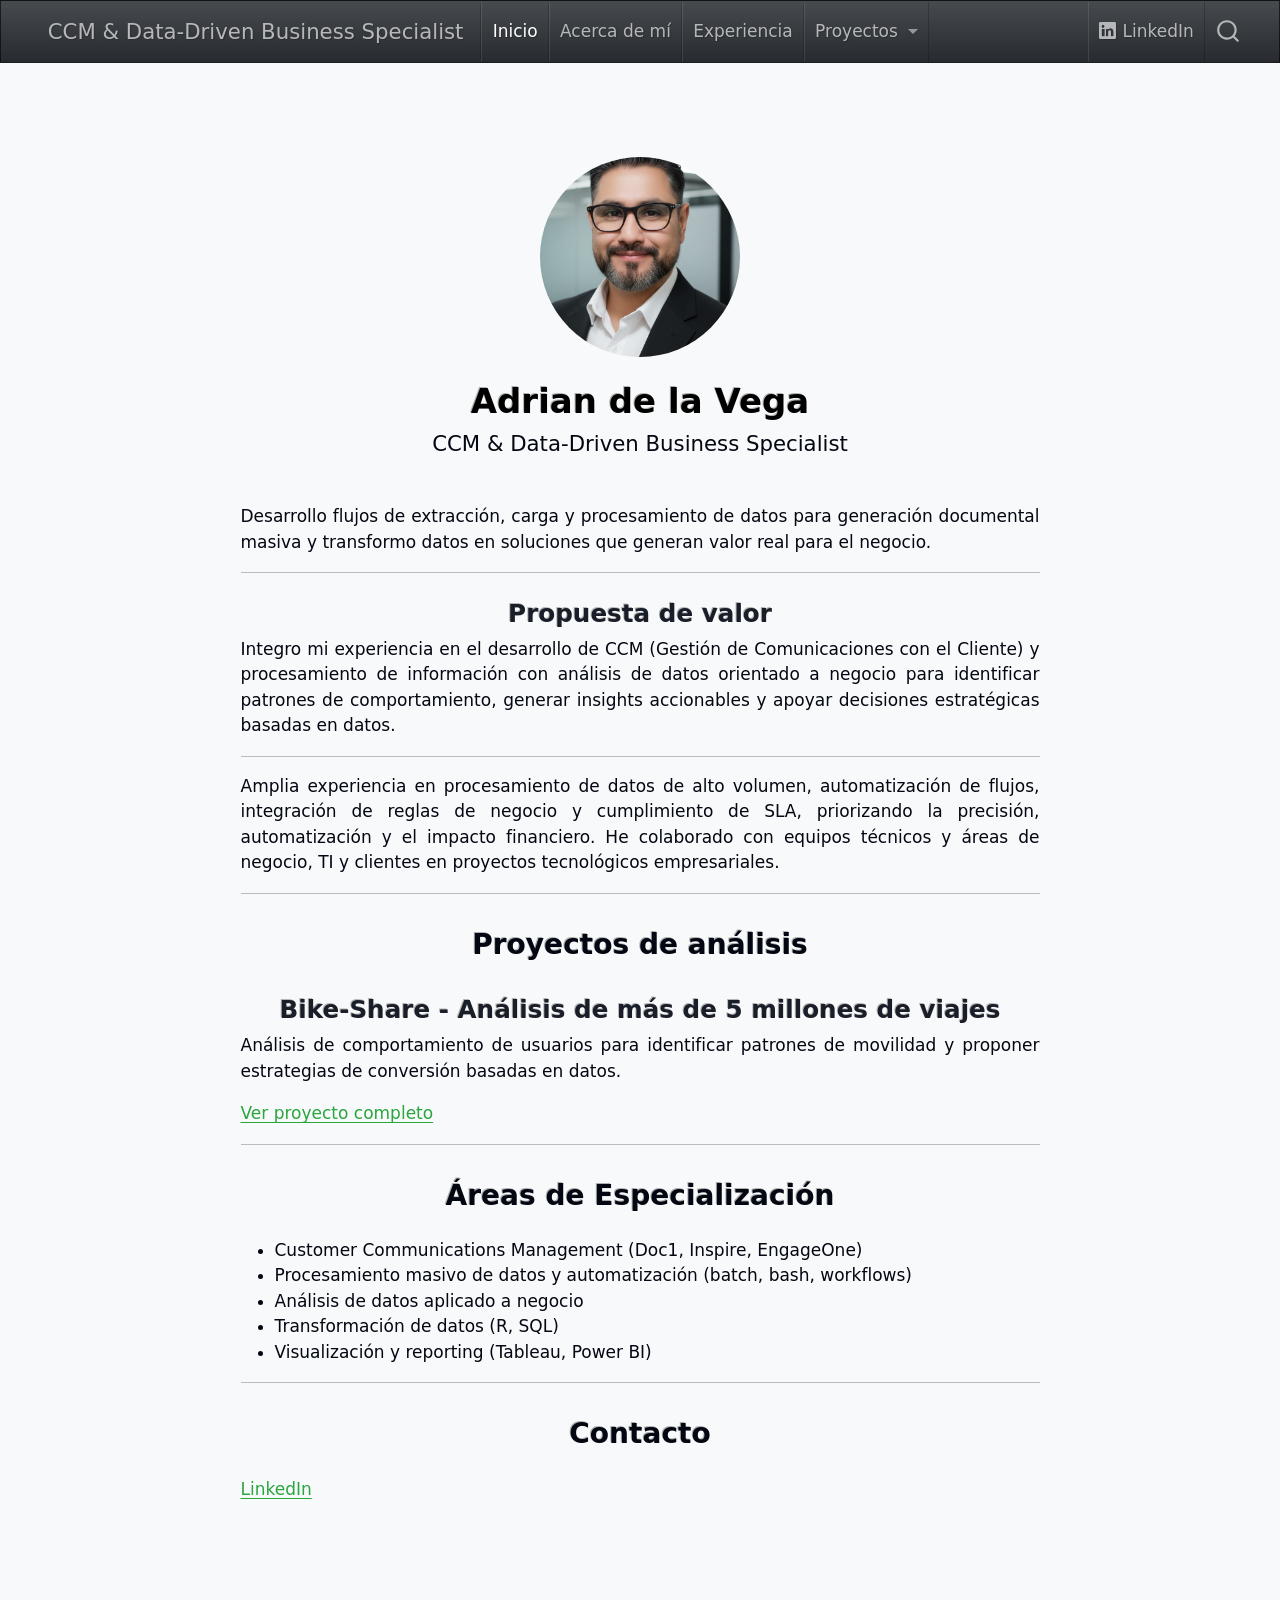
<file: index.html>
<!DOCTYPE html>
<html xmlns="http://www.w3.org/1999/xhtml" lang="es" xml:lang="es"><head>

<meta charset="utf-8">
<meta name="generator" content="quarto-1.8.27">

<meta name="viewport" content="width=device-width, initial-scale=1.0, user-scalable=yes">


<title>Adrian de la Vega – CCM &amp; Data-Driven Business Specialist</title>
<style>
code{white-space: pre-wrap;}
span.smallcaps{font-variant: small-caps;}
div.columns{display: flex; gap: min(4vw, 1.5em);}
div.column{flex: auto; overflow-x: auto;}
div.hanging-indent{margin-left: 1.5em; text-indent: -1.5em;}
ul.task-list{list-style: none;}
ul.task-list li input[type="checkbox"] {
  width: 0.8em;
  margin: 0 0.8em 0.2em -1em; /* quarto-specific, see https://github.com/quarto-dev/quarto-cli/issues/4556 */ 
  vertical-align: middle;
}
</style>


<script src="site_libs/quarto-nav/quarto-nav.js"></script>
<script src="site_libs/quarto-nav/headroom.min.js"></script>
<script src="site_libs/clipboard/clipboard.min.js"></script>
<script src="site_libs/quarto-search/autocomplete.umd.js"></script>
<script src="site_libs/quarto-search/fuse.min.js"></script>
<script src="site_libs/quarto-search/quarto-search.js"></script>
<meta name="quarto:offset" content="./">
<script src="site_libs/quarto-html/quarto.js" type="module"></script>
<script src="site_libs/quarto-html/tabsets/tabsets.js" type="module"></script>
<script src="site_libs/quarto-html/axe/axe-check.js" type="module"></script>
<script src="site_libs/quarto-html/popper.min.js"></script>
<script src="site_libs/quarto-html/tippy.umd.min.js"></script>
<link href="site_libs/quarto-html/tippy.css" rel="stylesheet">
<link href="site_libs/quarto-html/quarto-syntax-highlighting-dark-4d9afe2b8d18ee9fa5d0d57b5ed4214d.css" rel="stylesheet" id="quarto-text-highlighting-styles">
<script src="site_libs/bootstrap/bootstrap.min.js"></script>
<link href="site_libs/bootstrap/bootstrap-icons.css" rel="stylesheet">
<link href="site_libs/bootstrap/bootstrap-22b07257946514f6d102e1cad9531551.min.css" rel="stylesheet" append-hash="true" id="quarto-bootstrap" data-mode="dark">
<script id="quarto-search-options" type="application/json">{
  "location": "navbar",
  "copy-button": false,
  "collapse-after": 3,
  "panel-placement": "end",
  "type": "overlay",
  "limit": 50,
  "keyboard-shortcut": [
    "f",
    "/",
    "s"
  ],
  "show-item-context": false,
  "language": {
    "search-no-results-text": "No se han encontrado resultados",
    "search-matching-documents-text": "documentos encontrados",
    "search-copy-link-title": "Copiar el enlace en la búsqueda",
    "search-hide-matches-text": "Ocultar resultados adicionales",
    "search-more-match-text": "resultado adicional en este documento",
    "search-more-matches-text": "resultados adicionales en este documento",
    "search-clear-button-title": "Borrar",
    "search-text-placeholder": "",
    "search-detached-cancel-button-title": "Cancelar",
    "search-submit-button-title": "Enviar",
    "search-label": "Buscar"
  }
}</script>


<link rel="stylesheet" href="styles.css">
</head>

<body class="nav-fixed fullcontent quarto-light">

<div id="quarto-search-results"></div>
  <header id="quarto-header" class="headroom fixed-top">
    <nav class="navbar navbar-expand-lg " data-bs-theme="dark">
      <div class="navbar-container container-fluid">
      <div class="navbar-brand-container mx-auto">
    <a class="navbar-brand" href="./index.html">
    <span class="navbar-title">CCM &amp; Data-Driven Business Specialist</span>
    </a>
  </div>
            <div id="quarto-search" class="" title="Buscar"></div>
          <button class="navbar-toggler" type="button" data-bs-toggle="collapse" data-bs-target="#navbarCollapse" aria-controls="navbarCollapse" role="menu" aria-expanded="false" aria-label="Navegación de palanca" onclick="if (window.quartoToggleHeadroom) { window.quartoToggleHeadroom(); }">
  <span class="navbar-toggler-icon"></span>
</button>
          <div class="collapse navbar-collapse" id="navbarCollapse">
            <ul class="navbar-nav navbar-nav-scroll me-auto">
  <li class="nav-item">
    <a class="nav-link active" href="./index.html" aria-current="page"> 
<span class="menu-text">Inicio</span></a>
  </li>  
  <li class="nav-item">
    <a class="nav-link" href="./about.html"> 
<span class="menu-text">Acerca de mí</span></a>
  </li>  
  <li class="nav-item">
    <a class="nav-link" href="./experience.html"> 
<span class="menu-text">Experiencia</span></a>
  </li>  
  <li class="nav-item dropdown ">
    <a class="nav-link dropdown-toggle" href="#" id="nav-menu-proyectos" role="link" data-bs-toggle="dropdown" aria-expanded="false">
 <span class="menu-text">Proyectos</span>
    </a>
    <ul class="dropdown-menu" aria-labelledby="nav-menu-proyectos">    
        <li>
    <a class="dropdown-item" href="./projects/cyclistic/cyclistic.html">
 <span class="dropdown-text">Cyclistic</span></a>
  </li>  
    </ul>
  </li>
</ul>
            <ul class="navbar-nav navbar-nav-scroll ms-auto">
  <li class="nav-item">
    <a class="nav-link" href="https://www.linkedin.com/in/adrian-vega-756b3b108"> <i class="bi bi-linkedin" role="img">
</i> 
<span class="menu-text">LinkedIn</span></a>
  </li>  
</ul>
          </div> <!-- /navcollapse -->
            <div class="quarto-navbar-tools">
</div>
      </div> <!-- /container-fluid -->
    </nav>
</header>
<!-- content -->
<div id="quarto-content" class="quarto-container page-columns page-rows-contents page-layout-article page-navbar">
<!-- sidebar -->
<!-- margin-sidebar -->
    
<!-- main -->
<div class="quarto-about-jolla">
  <img src="images/Cavega_linkdin.jpeg" class="about-image
  round " style="height: 200px; width: 200px;">
 <header id="title-block-header" class="quarto-title-block default">
<div class="quarto-title">
<h1 class="title">Adrian de la Vega</h1>
<p class="subtitle lead">CCM &amp; Data-Driven Business Specialist</p>
</div>
<div class="quarto-title-meta">
  </div>
</header><main class="content" id="quarto-document-content">
<p>Desarrollo flujos de extracción, carga y procesamiento de datos para generación documental masiva y transformo datos en soluciones que generan valor real para el negocio.</p>
<hr>
<section id="propuesta-de-valor" class="level3">
<h3 data-anchor-id="propuesta-de-valor">Propuesta de valor</h3>
<p>Integro mi experiencia en el desarrollo de CCM (Gestión de Comunicaciones con el Cliente) y procesamiento de información con análisis de datos orientado a negocio para identificar patrones de comportamiento, generar insights accionables y apoyar decisiones estratégicas basadas en datos.</p>
<hr>
<p>Amplia experiencia en procesamiento de datos de alto volumen, automatización de flujos, integración de reglas de negocio y cumplimiento de SLA, priorizando la precisión, automatización y el impacto financiero. He colaborado con equipos técnicos y áreas de negocio, TI y clientes en proyectos tecnológicos empresariales.</p>
<hr>
</section>
<section id="proyectos-de-análisis" class="level2">
<h2 data-anchor-id="proyectos-de-análisis">Proyectos de análisis</h2>
<section id="bike-share---análisis-de-más-de-5-millones-de-viajes" class="level3">
<h3 data-anchor-id="bike-share---análisis-de-más-de-5-millones-de-viajes">Bike-Share - Análisis de más de 5 millones de viajes</h3>
<p>Análisis de comportamiento de usuarios para identificar patrones de movilidad y proponer estrategias de conversión basadas en datos.</p>
<p><a href="projects/cyclistic/cyclistic.html">Ver proyecto completo</a></p>
<hr>
</section>
</section>
<section id="áreas-de-especialización" class="level2">
<h2 data-anchor-id="áreas-de-especialización">Áreas de Especialización</h2>
<ul>
<li>Customer Communications Management (Doc1, Inspire, EngageOne)</li>
<li>Procesamiento masivo de datos y automatización (batch, bash, workflows)</li>
<li>Análisis de datos aplicado a negocio</li>
<li>Transformación de datos (R, SQL)</li>
<li>Visualización y reporting (Tableau, Power BI)</li>
</ul>
<hr>
</section>
<section id="contacto" class="level2">
<h2 data-anchor-id="contacto">Contacto</h2>
<p><a href="https://www.linkedin.com/in/adrian-vega-756b3b108">LinkedIn</a></p>


</section>
</main>  
</div>
 <!-- /main -->
<script id="quarto-html-after-body" type="application/javascript">
  window.document.addEventListener("DOMContentLoaded", function (event) {
    const isCodeAnnotation = (el) => {
      for (const clz of el.classList) {
        if (clz.startsWith('code-annotation-')) {                     
          return true;
        }
      }
      return false;
    }
    const onCopySuccess = function(e) {
      // button target
      const button = e.trigger;
      // don't keep focus
      button.blur();
      // flash "checked"
      button.classList.add('code-copy-button-checked');
      var currentTitle = button.getAttribute("title");
      button.setAttribute("title", "Copiado");
      let tooltip;
      if (window.bootstrap) {
        button.setAttribute("data-bs-toggle", "tooltip");
        button.setAttribute("data-bs-placement", "left");
        button.setAttribute("data-bs-title", "Copiado");
        tooltip = new bootstrap.Tooltip(button, 
          { trigger: "manual", 
            customClass: "code-copy-button-tooltip",
            offset: [0, -8]});
        tooltip.show();    
      }
      setTimeout(function() {
        if (tooltip) {
          tooltip.hide();
          button.removeAttribute("data-bs-title");
          button.removeAttribute("data-bs-toggle");
          button.removeAttribute("data-bs-placement");
        }
        button.setAttribute("title", currentTitle);
        button.classList.remove('code-copy-button-checked');
      }, 1000);
      // clear code selection
      e.clearSelection();
    }
    const getTextToCopy = function(trigger) {
      const outerScaffold = trigger.parentElement.cloneNode(true);
      const codeEl = outerScaffold.querySelector('code');
      for (const childEl of codeEl.children) {
        if (isCodeAnnotation(childEl)) {
          childEl.remove();
        }
      }
      return codeEl.innerText;
    }
    const clipboard = new window.ClipboardJS('.code-copy-button:not([data-in-quarto-modal])', {
      text: getTextToCopy
    });
    clipboard.on('success', onCopySuccess);
    if (window.document.getElementById('quarto-embedded-source-code-modal')) {
      const clipboardModal = new window.ClipboardJS('.code-copy-button[data-in-quarto-modal]', {
        text: getTextToCopy,
        container: window.document.getElementById('quarto-embedded-source-code-modal')
      });
      clipboardModal.on('success', onCopySuccess);
    }
      var localhostRegex = new RegExp(/^(?:http|https):\/\/localhost\:?[0-9]*\//);
      var mailtoRegex = new RegExp(/^mailto:/);
        var filterRegex = new RegExp("https:\/\/adriandlv83\.github\.io\/");
      var isInternal = (href) => {
          return filterRegex.test(href) || localhostRegex.test(href) || mailtoRegex.test(href);
      }
      // Inspect non-navigation links and adorn them if external
     var links = window.document.querySelectorAll('a[href]:not(.nav-link):not(.navbar-brand):not(.toc-action):not(.sidebar-link):not(.sidebar-item-toggle):not(.pagination-link):not(.no-external):not([aria-hidden]):not(.dropdown-item):not(.quarto-navigation-tool):not(.about-link)');
      for (var i=0; i<links.length; i++) {
        const link = links[i];
        if (!isInternal(link.href)) {
          // undo the damage that might have been done by quarto-nav.js in the case of
          // links that we want to consider external
          if (link.dataset.originalHref !== undefined) {
            link.href = link.dataset.originalHref;
          }
        }
      }
    function tippyHover(el, contentFn, onTriggerFn, onUntriggerFn) {
      const config = {
        allowHTML: true,
        maxWidth: 500,
        delay: 100,
        arrow: false,
        appendTo: function(el) {
            return el.parentElement;
        },
        interactive: true,
        interactiveBorder: 10,
        theme: 'quarto',
        placement: 'bottom-start',
      };
      if (contentFn) {
        config.content = contentFn;
      }
      if (onTriggerFn) {
        config.onTrigger = onTriggerFn;
      }
      if (onUntriggerFn) {
        config.onUntrigger = onUntriggerFn;
      }
      window.tippy(el, config); 
    }
    const noterefs = window.document.querySelectorAll('a[role="doc-noteref"]');
    for (var i=0; i<noterefs.length; i++) {
      const ref = noterefs[i];
      tippyHover(ref, function() {
        // use id or data attribute instead here
        let href = ref.getAttribute('data-footnote-href') || ref.getAttribute('href');
        try { href = new URL(href).hash; } catch {}
        const id = href.replace(/^#\/?/, "");
        const note = window.document.getElementById(id);
        if (note) {
          return note.innerHTML;
        } else {
          return "";
        }
      });
    }
    const xrefs = window.document.querySelectorAll('a.quarto-xref');
    const processXRef = (id, note) => {
      // Strip column container classes
      const stripColumnClz = (el) => {
        el.classList.remove("page-full", "page-columns");
        if (el.children) {
          for (const child of el.children) {
            stripColumnClz(child);
          }
        }
      }
      stripColumnClz(note)
      if (id === null || id.startsWith('sec-')) {
        // Special case sections, only their first couple elements
        const container = document.createElement("div");
        if (note.children && note.children.length > 2) {
          container.appendChild(note.children[0].cloneNode(true));
          for (let i = 1; i < note.children.length; i++) {
            const child = note.children[i];
            if (child.tagName === "P" && child.innerText === "") {
              continue;
            } else {
              container.appendChild(child.cloneNode(true));
              break;
            }
          }
          if (window.Quarto?.typesetMath) {
            window.Quarto.typesetMath(container);
          }
          return container.innerHTML
        } else {
          if (window.Quarto?.typesetMath) {
            window.Quarto.typesetMath(note);
          }
          return note.innerHTML;
        }
      } else {
        // Remove any anchor links if they are present
        const anchorLink = note.querySelector('a.anchorjs-link');
        if (anchorLink) {
          anchorLink.remove();
        }
        if (window.Quarto?.typesetMath) {
          window.Quarto.typesetMath(note);
        }
        if (note.classList.contains("callout")) {
          return note.outerHTML;
        } else {
          return note.innerHTML;
        }
      }
    }
    for (var i=0; i<xrefs.length; i++) {
      const xref = xrefs[i];
      tippyHover(xref, undefined, function(instance) {
        instance.disable();
        let url = xref.getAttribute('href');
        let hash = undefined; 
        if (url.startsWith('#')) {
          hash = url;
        } else {
          try { hash = new URL(url).hash; } catch {}
        }
        if (hash) {
          const id = hash.replace(/^#\/?/, "");
          const note = window.document.getElementById(id);
          if (note !== null) {
            try {
              const html = processXRef(id, note.cloneNode(true));
              instance.setContent(html);
            } finally {
              instance.enable();
              instance.show();
            }
          } else {
            // See if we can fetch this
            fetch(url.split('#')[0])
            .then(res => res.text())
            .then(html => {
              const parser = new DOMParser();
              const htmlDoc = parser.parseFromString(html, "text/html");
              const note = htmlDoc.getElementById(id);
              if (note !== null) {
                const html = processXRef(id, note);
                instance.setContent(html);
              } 
            }).finally(() => {
              instance.enable();
              instance.show();
            });
          }
        } else {
          // See if we can fetch a full url (with no hash to target)
          // This is a special case and we should probably do some content thinning / targeting
          fetch(url)
          .then(res => res.text())
          .then(html => {
            const parser = new DOMParser();
            const htmlDoc = parser.parseFromString(html, "text/html");
            const note = htmlDoc.querySelector('main.content');
            if (note !== null) {
              // This should only happen for chapter cross references
              // (since there is no id in the URL)
              // remove the first header
              if (note.children.length > 0 && note.children[0].tagName === "HEADER") {
                note.children[0].remove();
              }
              const html = processXRef(null, note);
              instance.setContent(html);
            } 
          }).finally(() => {
            instance.enable();
            instance.show();
          });
        }
      }, function(instance) {
      });
    }
        let selectedAnnoteEl;
        const selectorForAnnotation = ( cell, annotation) => {
          let cellAttr = 'data-code-cell="' + cell + '"';
          let lineAttr = 'data-code-annotation="' +  annotation + '"';
          const selector = 'span[' + cellAttr + '][' + lineAttr + ']';
          return selector;
        }
        const selectCodeLines = (annoteEl) => {
          const doc = window.document;
          const targetCell = annoteEl.getAttribute("data-target-cell");
          const targetAnnotation = annoteEl.getAttribute("data-target-annotation");
          const annoteSpan = window.document.querySelector(selectorForAnnotation(targetCell, targetAnnotation));
          const lines = annoteSpan.getAttribute("data-code-lines").split(",");
          const lineIds = lines.map((line) => {
            return targetCell + "-" + line;
          })
          let top = null;
          let height = null;
          let parent = null;
          if (lineIds.length > 0) {
              //compute the position of the single el (top and bottom and make a div)
              const el = window.document.getElementById(lineIds[0]);
              top = el.offsetTop;
              height = el.offsetHeight;
              parent = el.parentElement.parentElement;
            if (lineIds.length > 1) {
              const lastEl = window.document.getElementById(lineIds[lineIds.length - 1]);
              const bottom = lastEl.offsetTop + lastEl.offsetHeight;
              height = bottom - top;
            }
            if (top !== null && height !== null && parent !== null) {
              // cook up a div (if necessary) and position it 
              let div = window.document.getElementById("code-annotation-line-highlight");
              if (div === null) {
                div = window.document.createElement("div");
                div.setAttribute("id", "code-annotation-line-highlight");
                div.style.position = 'absolute';
                parent.appendChild(div);
              }
              div.style.top = top - 2 + "px";
              div.style.height = height + 4 + "px";
              div.style.left = 0;
              let gutterDiv = window.document.getElementById("code-annotation-line-highlight-gutter");
              if (gutterDiv === null) {
                gutterDiv = window.document.createElement("div");
                gutterDiv.setAttribute("id", "code-annotation-line-highlight-gutter");
                gutterDiv.style.position = 'absolute';
                const codeCell = window.document.getElementById(targetCell);
                const gutter = codeCell.querySelector('.code-annotation-gutter');
                gutter.appendChild(gutterDiv);
              }
              gutterDiv.style.top = top - 2 + "px";
              gutterDiv.style.height = height + 4 + "px";
            }
            selectedAnnoteEl = annoteEl;
          }
        };
        const unselectCodeLines = () => {
          const elementsIds = ["code-annotation-line-highlight", "code-annotation-line-highlight-gutter"];
          elementsIds.forEach((elId) => {
            const div = window.document.getElementById(elId);
            if (div) {
              div.remove();
            }
          });
          selectedAnnoteEl = undefined;
        };
          // Handle positioning of the toggle
      window.addEventListener(
        "resize",
        throttle(() => {
          elRect = undefined;
          if (selectedAnnoteEl) {
            selectCodeLines(selectedAnnoteEl);
          }
        }, 10)
      );
      function throttle(fn, ms) {
      let throttle = false;
      let timer;
        return (...args) => {
          if(!throttle) { // first call gets through
              fn.apply(this, args);
              throttle = true;
          } else { // all the others get throttled
              if(timer) clearTimeout(timer); // cancel #2
              timer = setTimeout(() => {
                fn.apply(this, args);
                timer = throttle = false;
              }, ms);
          }
        };
      }
        // Attach click handler to the DT
        const annoteDls = window.document.querySelectorAll('dt[data-target-cell]');
        for (const annoteDlNode of annoteDls) {
          annoteDlNode.addEventListener('click', (event) => {
            const clickedEl = event.target;
            if (clickedEl !== selectedAnnoteEl) {
              unselectCodeLines();
              const activeEl = window.document.querySelector('dt[data-target-cell].code-annotation-active');
              if (activeEl) {
                activeEl.classList.remove('code-annotation-active');
              }
              selectCodeLines(clickedEl);
              clickedEl.classList.add('code-annotation-active');
            } else {
              // Unselect the line
              unselectCodeLines();
              clickedEl.classList.remove('code-annotation-active');
            }
          });
        }
    const findCites = (el) => {
      const parentEl = el.parentElement;
      if (parentEl) {
        const cites = parentEl.dataset.cites;
        if (cites) {
          return {
            el,
            cites: cites.split(' ')
          };
        } else {
          return findCites(el.parentElement)
        }
      } else {
        return undefined;
      }
    };
    var bibliorefs = window.document.querySelectorAll('a[role="doc-biblioref"]');
    for (var i=0; i<bibliorefs.length; i++) {
      const ref = bibliorefs[i];
      const citeInfo = findCites(ref);
      if (citeInfo) {
        tippyHover(citeInfo.el, function() {
          var popup = window.document.createElement('div');
          citeInfo.cites.forEach(function(cite) {
            var citeDiv = window.document.createElement('div');
            citeDiv.classList.add('hanging-indent');
            citeDiv.classList.add('csl-entry');
            var biblioDiv = window.document.getElementById('ref-' + cite);
            if (biblioDiv) {
              citeDiv.innerHTML = biblioDiv.innerHTML;
            }
            popup.appendChild(citeDiv);
          });
          return popup.innerHTML;
        });
      }
    }
  });
  </script>
</div> <!-- /content -->




</body></html>
</file>
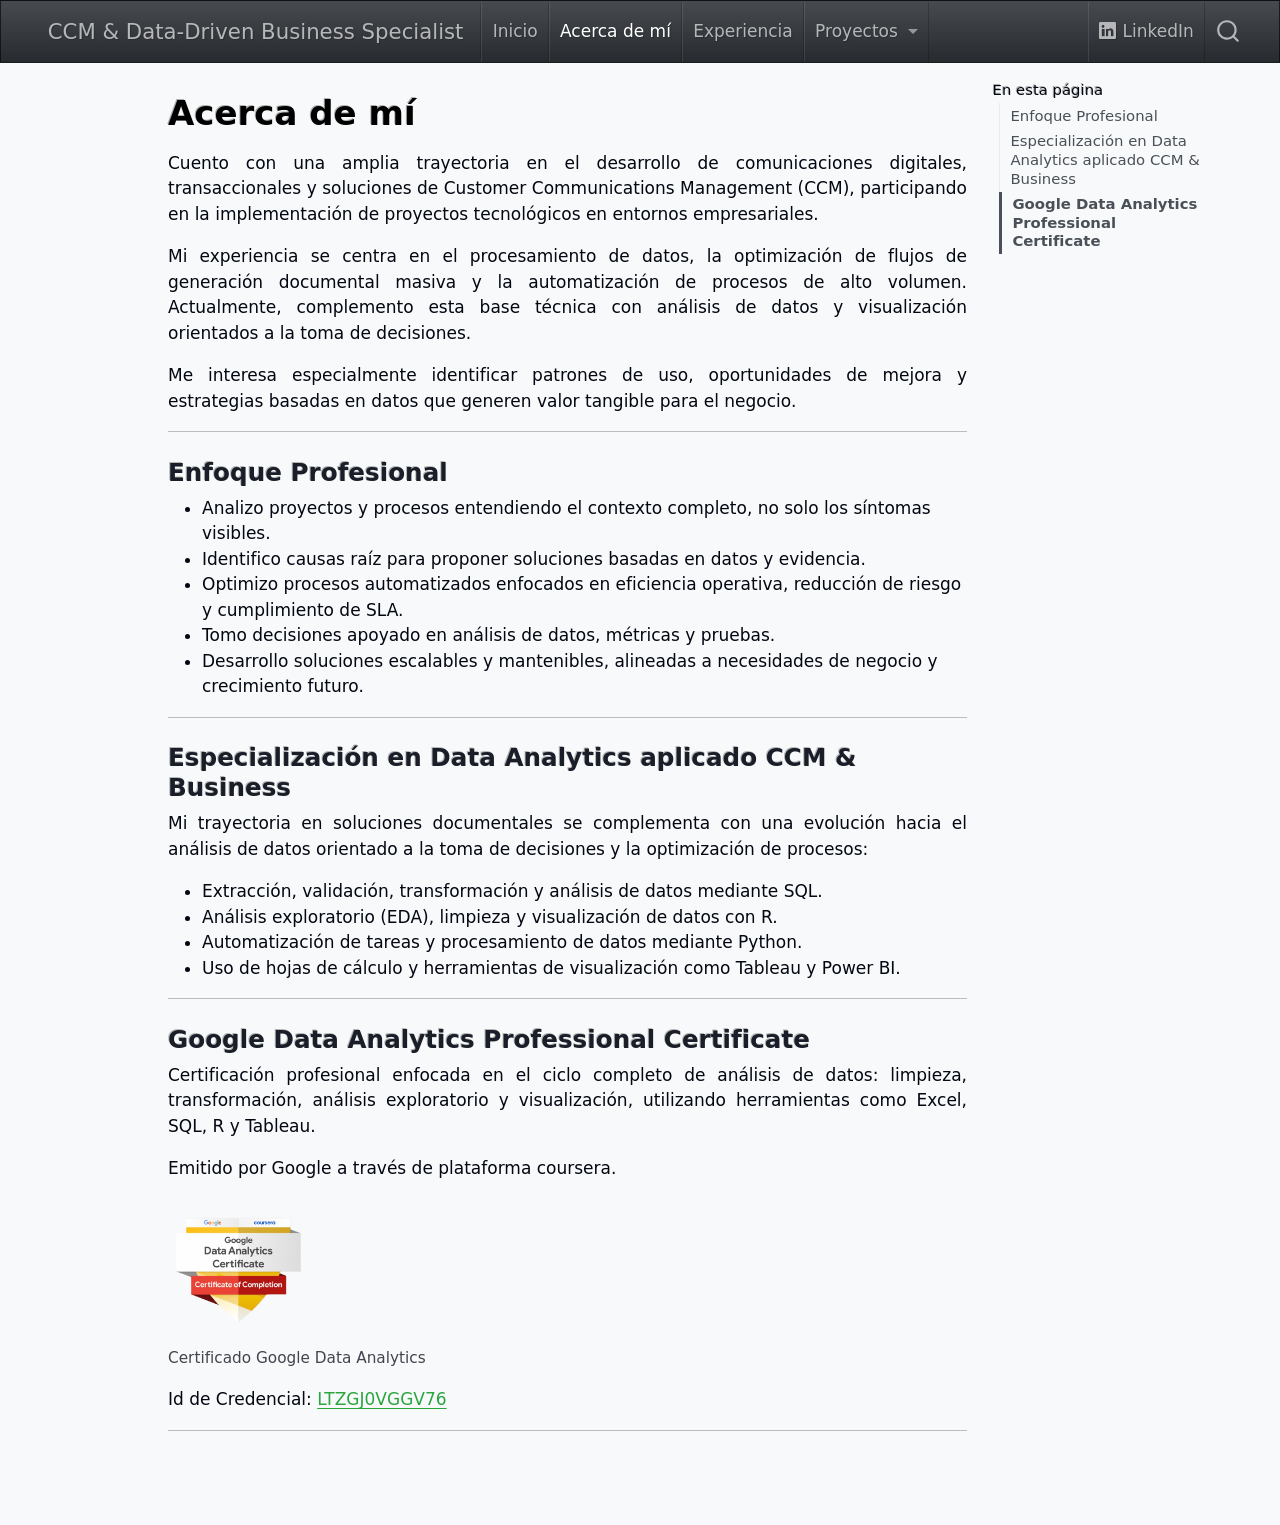
<file: about.html>
<!DOCTYPE html>
<html xmlns="http://www.w3.org/1999/xhtml" lang="es" xml:lang="es"><head>

<meta charset="utf-8">
<meta name="generator" content="quarto-1.8.27">

<meta name="viewport" content="width=device-width, initial-scale=1.0, user-scalable=yes">


<title>Acerca de mí – CCM &amp; Data-Driven Business Specialist</title>
<style>
code{white-space: pre-wrap;}
span.smallcaps{font-variant: small-caps;}
div.columns{display: flex; gap: min(4vw, 1.5em);}
div.column{flex: auto; overflow-x: auto;}
div.hanging-indent{margin-left: 1.5em; text-indent: -1.5em;}
ul.task-list{list-style: none;}
ul.task-list li input[type="checkbox"] {
  width: 0.8em;
  margin: 0 0.8em 0.2em -1em; /* quarto-specific, see https://github.com/quarto-dev/quarto-cli/issues/4556 */ 
  vertical-align: middle;
}
</style>


<script src="site_libs/quarto-nav/quarto-nav.js"></script>
<script src="site_libs/quarto-nav/headroom.min.js"></script>
<script src="site_libs/clipboard/clipboard.min.js"></script>
<script src="site_libs/quarto-search/autocomplete.umd.js"></script>
<script src="site_libs/quarto-search/fuse.min.js"></script>
<script src="site_libs/quarto-search/quarto-search.js"></script>
<meta name="quarto:offset" content="./">
<script src="site_libs/quarto-html/quarto.js" type="module"></script>
<script src="site_libs/quarto-html/tabsets/tabsets.js" type="module"></script>
<script src="site_libs/quarto-html/axe/axe-check.js" type="module"></script>
<script src="site_libs/quarto-html/popper.min.js"></script>
<script src="site_libs/quarto-html/tippy.umd.min.js"></script>
<script src="site_libs/quarto-html/anchor.min.js"></script>
<link href="site_libs/quarto-html/tippy.css" rel="stylesheet">
<link href="site_libs/quarto-html/quarto-syntax-highlighting-dark-4d9afe2b8d18ee9fa5d0d57b5ed4214d.css" rel="stylesheet" id="quarto-text-highlighting-styles">
<script src="site_libs/bootstrap/bootstrap.min.js"></script>
<link href="site_libs/bootstrap/bootstrap-icons.css" rel="stylesheet">
<link href="site_libs/bootstrap/bootstrap-22b07257946514f6d102e1cad9531551.min.css" rel="stylesheet" append-hash="true" id="quarto-bootstrap" data-mode="dark">
<script id="quarto-search-options" type="application/json">{
  "location": "navbar",
  "copy-button": false,
  "collapse-after": 3,
  "panel-placement": "end",
  "type": "overlay",
  "limit": 50,
  "keyboard-shortcut": [
    "f",
    "/",
    "s"
  ],
  "show-item-context": false,
  "language": {
    "search-no-results-text": "No se han encontrado resultados",
    "search-matching-documents-text": "documentos encontrados",
    "search-copy-link-title": "Copiar el enlace en la búsqueda",
    "search-hide-matches-text": "Ocultar resultados adicionales",
    "search-more-match-text": "resultado adicional en este documento",
    "search-more-matches-text": "resultados adicionales en este documento",
    "search-clear-button-title": "Borrar",
    "search-text-placeholder": "",
    "search-detached-cancel-button-title": "Cancelar",
    "search-submit-button-title": "Enviar",
    "search-label": "Buscar"
  }
}</script>


<link rel="stylesheet" href="styles.css">
</head>

<body class="nav-fixed quarto-light">

<div id="quarto-search-results"></div>
  <header id="quarto-header" class="headroom fixed-top">
    <nav class="navbar navbar-expand-lg " data-bs-theme="dark">
      <div class="navbar-container container-fluid">
      <div class="navbar-brand-container mx-auto">
    <a class="navbar-brand" href="./index.html">
    <span class="navbar-title">CCM &amp; Data-Driven Business Specialist</span>
    </a>
  </div>
            <div id="quarto-search" class="" title="Buscar"></div>
          <button class="navbar-toggler" type="button" data-bs-toggle="collapse" data-bs-target="#navbarCollapse" aria-controls="navbarCollapse" role="menu" aria-expanded="false" aria-label="Navegación de palanca" onclick="if (window.quartoToggleHeadroom) { window.quartoToggleHeadroom(); }">
  <span class="navbar-toggler-icon"></span>
</button>
          <div class="collapse navbar-collapse" id="navbarCollapse">
            <ul class="navbar-nav navbar-nav-scroll me-auto">
  <li class="nav-item">
    <a class="nav-link" href="./index.html"> 
<span class="menu-text">Inicio</span></a>
  </li>  
  <li class="nav-item">
    <a class="nav-link active" href="./about.html" aria-current="page"> 
<span class="menu-text">Acerca de mí</span></a>
  </li>  
  <li class="nav-item">
    <a class="nav-link" href="./experience.html"> 
<span class="menu-text">Experiencia</span></a>
  </li>  
  <li class="nav-item dropdown ">
    <a class="nav-link dropdown-toggle" href="#" id="nav-menu-proyectos" role="link" data-bs-toggle="dropdown" aria-expanded="false">
 <span class="menu-text">Proyectos</span>
    </a>
    <ul class="dropdown-menu" aria-labelledby="nav-menu-proyectos">    
        <li>
    <a class="dropdown-item" href="./projects/cyclistic/cyclistic.html">
 <span class="dropdown-text">Cyclistic</span></a>
  </li>  
    </ul>
  </li>
</ul>
            <ul class="navbar-nav navbar-nav-scroll ms-auto">
  <li class="nav-item">
    <a class="nav-link" href="https://www.linkedin.com/in/adrian-vega-756b3b108"> <i class="bi bi-linkedin" role="img">
</i> 
<span class="menu-text">LinkedIn</span></a>
  </li>  
</ul>
          </div> <!-- /navcollapse -->
            <div class="quarto-navbar-tools">
</div>
      </div> <!-- /container-fluid -->
    </nav>
</header>
<!-- content -->
<div id="quarto-content" class="quarto-container page-columns page-rows-contents page-layout-article page-navbar">
<!-- sidebar -->
<!-- margin-sidebar -->
    <div id="quarto-margin-sidebar" class="sidebar margin-sidebar">
        <nav id="TOC" role="doc-toc" class="toc-active" data-toc-expanded="-1">
    <h2 id="toc-title">En esta página</h2>
   
  <ul>
  <li><a href="#enfoque-profesional" id="toc-enfoque-profesional" class="nav-link active" data-scroll-target="#enfoque-profesional">Enfoque Profesional</a></li>
  <li><a href="#especialización-en-data-analytics-aplicado-ccm-business" id="toc-especialización-en-data-analytics-aplicado-ccm-business" class="nav-link" data-scroll-target="#especialización-en-data-analytics-aplicado-ccm-business">Especialización en Data Analytics aplicado CCM &amp; Business</a></li>
  <li><a href="#google-data-analytics-professional-certificate" id="toc-google-data-analytics-professional-certificate" class="nav-link" data-scroll-target="#google-data-analytics-professional-certificate">Google Data Analytics Professional Certificate</a></li>
  </ul>
</nav>
    </div>
<!-- main -->
<main class="content" id="quarto-document-content">

<header id="title-block-header" class="quarto-title-block default">
<div class="quarto-title">
<h1 class="title">Acerca de mí</h1>
</div>



<div class="quarto-title-meta">

    
  
    
  </div>
  


</header>


<p>Cuento con una amplia trayectoria en el desarrollo de comunicaciones digitales, transaccionales y soluciones de Customer Communications Management (CCM), participando en la implementación de proyectos tecnológicos en entornos empresariales.</p>
<p>Mi experiencia se centra en el procesamiento de datos, la optimización de flujos de generación documental masiva y la automatización de procesos de alto volumen. Actualmente, complemento esta base técnica con análisis de datos y visualización orientados a la toma de decisiones.</p>
<p>Me interesa especialmente identificar patrones de uso, oportunidades de mejora y estrategias basadas en datos que generen valor tangible para el negocio.</p>
<hr>
<section id="enfoque-profesional" class="level3">
<h3 class="anchored" data-anchor-id="enfoque-profesional">Enfoque Profesional</h3>
<ul>
<li>Analizo proyectos y procesos entendiendo el contexto completo, no solo los síntomas visibles.<br>
</li>
<li>Identifico causas raíz para proponer soluciones basadas en datos y evidencia.<br>
</li>
<li>Optimizo procesos automatizados enfocados en eficiencia operativa, reducción de riesgo y cumplimiento de SLA.<br>
</li>
<li>Tomo decisiones apoyado en análisis de datos, métricas y pruebas.<br>
</li>
<li>Desarrollo soluciones escalables y mantenibles, alineadas a necesidades de negocio y crecimiento futuro.</li>
</ul>
<hr>
</section>
<section id="especialización-en-data-analytics-aplicado-ccm-business" class="level3">
<h3 class="anchored" data-anchor-id="especialización-en-data-analytics-aplicado-ccm-business">Especialización en Data Analytics aplicado CCM &amp; Business</h3>
<p>Mi trayectoria en soluciones documentales se complementa con una evolución hacia el análisis de datos orientado a la toma de decisiones y la optimización de procesos:</p>
<ul>
<li>Extracción, validación, transformación y análisis de datos mediante SQL.<br>
</li>
<li>Análisis exploratorio (EDA), limpieza y visualización de datos con R.<br>
</li>
<li>Automatización de tareas y procesamiento de datos mediante Python.<br>
</li>
<li>Uso de hojas de cálculo y herramientas de visualización como Tableau y Power BI.</li>
</ul>
<hr>
</section>
<section id="google-data-analytics-professional-certificate" class="level3">
<h3 class="anchored" data-anchor-id="google-data-analytics-professional-certificate">Google Data Analytics Professional Certificate</h3>
<p>Certificación profesional enfocada en el ciclo completo de análisis de datos: limpieza, transformación, análisis exploratorio y visualización, utilizando herramientas como Excel, SQL, R y Tableau.</p>
<p>Emitido por Google a través de plataforma coursera.</p>
<div class="quarto-figure quarto-figure-left">
<figure class="figure">
<p><img src="images/Certificate.png" class="img-fluid figure-img" width="140"></p>
<figcaption>Certificado Google Data Analytics</figcaption>
</figure>
</div>
<p>Id de Credencial: <a href="https://www.coursera.org/account/accomplishments/specialization/LTZGJ0VGGV76">LTZGJ0VGGV76</a></p>
<hr>


</section>

</main> <!-- /main -->
<script id="quarto-html-after-body" type="application/javascript">
  window.document.addEventListener("DOMContentLoaded", function (event) {
    const icon = "";
    const anchorJS = new window.AnchorJS();
    anchorJS.options = {
      placement: 'right',
      icon: icon
    };
    anchorJS.add('.anchored');
    const isCodeAnnotation = (el) => {
      for (const clz of el.classList) {
        if (clz.startsWith('code-annotation-')) {                     
          return true;
        }
      }
      return false;
    }
    const onCopySuccess = function(e) {
      // button target
      const button = e.trigger;
      // don't keep focus
      button.blur();
      // flash "checked"
      button.classList.add('code-copy-button-checked');
      var currentTitle = button.getAttribute("title");
      button.setAttribute("title", "Copiado");
      let tooltip;
      if (window.bootstrap) {
        button.setAttribute("data-bs-toggle", "tooltip");
        button.setAttribute("data-bs-placement", "left");
        button.setAttribute("data-bs-title", "Copiado");
        tooltip = new bootstrap.Tooltip(button, 
          { trigger: "manual", 
            customClass: "code-copy-button-tooltip",
            offset: [0, -8]});
        tooltip.show();    
      }
      setTimeout(function() {
        if (tooltip) {
          tooltip.hide();
          button.removeAttribute("data-bs-title");
          button.removeAttribute("data-bs-toggle");
          button.removeAttribute("data-bs-placement");
        }
        button.setAttribute("title", currentTitle);
        button.classList.remove('code-copy-button-checked');
      }, 1000);
      // clear code selection
      e.clearSelection();
    }
    const getTextToCopy = function(trigger) {
      const outerScaffold = trigger.parentElement.cloneNode(true);
      const codeEl = outerScaffold.querySelector('code');
      for (const childEl of codeEl.children) {
        if (isCodeAnnotation(childEl)) {
          childEl.remove();
        }
      }
      return codeEl.innerText;
    }
    const clipboard = new window.ClipboardJS('.code-copy-button:not([data-in-quarto-modal])', {
      text: getTextToCopy
    });
    clipboard.on('success', onCopySuccess);
    if (window.document.getElementById('quarto-embedded-source-code-modal')) {
      const clipboardModal = new window.ClipboardJS('.code-copy-button[data-in-quarto-modal]', {
        text: getTextToCopy,
        container: window.document.getElementById('quarto-embedded-source-code-modal')
      });
      clipboardModal.on('success', onCopySuccess);
    }
      var localhostRegex = new RegExp(/^(?:http|https):\/\/localhost\:?[0-9]*\//);
      var mailtoRegex = new RegExp(/^mailto:/);
        var filterRegex = new RegExp("https:\/\/adriandlv83\.github\.io\/");
      var isInternal = (href) => {
          return filterRegex.test(href) || localhostRegex.test(href) || mailtoRegex.test(href);
      }
      // Inspect non-navigation links and adorn them if external
     var links = window.document.querySelectorAll('a[href]:not(.nav-link):not(.navbar-brand):not(.toc-action):not(.sidebar-link):not(.sidebar-item-toggle):not(.pagination-link):not(.no-external):not([aria-hidden]):not(.dropdown-item):not(.quarto-navigation-tool):not(.about-link)');
      for (var i=0; i<links.length; i++) {
        const link = links[i];
        if (!isInternal(link.href)) {
          // undo the damage that might have been done by quarto-nav.js in the case of
          // links that we want to consider external
          if (link.dataset.originalHref !== undefined) {
            link.href = link.dataset.originalHref;
          }
        }
      }
    function tippyHover(el, contentFn, onTriggerFn, onUntriggerFn) {
      const config = {
        allowHTML: true,
        maxWidth: 500,
        delay: 100,
        arrow: false,
        appendTo: function(el) {
            return el.parentElement;
        },
        interactive: true,
        interactiveBorder: 10,
        theme: 'quarto',
        placement: 'bottom-start',
      };
      if (contentFn) {
        config.content = contentFn;
      }
      if (onTriggerFn) {
        config.onTrigger = onTriggerFn;
      }
      if (onUntriggerFn) {
        config.onUntrigger = onUntriggerFn;
      }
      window.tippy(el, config); 
    }
    const noterefs = window.document.querySelectorAll('a[role="doc-noteref"]');
    for (var i=0; i<noterefs.length; i++) {
      const ref = noterefs[i];
      tippyHover(ref, function() {
        // use id or data attribute instead here
        let href = ref.getAttribute('data-footnote-href') || ref.getAttribute('href');
        try { href = new URL(href).hash; } catch {}
        const id = href.replace(/^#\/?/, "");
        const note = window.document.getElementById(id);
        if (note) {
          return note.innerHTML;
        } else {
          return "";
        }
      });
    }
    const xrefs = window.document.querySelectorAll('a.quarto-xref');
    const processXRef = (id, note) => {
      // Strip column container classes
      const stripColumnClz = (el) => {
        el.classList.remove("page-full", "page-columns");
        if (el.children) {
          for (const child of el.children) {
            stripColumnClz(child);
          }
        }
      }
      stripColumnClz(note)
      if (id === null || id.startsWith('sec-')) {
        // Special case sections, only their first couple elements
        const container = document.createElement("div");
        if (note.children && note.children.length > 2) {
          container.appendChild(note.children[0].cloneNode(true));
          for (let i = 1; i < note.children.length; i++) {
            const child = note.children[i];
            if (child.tagName === "P" && child.innerText === "") {
              continue;
            } else {
              container.appendChild(child.cloneNode(true));
              break;
            }
          }
          if (window.Quarto?.typesetMath) {
            window.Quarto.typesetMath(container);
          }
          return container.innerHTML
        } else {
          if (window.Quarto?.typesetMath) {
            window.Quarto.typesetMath(note);
          }
          return note.innerHTML;
        }
      } else {
        // Remove any anchor links if they are present
        const anchorLink = note.querySelector('a.anchorjs-link');
        if (anchorLink) {
          anchorLink.remove();
        }
        if (window.Quarto?.typesetMath) {
          window.Quarto.typesetMath(note);
        }
        if (note.classList.contains("callout")) {
          return note.outerHTML;
        } else {
          return note.innerHTML;
        }
      }
    }
    for (var i=0; i<xrefs.length; i++) {
      const xref = xrefs[i];
      tippyHover(xref, undefined, function(instance) {
        instance.disable();
        let url = xref.getAttribute('href');
        let hash = undefined; 
        if (url.startsWith('#')) {
          hash = url;
        } else {
          try { hash = new URL(url).hash; } catch {}
        }
        if (hash) {
          const id = hash.replace(/^#\/?/, "");
          const note = window.document.getElementById(id);
          if (note !== null) {
            try {
              const html = processXRef(id, note.cloneNode(true));
              instance.setContent(html);
            } finally {
              instance.enable();
              instance.show();
            }
          } else {
            // See if we can fetch this
            fetch(url.split('#')[0])
            .then(res => res.text())
            .then(html => {
              const parser = new DOMParser();
              const htmlDoc = parser.parseFromString(html, "text/html");
              const note = htmlDoc.getElementById(id);
              if (note !== null) {
                const html = processXRef(id, note);
                instance.setContent(html);
              } 
            }).finally(() => {
              instance.enable();
              instance.show();
            });
          }
        } else {
          // See if we can fetch a full url (with no hash to target)
          // This is a special case and we should probably do some content thinning / targeting
          fetch(url)
          .then(res => res.text())
          .then(html => {
            const parser = new DOMParser();
            const htmlDoc = parser.parseFromString(html, "text/html");
            const note = htmlDoc.querySelector('main.content');
            if (note !== null) {
              // This should only happen for chapter cross references
              // (since there is no id in the URL)
              // remove the first header
              if (note.children.length > 0 && note.children[0].tagName === "HEADER") {
                note.children[0].remove();
              }
              const html = processXRef(null, note);
              instance.setContent(html);
            } 
          }).finally(() => {
            instance.enable();
            instance.show();
          });
        }
      }, function(instance) {
      });
    }
        let selectedAnnoteEl;
        const selectorForAnnotation = ( cell, annotation) => {
          let cellAttr = 'data-code-cell="' + cell + '"';
          let lineAttr = 'data-code-annotation="' +  annotation + '"';
          const selector = 'span[' + cellAttr + '][' + lineAttr + ']';
          return selector;
        }
        const selectCodeLines = (annoteEl) => {
          const doc = window.document;
          const targetCell = annoteEl.getAttribute("data-target-cell");
          const targetAnnotation = annoteEl.getAttribute("data-target-annotation");
          const annoteSpan = window.document.querySelector(selectorForAnnotation(targetCell, targetAnnotation));
          const lines = annoteSpan.getAttribute("data-code-lines").split(",");
          const lineIds = lines.map((line) => {
            return targetCell + "-" + line;
          })
          let top = null;
          let height = null;
          let parent = null;
          if (lineIds.length > 0) {
              //compute the position of the single el (top and bottom and make a div)
              const el = window.document.getElementById(lineIds[0]);
              top = el.offsetTop;
              height = el.offsetHeight;
              parent = el.parentElement.parentElement;
            if (lineIds.length > 1) {
              const lastEl = window.document.getElementById(lineIds[lineIds.length - 1]);
              const bottom = lastEl.offsetTop + lastEl.offsetHeight;
              height = bottom - top;
            }
            if (top !== null && height !== null && parent !== null) {
              // cook up a div (if necessary) and position it 
              let div = window.document.getElementById("code-annotation-line-highlight");
              if (div === null) {
                div = window.document.createElement("div");
                div.setAttribute("id", "code-annotation-line-highlight");
                div.style.position = 'absolute';
                parent.appendChild(div);
              }
              div.style.top = top - 2 + "px";
              div.style.height = height + 4 + "px";
              div.style.left = 0;
              let gutterDiv = window.document.getElementById("code-annotation-line-highlight-gutter");
              if (gutterDiv === null) {
                gutterDiv = window.document.createElement("div");
                gutterDiv.setAttribute("id", "code-annotation-line-highlight-gutter");
                gutterDiv.style.position = 'absolute';
                const codeCell = window.document.getElementById(targetCell);
                const gutter = codeCell.querySelector('.code-annotation-gutter');
                gutter.appendChild(gutterDiv);
              }
              gutterDiv.style.top = top - 2 + "px";
              gutterDiv.style.height = height + 4 + "px";
            }
            selectedAnnoteEl = annoteEl;
          }
        };
        const unselectCodeLines = () => {
          const elementsIds = ["code-annotation-line-highlight", "code-annotation-line-highlight-gutter"];
          elementsIds.forEach((elId) => {
            const div = window.document.getElementById(elId);
            if (div) {
              div.remove();
            }
          });
          selectedAnnoteEl = undefined;
        };
          // Handle positioning of the toggle
      window.addEventListener(
        "resize",
        throttle(() => {
          elRect = undefined;
          if (selectedAnnoteEl) {
            selectCodeLines(selectedAnnoteEl);
          }
        }, 10)
      );
      function throttle(fn, ms) {
      let throttle = false;
      let timer;
        return (...args) => {
          if(!throttle) { // first call gets through
              fn.apply(this, args);
              throttle = true;
          } else { // all the others get throttled
              if(timer) clearTimeout(timer); // cancel #2
              timer = setTimeout(() => {
                fn.apply(this, args);
                timer = throttle = false;
              }, ms);
          }
        };
      }
        // Attach click handler to the DT
        const annoteDls = window.document.querySelectorAll('dt[data-target-cell]');
        for (const annoteDlNode of annoteDls) {
          annoteDlNode.addEventListener('click', (event) => {
            const clickedEl = event.target;
            if (clickedEl !== selectedAnnoteEl) {
              unselectCodeLines();
              const activeEl = window.document.querySelector('dt[data-target-cell].code-annotation-active');
              if (activeEl) {
                activeEl.classList.remove('code-annotation-active');
              }
              selectCodeLines(clickedEl);
              clickedEl.classList.add('code-annotation-active');
            } else {
              // Unselect the line
              unselectCodeLines();
              clickedEl.classList.remove('code-annotation-active');
            }
          });
        }
    const findCites = (el) => {
      const parentEl = el.parentElement;
      if (parentEl) {
        const cites = parentEl.dataset.cites;
        if (cites) {
          return {
            el,
            cites: cites.split(' ')
          };
        } else {
          return findCites(el.parentElement)
        }
      } else {
        return undefined;
      }
    };
    var bibliorefs = window.document.querySelectorAll('a[role="doc-biblioref"]');
    for (var i=0; i<bibliorefs.length; i++) {
      const ref = bibliorefs[i];
      const citeInfo = findCites(ref);
      if (citeInfo) {
        tippyHover(citeInfo.el, function() {
          var popup = window.document.createElement('div');
          citeInfo.cites.forEach(function(cite) {
            var citeDiv = window.document.createElement('div');
            citeDiv.classList.add('hanging-indent');
            citeDiv.classList.add('csl-entry');
            var biblioDiv = window.document.getElementById('ref-' + cite);
            if (biblioDiv) {
              citeDiv.innerHTML = biblioDiv.innerHTML;
            }
            popup.appendChild(citeDiv);
          });
          return popup.innerHTML;
        });
      }
    }
  });
  </script>
</div> <!-- /content -->




</body></html>
</file>
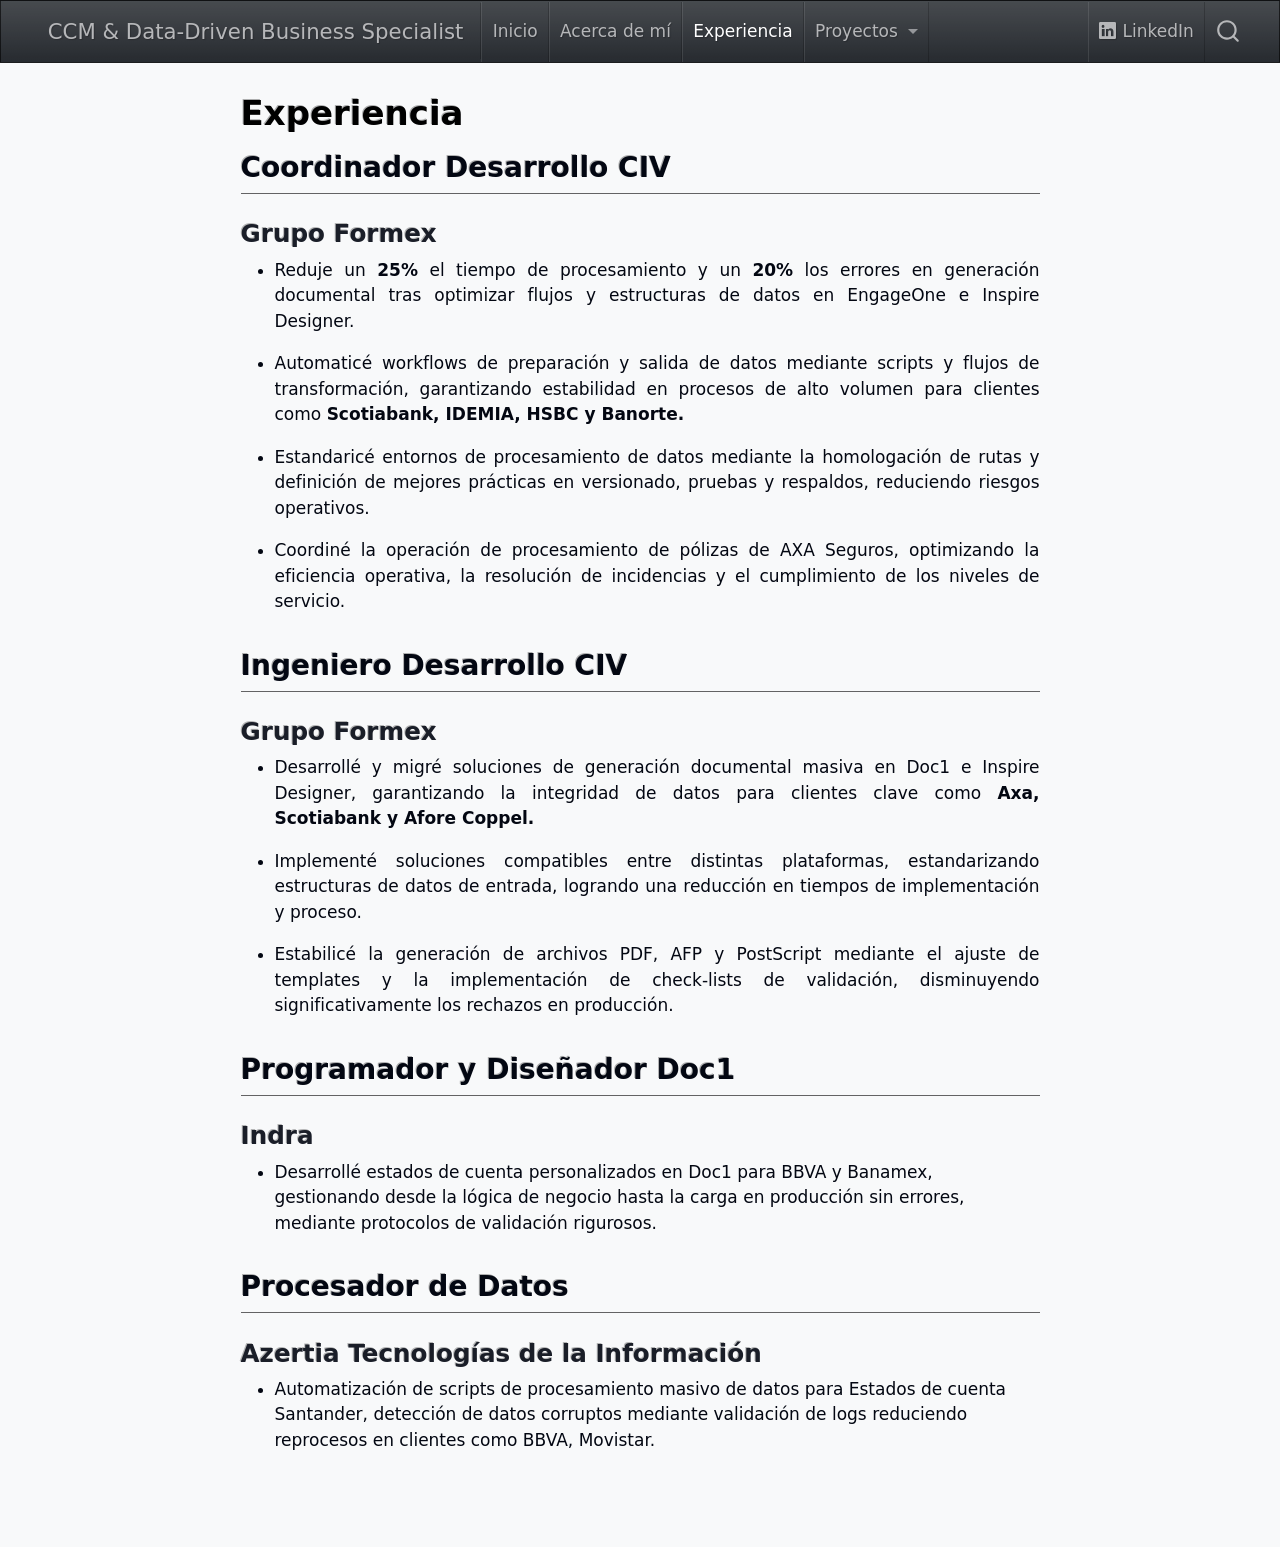
<file: experience.html>
<!DOCTYPE html>
<html xmlns="http://www.w3.org/1999/xhtml" lang="es" xml:lang="es"><head>

<meta charset="utf-8">
<meta name="generator" content="quarto-1.8.27">

<meta name="viewport" content="width=device-width, initial-scale=1.0, user-scalable=yes">


<title>Experiencia – CCM &amp; Data-Driven Business Specialist</title>
<style>
code{white-space: pre-wrap;}
span.smallcaps{font-variant: small-caps;}
div.columns{display: flex; gap: min(4vw, 1.5em);}
div.column{flex: auto; overflow-x: auto;}
div.hanging-indent{margin-left: 1.5em; text-indent: -1.5em;}
ul.task-list{list-style: none;}
ul.task-list li input[type="checkbox"] {
  width: 0.8em;
  margin: 0 0.8em 0.2em -1em; /* quarto-specific, see https://github.com/quarto-dev/quarto-cli/issues/4556 */ 
  vertical-align: middle;
}
</style>


<script src="site_libs/quarto-nav/quarto-nav.js"></script>
<script src="site_libs/quarto-nav/headroom.min.js"></script>
<script src="site_libs/clipboard/clipboard.min.js"></script>
<script src="site_libs/quarto-search/autocomplete.umd.js"></script>
<script src="site_libs/quarto-search/fuse.min.js"></script>
<script src="site_libs/quarto-search/quarto-search.js"></script>
<meta name="quarto:offset" content="./">
<script src="site_libs/quarto-html/quarto.js" type="module"></script>
<script src="site_libs/quarto-html/tabsets/tabsets.js" type="module"></script>
<script src="site_libs/quarto-html/axe/axe-check.js" type="module"></script>
<script src="site_libs/quarto-html/popper.min.js"></script>
<script src="site_libs/quarto-html/tippy.umd.min.js"></script>
<script src="site_libs/quarto-html/anchor.min.js"></script>
<link href="site_libs/quarto-html/tippy.css" rel="stylesheet">
<link href="site_libs/quarto-html/quarto-syntax-highlighting-dark-4d9afe2b8d18ee9fa5d0d57b5ed4214d.css" rel="stylesheet" id="quarto-text-highlighting-styles">
<script src="site_libs/bootstrap/bootstrap.min.js"></script>
<link href="site_libs/bootstrap/bootstrap-icons.css" rel="stylesheet">
<link href="site_libs/bootstrap/bootstrap-22b07257946514f6d102e1cad9531551.min.css" rel="stylesheet" append-hash="true" id="quarto-bootstrap" data-mode="dark">
<script id="quarto-search-options" type="application/json">{
  "location": "navbar",
  "copy-button": false,
  "collapse-after": 3,
  "panel-placement": "end",
  "type": "overlay",
  "limit": 50,
  "keyboard-shortcut": [
    "f",
    "/",
    "s"
  ],
  "show-item-context": false,
  "language": {
    "search-no-results-text": "No se han encontrado resultados",
    "search-matching-documents-text": "documentos encontrados",
    "search-copy-link-title": "Copiar el enlace en la búsqueda",
    "search-hide-matches-text": "Ocultar resultados adicionales",
    "search-more-match-text": "resultado adicional en este documento",
    "search-more-matches-text": "resultados adicionales en este documento",
    "search-clear-button-title": "Borrar",
    "search-text-placeholder": "",
    "search-detached-cancel-button-title": "Cancelar",
    "search-submit-button-title": "Enviar",
    "search-label": "Buscar"
  }
}</script>


<link rel="stylesheet" href="styles.css">
</head>

<body class="nav-fixed fullcontent quarto-light">

<div id="quarto-search-results"></div>
  <header id="quarto-header" class="headroom fixed-top">
    <nav class="navbar navbar-expand-lg " data-bs-theme="dark">
      <div class="navbar-container container-fluid">
      <div class="navbar-brand-container mx-auto">
    <a class="navbar-brand" href="./index.html">
    <span class="navbar-title">CCM &amp; Data-Driven Business Specialist</span>
    </a>
  </div>
            <div id="quarto-search" class="" title="Buscar"></div>
          <button class="navbar-toggler" type="button" data-bs-toggle="collapse" data-bs-target="#navbarCollapse" aria-controls="navbarCollapse" role="menu" aria-expanded="false" aria-label="Navegación de palanca" onclick="if (window.quartoToggleHeadroom) { window.quartoToggleHeadroom(); }">
  <span class="navbar-toggler-icon"></span>
</button>
          <div class="collapse navbar-collapse" id="navbarCollapse">
            <ul class="navbar-nav navbar-nav-scroll me-auto">
  <li class="nav-item">
    <a class="nav-link" href="./index.html"> 
<span class="menu-text">Inicio</span></a>
  </li>  
  <li class="nav-item">
    <a class="nav-link" href="./about.html"> 
<span class="menu-text">Acerca de mí</span></a>
  </li>  
  <li class="nav-item">
    <a class="nav-link active" href="./experience.html" aria-current="page"> 
<span class="menu-text">Experiencia</span></a>
  </li>  
  <li class="nav-item dropdown ">
    <a class="nav-link dropdown-toggle" href="#" id="nav-menu-proyectos" role="link" data-bs-toggle="dropdown" aria-expanded="false">
 <span class="menu-text">Proyectos</span>
    </a>
    <ul class="dropdown-menu" aria-labelledby="nav-menu-proyectos">    
        <li>
    <a class="dropdown-item" href="./projects/cyclistic/cyclistic.html">
 <span class="dropdown-text">Cyclistic</span></a>
  </li>  
    </ul>
  </li>
</ul>
            <ul class="navbar-nav navbar-nav-scroll ms-auto">
  <li class="nav-item">
    <a class="nav-link" href="https://www.linkedin.com/in/adrian-vega-756b3b108"> <i class="bi bi-linkedin" role="img">
</i> 
<span class="menu-text">LinkedIn</span></a>
  </li>  
</ul>
          </div> <!-- /navcollapse -->
            <div class="quarto-navbar-tools">
</div>
      </div> <!-- /container-fluid -->
    </nav>
</header>
<!-- content -->
<div id="quarto-content" class="quarto-container page-columns page-rows-contents page-layout-article page-navbar">
<!-- sidebar -->
<!-- margin-sidebar -->
    
<!-- main -->
<main class="content" id="quarto-document-content">

<header id="title-block-header" class="quarto-title-block default">
<div class="quarto-title">
<h1 class="title">Experiencia</h1>
</div>



<div class="quarto-title-meta">

    
  
    
  </div>
  


</header>


<section id="coordinador-desarrollo-civ" class="level2">
<h2 class="anchored" data-anchor-id="coordinador-desarrollo-civ">Coordinador Desarrollo CIV</h2>
<section id="grupo-formex" class="level3">
<h3 class="anchored" data-anchor-id="grupo-formex">Grupo Formex</h3>
<ul>
<li><p>Reduje un <strong>25%</strong> el tiempo de procesamiento y un <strong>20%</strong> los errores en generación documental tras optimizar flujos y estructuras de datos en EngageOne e Inspire Designer.</p></li>
<li><p>Automaticé workflows de preparación y salida de datos mediante scripts y flujos de transformación, garantizando estabilidad en procesos de alto volumen para clientes como <strong>Scotiabank, IDEMIA, HSBC y Banorte.</strong></p></li>
<li><p>Estandaricé entornos de procesamiento de datos mediante la homologación de rutas y definición de mejores prácticas en versionado, pruebas y respaldos, reduciendo riesgos operativos.</p></li>
<li><p>Coordiné la operación de procesamiento de pólizas de AXA Seguros, optimizando la eficiencia operativa, la resolución de incidencias y el cumplimiento de los niveles de servicio.</p></li>
</ul>
</section>
</section>
<section id="ingeniero-desarrollo-civ" class="level2">
<h2 class="anchored" data-anchor-id="ingeniero-desarrollo-civ">Ingeniero Desarrollo CIV</h2>
<section id="grupo-formex-1" class="level3">
<h3 class="anchored" data-anchor-id="grupo-formex-1">Grupo Formex</h3>
<ul>
<li><p>Desarrollé y migré soluciones de generación documental masiva en Doc1 e Inspire Designer, garantizando la integridad de datos para clientes clave como <strong>Axa, Scotiabank y Afore Coppel.</strong></p></li>
<li><p>Implementé soluciones compatibles entre distintas plataformas, estandarizando estructuras de datos de entrada, logrando una reducción en tiempos de implementación y proceso.</p></li>
<li><p>Estabilicé la generación de archivos PDF, AFP y PostScript mediante el ajuste de templates y la implementación de check-lists de validación, disminuyendo significativamente los rechazos en producción.</p></li>
</ul>
</section>
</section>
<section id="programador-y-diseñador-doc1" class="level2">
<h2 class="anchored" data-anchor-id="programador-y-diseñador-doc1">Programador y Diseñador Doc1</h2>
<section id="indra" class="level3">
<h3 class="anchored" data-anchor-id="indra">Indra</h3>
<ul>
<li>Desarrollé estados de cuenta personalizados en Doc1 para BBVA y Banamex, gestionando desde la lógica de negocio hasta la carga en producción sin errores, mediante protocolos de validación rigurosos.</li>
</ul>
</section>
</section>
<section id="procesador-de-datos" class="level2">
<h2 class="anchored" data-anchor-id="procesador-de-datos">Procesador de Datos</h2>
<section id="azertia-tecnologías-de-la-información" class="level3">
<h3 class="anchored" data-anchor-id="azertia-tecnologías-de-la-información">Azertia Tecnologías de la Información</h3>
<ul>
<li>Automatización de scripts de procesamiento masivo de datos para Estados de cuenta Santander, detección de datos corruptos mediante validación de logs reduciendo reprocesos en clientes como BBVA, Movistar.</li>
</ul>


</section>
</section>

</main> <!-- /main -->
<script id="quarto-html-after-body" type="application/javascript">
  window.document.addEventListener("DOMContentLoaded", function (event) {
    const icon = "";
    const anchorJS = new window.AnchorJS();
    anchorJS.options = {
      placement: 'right',
      icon: icon
    };
    anchorJS.add('.anchored');
    const isCodeAnnotation = (el) => {
      for (const clz of el.classList) {
        if (clz.startsWith('code-annotation-')) {                     
          return true;
        }
      }
      return false;
    }
    const onCopySuccess = function(e) {
      // button target
      const button = e.trigger;
      // don't keep focus
      button.blur();
      // flash "checked"
      button.classList.add('code-copy-button-checked');
      var currentTitle = button.getAttribute("title");
      button.setAttribute("title", "Copiado");
      let tooltip;
      if (window.bootstrap) {
        button.setAttribute("data-bs-toggle", "tooltip");
        button.setAttribute("data-bs-placement", "left");
        button.setAttribute("data-bs-title", "Copiado");
        tooltip = new bootstrap.Tooltip(button, 
          { trigger: "manual", 
            customClass: "code-copy-button-tooltip",
            offset: [0, -8]});
        tooltip.show();    
      }
      setTimeout(function() {
        if (tooltip) {
          tooltip.hide();
          button.removeAttribute("data-bs-title");
          button.removeAttribute("data-bs-toggle");
          button.removeAttribute("data-bs-placement");
        }
        button.setAttribute("title", currentTitle);
        button.classList.remove('code-copy-button-checked');
      }, 1000);
      // clear code selection
      e.clearSelection();
    }
    const getTextToCopy = function(trigger) {
      const outerScaffold = trigger.parentElement.cloneNode(true);
      const codeEl = outerScaffold.querySelector('code');
      for (const childEl of codeEl.children) {
        if (isCodeAnnotation(childEl)) {
          childEl.remove();
        }
      }
      return codeEl.innerText;
    }
    const clipboard = new window.ClipboardJS('.code-copy-button:not([data-in-quarto-modal])', {
      text: getTextToCopy
    });
    clipboard.on('success', onCopySuccess);
    if (window.document.getElementById('quarto-embedded-source-code-modal')) {
      const clipboardModal = new window.ClipboardJS('.code-copy-button[data-in-quarto-modal]', {
        text: getTextToCopy,
        container: window.document.getElementById('quarto-embedded-source-code-modal')
      });
      clipboardModal.on('success', onCopySuccess);
    }
      var localhostRegex = new RegExp(/^(?:http|https):\/\/localhost\:?[0-9]*\//);
      var mailtoRegex = new RegExp(/^mailto:/);
        var filterRegex = new RegExp("https:\/\/adriandlv83\.github\.io\/");
      var isInternal = (href) => {
          return filterRegex.test(href) || localhostRegex.test(href) || mailtoRegex.test(href);
      }
      // Inspect non-navigation links and adorn them if external
     var links = window.document.querySelectorAll('a[href]:not(.nav-link):not(.navbar-brand):not(.toc-action):not(.sidebar-link):not(.sidebar-item-toggle):not(.pagination-link):not(.no-external):not([aria-hidden]):not(.dropdown-item):not(.quarto-navigation-tool):not(.about-link)');
      for (var i=0; i<links.length; i++) {
        const link = links[i];
        if (!isInternal(link.href)) {
          // undo the damage that might have been done by quarto-nav.js in the case of
          // links that we want to consider external
          if (link.dataset.originalHref !== undefined) {
            link.href = link.dataset.originalHref;
          }
        }
      }
    function tippyHover(el, contentFn, onTriggerFn, onUntriggerFn) {
      const config = {
        allowHTML: true,
        maxWidth: 500,
        delay: 100,
        arrow: false,
        appendTo: function(el) {
            return el.parentElement;
        },
        interactive: true,
        interactiveBorder: 10,
        theme: 'quarto',
        placement: 'bottom-start',
      };
      if (contentFn) {
        config.content = contentFn;
      }
      if (onTriggerFn) {
        config.onTrigger = onTriggerFn;
      }
      if (onUntriggerFn) {
        config.onUntrigger = onUntriggerFn;
      }
      window.tippy(el, config); 
    }
    const noterefs = window.document.querySelectorAll('a[role="doc-noteref"]');
    for (var i=0; i<noterefs.length; i++) {
      const ref = noterefs[i];
      tippyHover(ref, function() {
        // use id or data attribute instead here
        let href = ref.getAttribute('data-footnote-href') || ref.getAttribute('href');
        try { href = new URL(href).hash; } catch {}
        const id = href.replace(/^#\/?/, "");
        const note = window.document.getElementById(id);
        if (note) {
          return note.innerHTML;
        } else {
          return "";
        }
      });
    }
    const xrefs = window.document.querySelectorAll('a.quarto-xref');
    const processXRef = (id, note) => {
      // Strip column container classes
      const stripColumnClz = (el) => {
        el.classList.remove("page-full", "page-columns");
        if (el.children) {
          for (const child of el.children) {
            stripColumnClz(child);
          }
        }
      }
      stripColumnClz(note)
      if (id === null || id.startsWith('sec-')) {
        // Special case sections, only their first couple elements
        const container = document.createElement("div");
        if (note.children && note.children.length > 2) {
          container.appendChild(note.children[0].cloneNode(true));
          for (let i = 1; i < note.children.length; i++) {
            const child = note.children[i];
            if (child.tagName === "P" && child.innerText === "") {
              continue;
            } else {
              container.appendChild(child.cloneNode(true));
              break;
            }
          }
          if (window.Quarto?.typesetMath) {
            window.Quarto.typesetMath(container);
          }
          return container.innerHTML
        } else {
          if (window.Quarto?.typesetMath) {
            window.Quarto.typesetMath(note);
          }
          return note.innerHTML;
        }
      } else {
        // Remove any anchor links if they are present
        const anchorLink = note.querySelector('a.anchorjs-link');
        if (anchorLink) {
          anchorLink.remove();
        }
        if (window.Quarto?.typesetMath) {
          window.Quarto.typesetMath(note);
        }
        if (note.classList.contains("callout")) {
          return note.outerHTML;
        } else {
          return note.innerHTML;
        }
      }
    }
    for (var i=0; i<xrefs.length; i++) {
      const xref = xrefs[i];
      tippyHover(xref, undefined, function(instance) {
        instance.disable();
        let url = xref.getAttribute('href');
        let hash = undefined; 
        if (url.startsWith('#')) {
          hash = url;
        } else {
          try { hash = new URL(url).hash; } catch {}
        }
        if (hash) {
          const id = hash.replace(/^#\/?/, "");
          const note = window.document.getElementById(id);
          if (note !== null) {
            try {
              const html = processXRef(id, note.cloneNode(true));
              instance.setContent(html);
            } finally {
              instance.enable();
              instance.show();
            }
          } else {
            // See if we can fetch this
            fetch(url.split('#')[0])
            .then(res => res.text())
            .then(html => {
              const parser = new DOMParser();
              const htmlDoc = parser.parseFromString(html, "text/html");
              const note = htmlDoc.getElementById(id);
              if (note !== null) {
                const html = processXRef(id, note);
                instance.setContent(html);
              } 
            }).finally(() => {
              instance.enable();
              instance.show();
            });
          }
        } else {
          // See if we can fetch a full url (with no hash to target)
          // This is a special case and we should probably do some content thinning / targeting
          fetch(url)
          .then(res => res.text())
          .then(html => {
            const parser = new DOMParser();
            const htmlDoc = parser.parseFromString(html, "text/html");
            const note = htmlDoc.querySelector('main.content');
            if (note !== null) {
              // This should only happen for chapter cross references
              // (since there is no id in the URL)
              // remove the first header
              if (note.children.length > 0 && note.children[0].tagName === "HEADER") {
                note.children[0].remove();
              }
              const html = processXRef(null, note);
              instance.setContent(html);
            } 
          }).finally(() => {
            instance.enable();
            instance.show();
          });
        }
      }, function(instance) {
      });
    }
        let selectedAnnoteEl;
        const selectorForAnnotation = ( cell, annotation) => {
          let cellAttr = 'data-code-cell="' + cell + '"';
          let lineAttr = 'data-code-annotation="' +  annotation + '"';
          const selector = 'span[' + cellAttr + '][' + lineAttr + ']';
          return selector;
        }
        const selectCodeLines = (annoteEl) => {
          const doc = window.document;
          const targetCell = annoteEl.getAttribute("data-target-cell");
          const targetAnnotation = annoteEl.getAttribute("data-target-annotation");
          const annoteSpan = window.document.querySelector(selectorForAnnotation(targetCell, targetAnnotation));
          const lines = annoteSpan.getAttribute("data-code-lines").split(",");
          const lineIds = lines.map((line) => {
            return targetCell + "-" + line;
          })
          let top = null;
          let height = null;
          let parent = null;
          if (lineIds.length > 0) {
              //compute the position of the single el (top and bottom and make a div)
              const el = window.document.getElementById(lineIds[0]);
              top = el.offsetTop;
              height = el.offsetHeight;
              parent = el.parentElement.parentElement;
            if (lineIds.length > 1) {
              const lastEl = window.document.getElementById(lineIds[lineIds.length - 1]);
              const bottom = lastEl.offsetTop + lastEl.offsetHeight;
              height = bottom - top;
            }
            if (top !== null && height !== null && parent !== null) {
              // cook up a div (if necessary) and position it 
              let div = window.document.getElementById("code-annotation-line-highlight");
              if (div === null) {
                div = window.document.createElement("div");
                div.setAttribute("id", "code-annotation-line-highlight");
                div.style.position = 'absolute';
                parent.appendChild(div);
              }
              div.style.top = top - 2 + "px";
              div.style.height = height + 4 + "px";
              div.style.left = 0;
              let gutterDiv = window.document.getElementById("code-annotation-line-highlight-gutter");
              if (gutterDiv === null) {
                gutterDiv = window.document.createElement("div");
                gutterDiv.setAttribute("id", "code-annotation-line-highlight-gutter");
                gutterDiv.style.position = 'absolute';
                const codeCell = window.document.getElementById(targetCell);
                const gutter = codeCell.querySelector('.code-annotation-gutter');
                gutter.appendChild(gutterDiv);
              }
              gutterDiv.style.top = top - 2 + "px";
              gutterDiv.style.height = height + 4 + "px";
            }
            selectedAnnoteEl = annoteEl;
          }
        };
        const unselectCodeLines = () => {
          const elementsIds = ["code-annotation-line-highlight", "code-annotation-line-highlight-gutter"];
          elementsIds.forEach((elId) => {
            const div = window.document.getElementById(elId);
            if (div) {
              div.remove();
            }
          });
          selectedAnnoteEl = undefined;
        };
          // Handle positioning of the toggle
      window.addEventListener(
        "resize",
        throttle(() => {
          elRect = undefined;
          if (selectedAnnoteEl) {
            selectCodeLines(selectedAnnoteEl);
          }
        }, 10)
      );
      function throttle(fn, ms) {
      let throttle = false;
      let timer;
        return (...args) => {
          if(!throttle) { // first call gets through
              fn.apply(this, args);
              throttle = true;
          } else { // all the others get throttled
              if(timer) clearTimeout(timer); // cancel #2
              timer = setTimeout(() => {
                fn.apply(this, args);
                timer = throttle = false;
              }, ms);
          }
        };
      }
        // Attach click handler to the DT
        const annoteDls = window.document.querySelectorAll('dt[data-target-cell]');
        for (const annoteDlNode of annoteDls) {
          annoteDlNode.addEventListener('click', (event) => {
            const clickedEl = event.target;
            if (clickedEl !== selectedAnnoteEl) {
              unselectCodeLines();
              const activeEl = window.document.querySelector('dt[data-target-cell].code-annotation-active');
              if (activeEl) {
                activeEl.classList.remove('code-annotation-active');
              }
              selectCodeLines(clickedEl);
              clickedEl.classList.add('code-annotation-active');
            } else {
              // Unselect the line
              unselectCodeLines();
              clickedEl.classList.remove('code-annotation-active');
            }
          });
        }
    const findCites = (el) => {
      const parentEl = el.parentElement;
      if (parentEl) {
        const cites = parentEl.dataset.cites;
        if (cites) {
          return {
            el,
            cites: cites.split(' ')
          };
        } else {
          return findCites(el.parentElement)
        }
      } else {
        return undefined;
      }
    };
    var bibliorefs = window.document.querySelectorAll('a[role="doc-biblioref"]');
    for (var i=0; i<bibliorefs.length; i++) {
      const ref = bibliorefs[i];
      const citeInfo = findCites(ref);
      if (citeInfo) {
        tippyHover(citeInfo.el, function() {
          var popup = window.document.createElement('div');
          citeInfo.cites.forEach(function(cite) {
            var citeDiv = window.document.createElement('div');
            citeDiv.classList.add('hanging-indent');
            citeDiv.classList.add('csl-entry');
            var biblioDiv = window.document.getElementById('ref-' + cite);
            if (biblioDiv) {
              citeDiv.innerHTML = biblioDiv.innerHTML;
            }
            popup.appendChild(citeDiv);
          });
          return popup.innerHTML;
        });
      }
    }
  });
  </script>
</div> <!-- /content -->




</body></html>
</file>
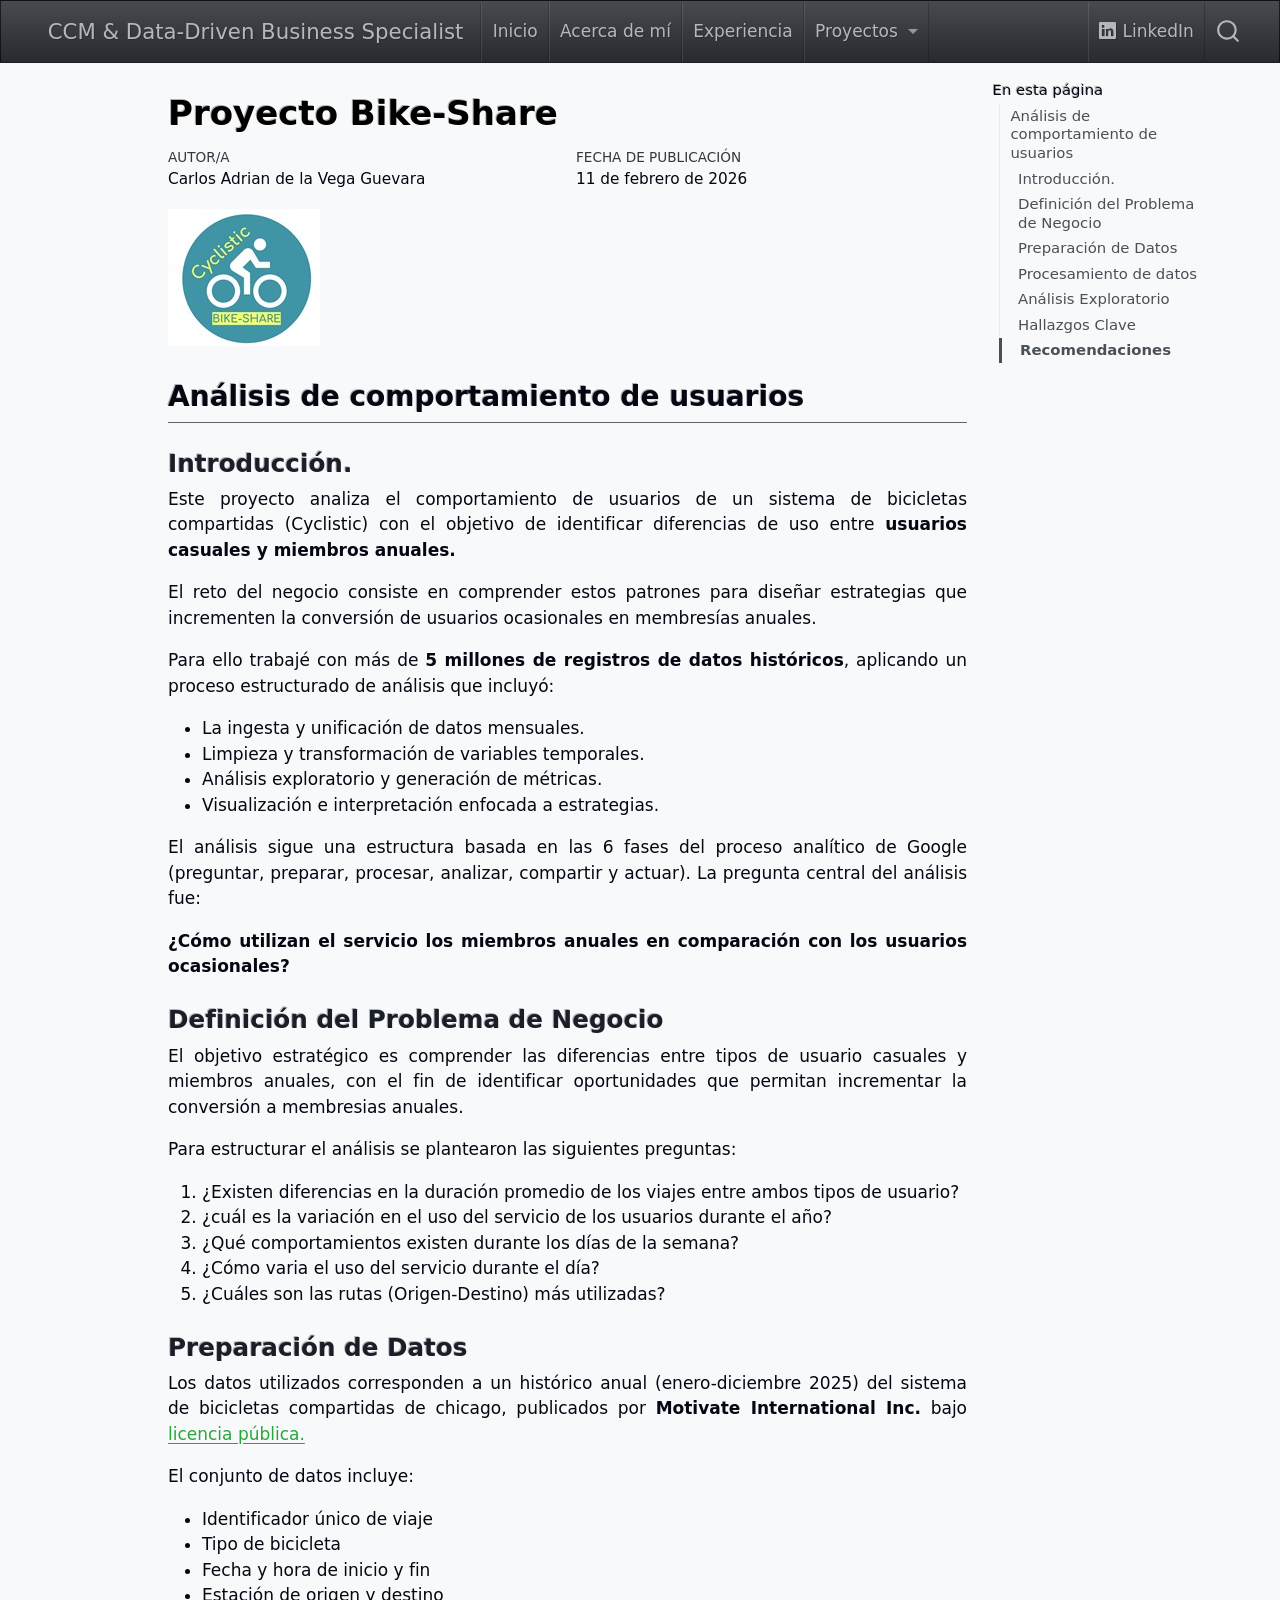
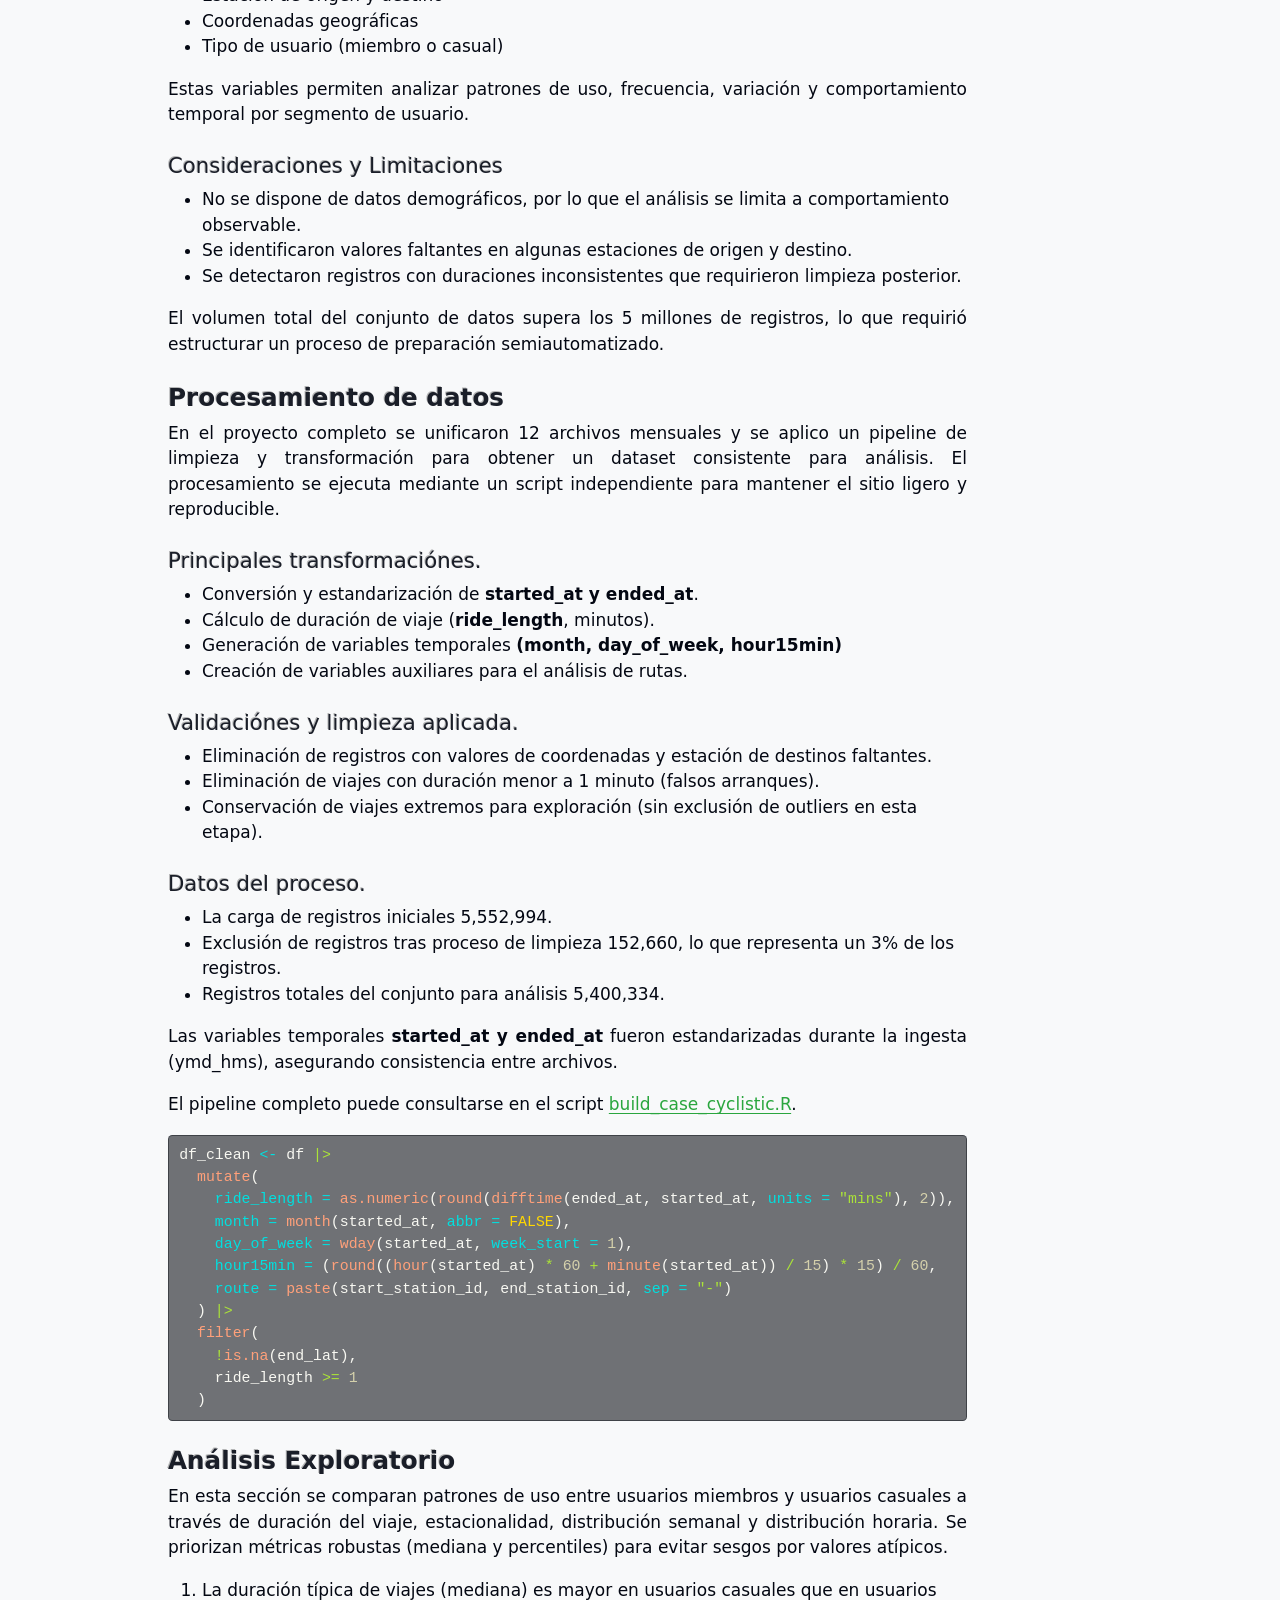
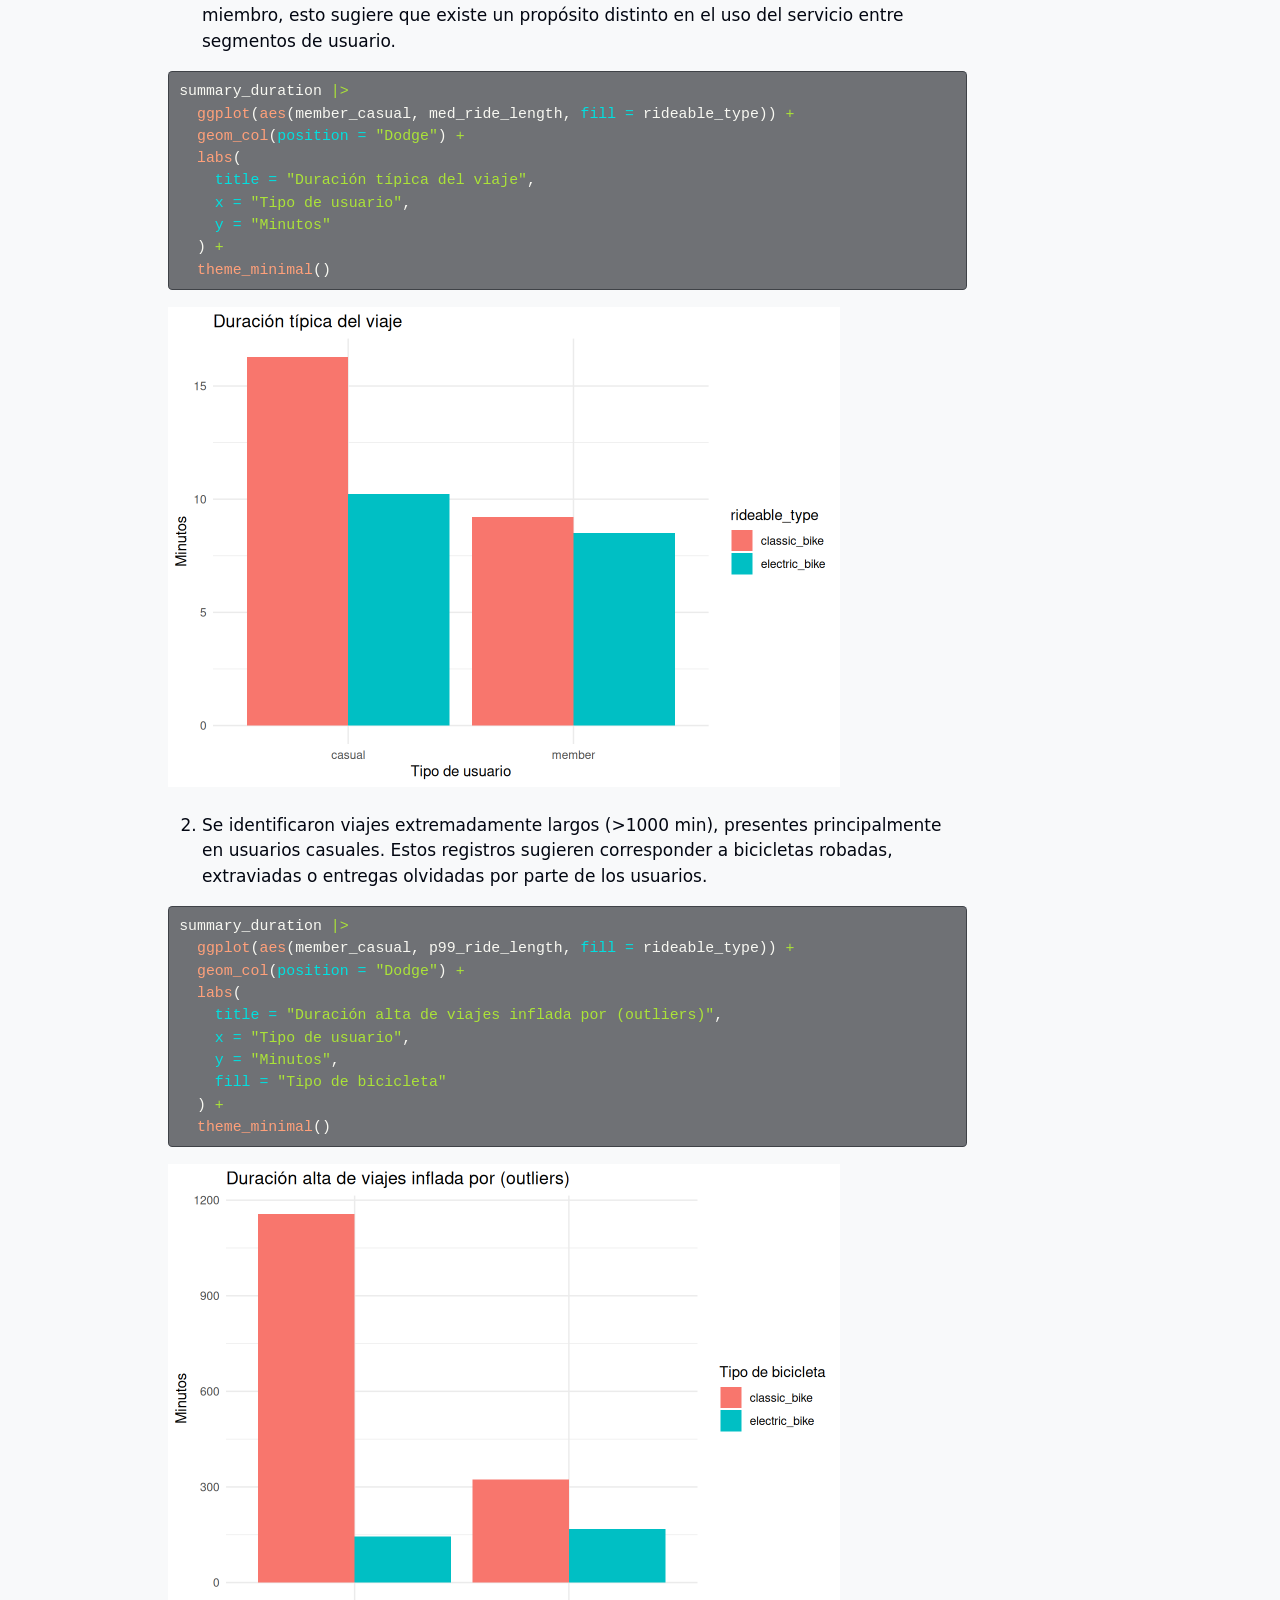
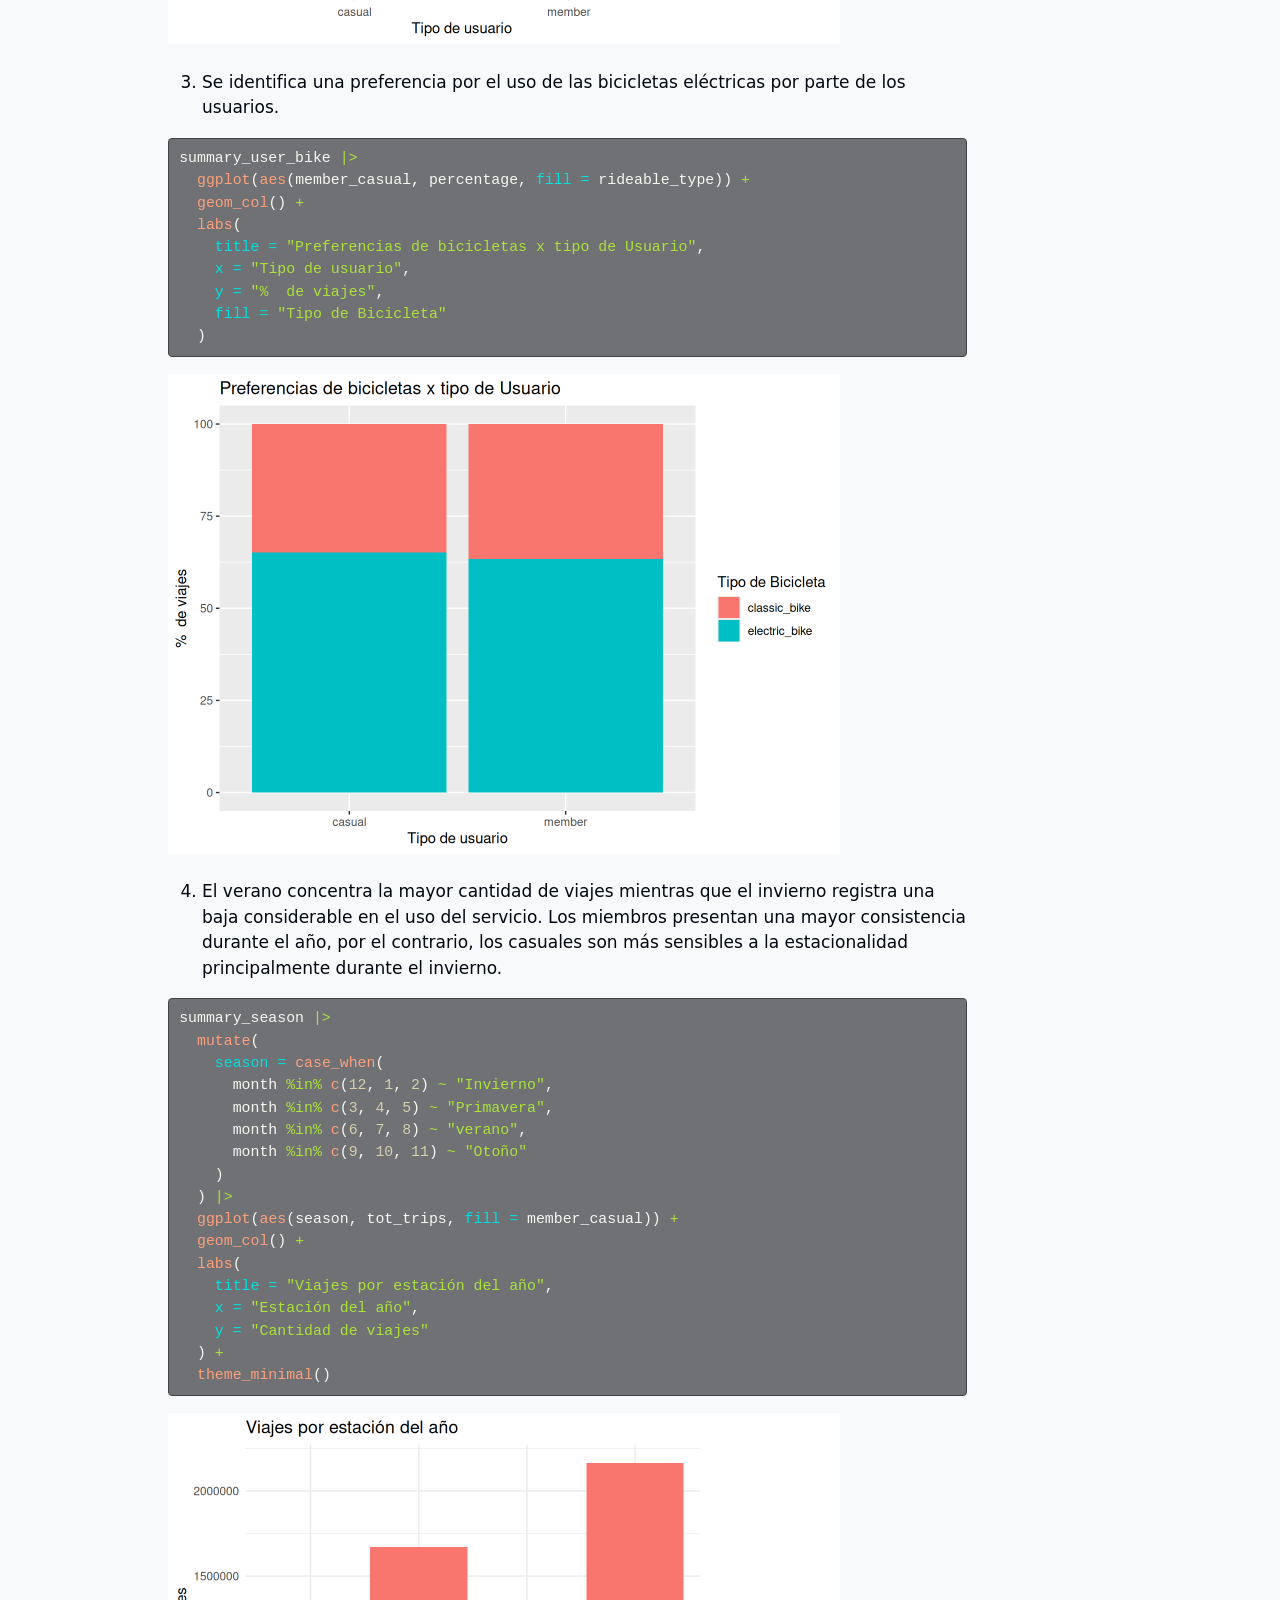
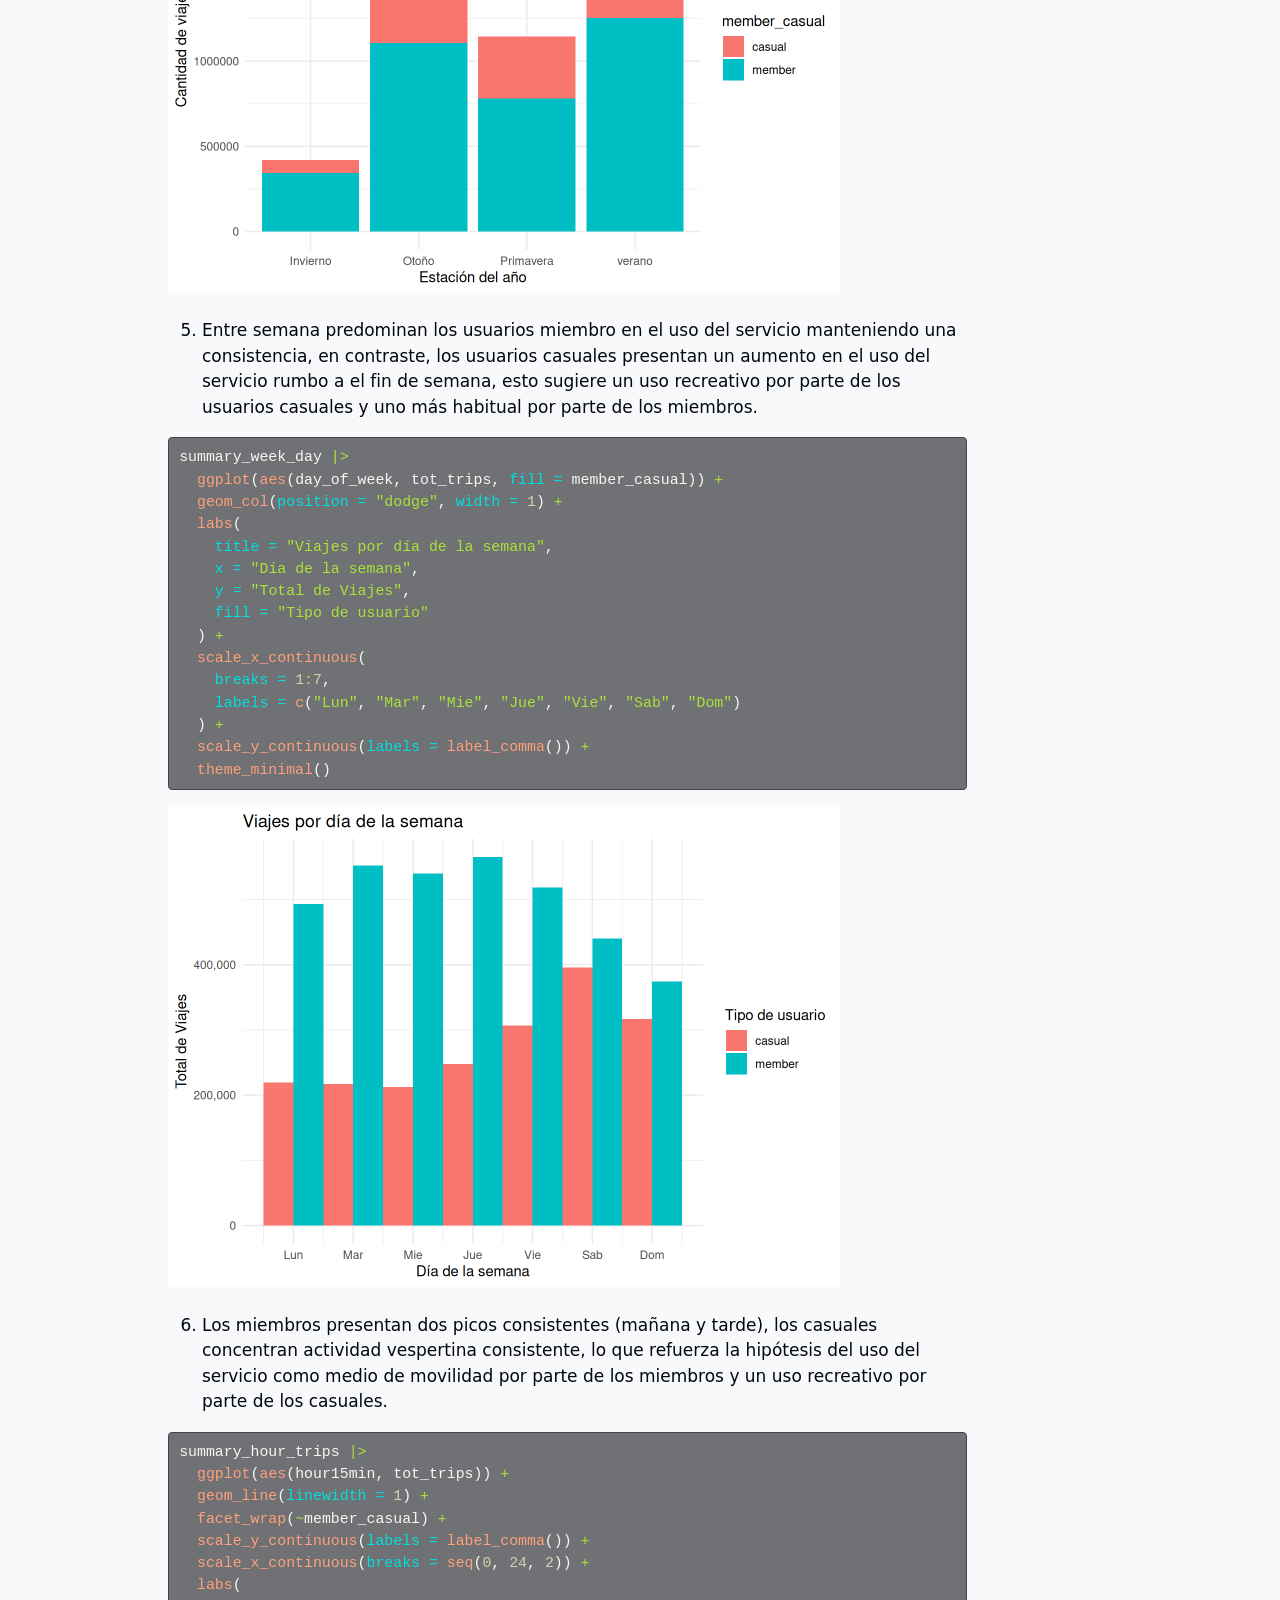
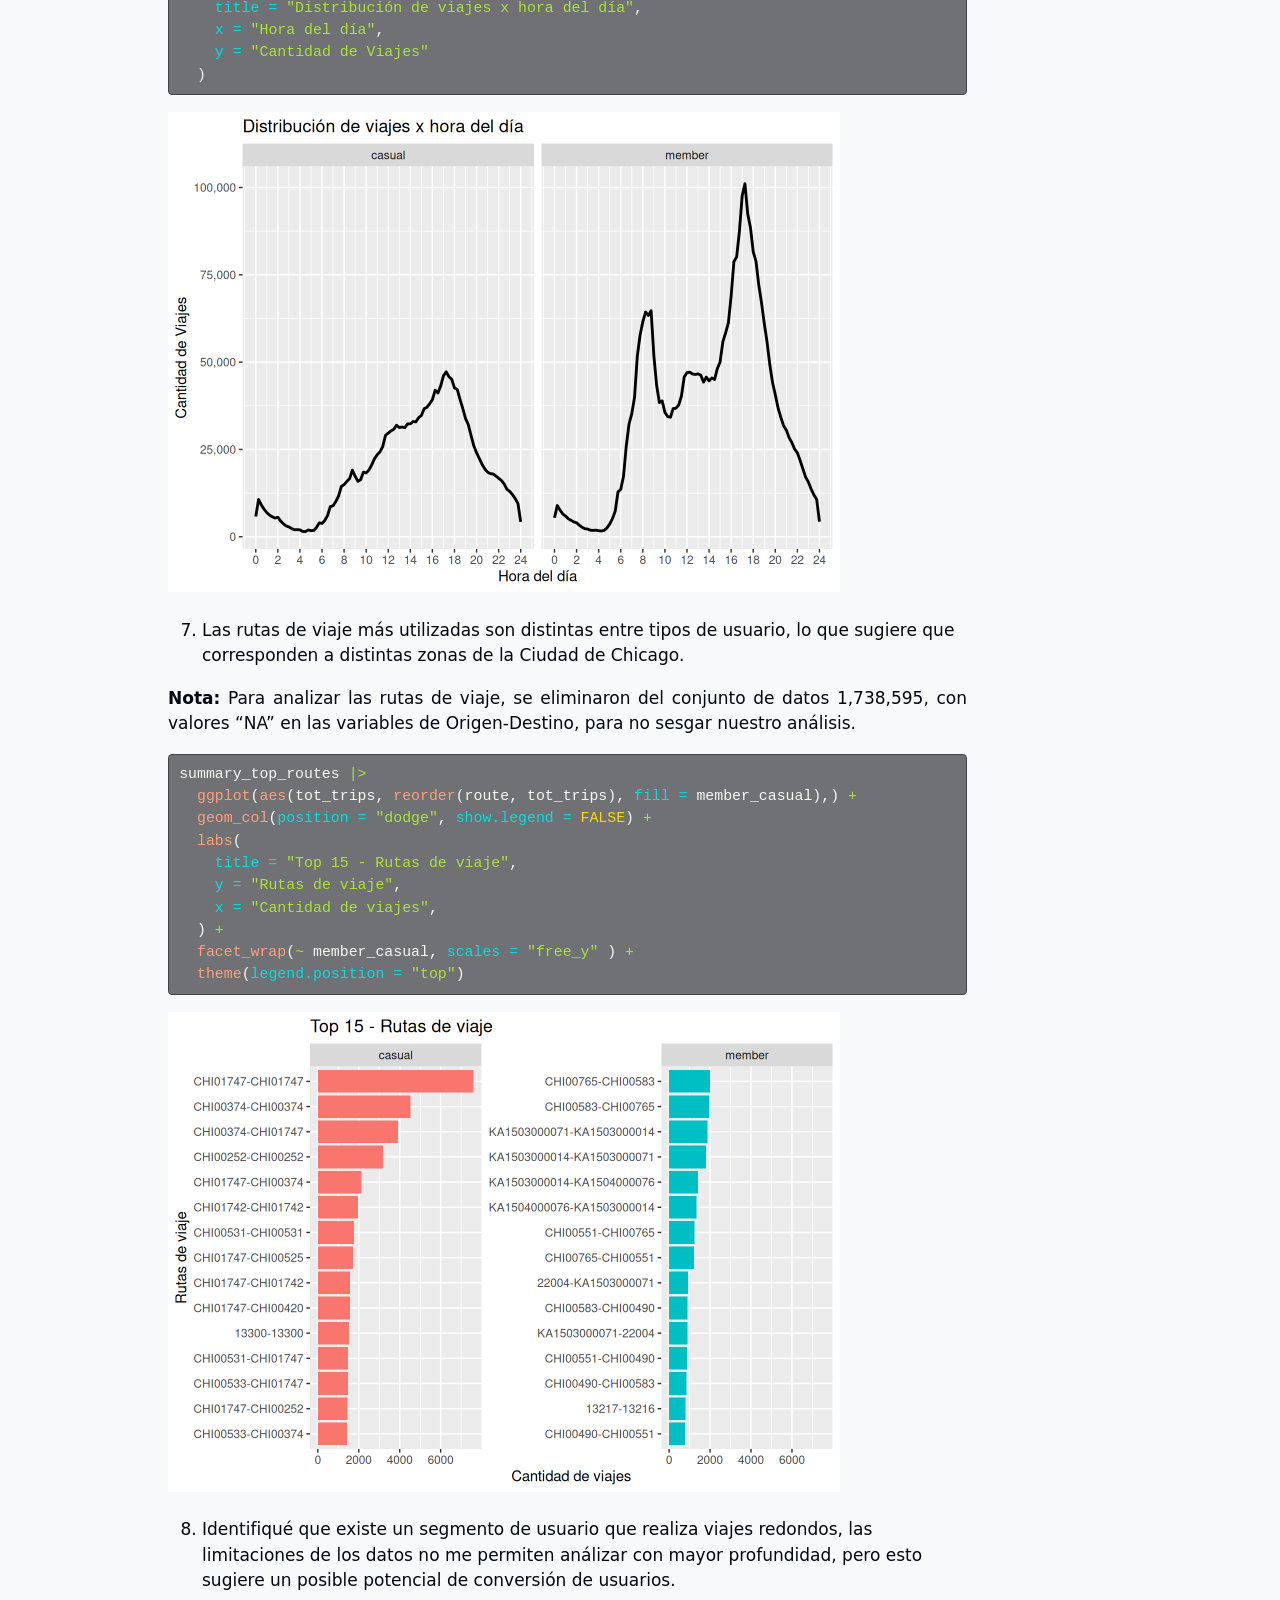
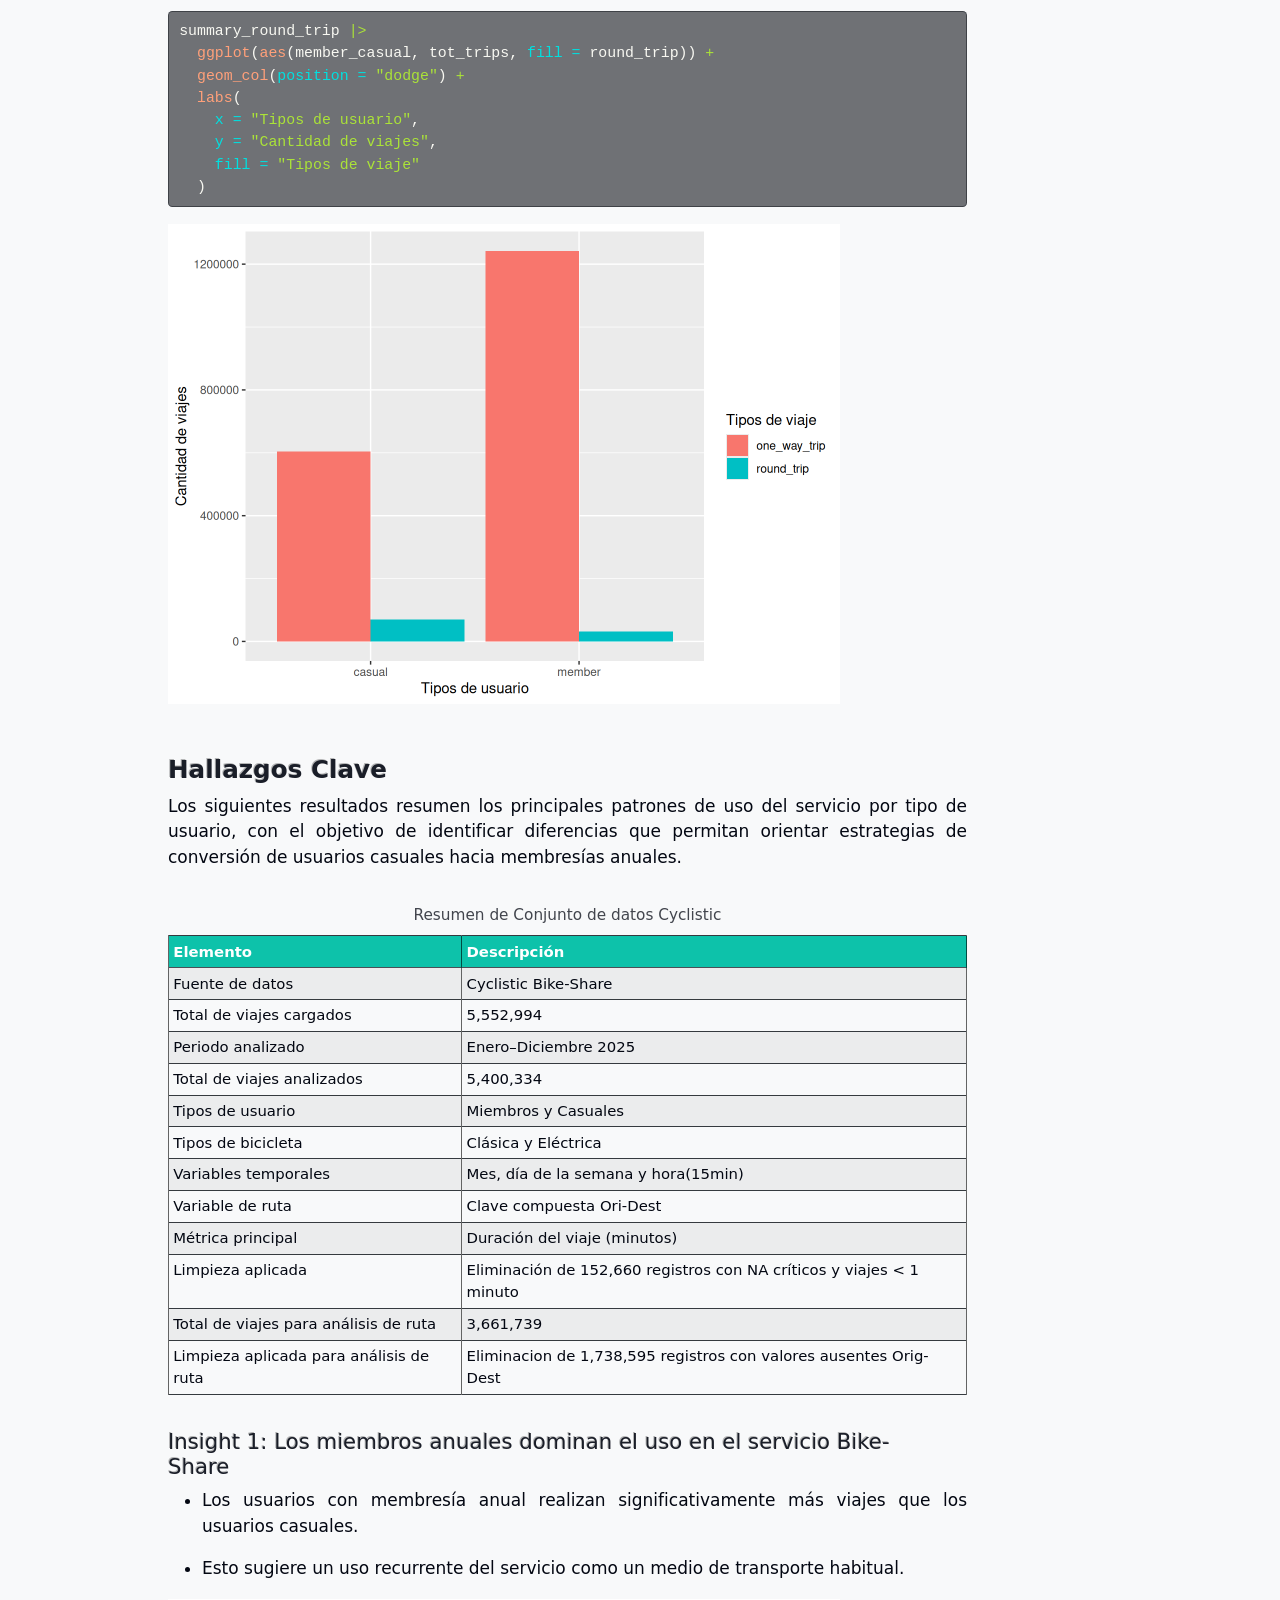
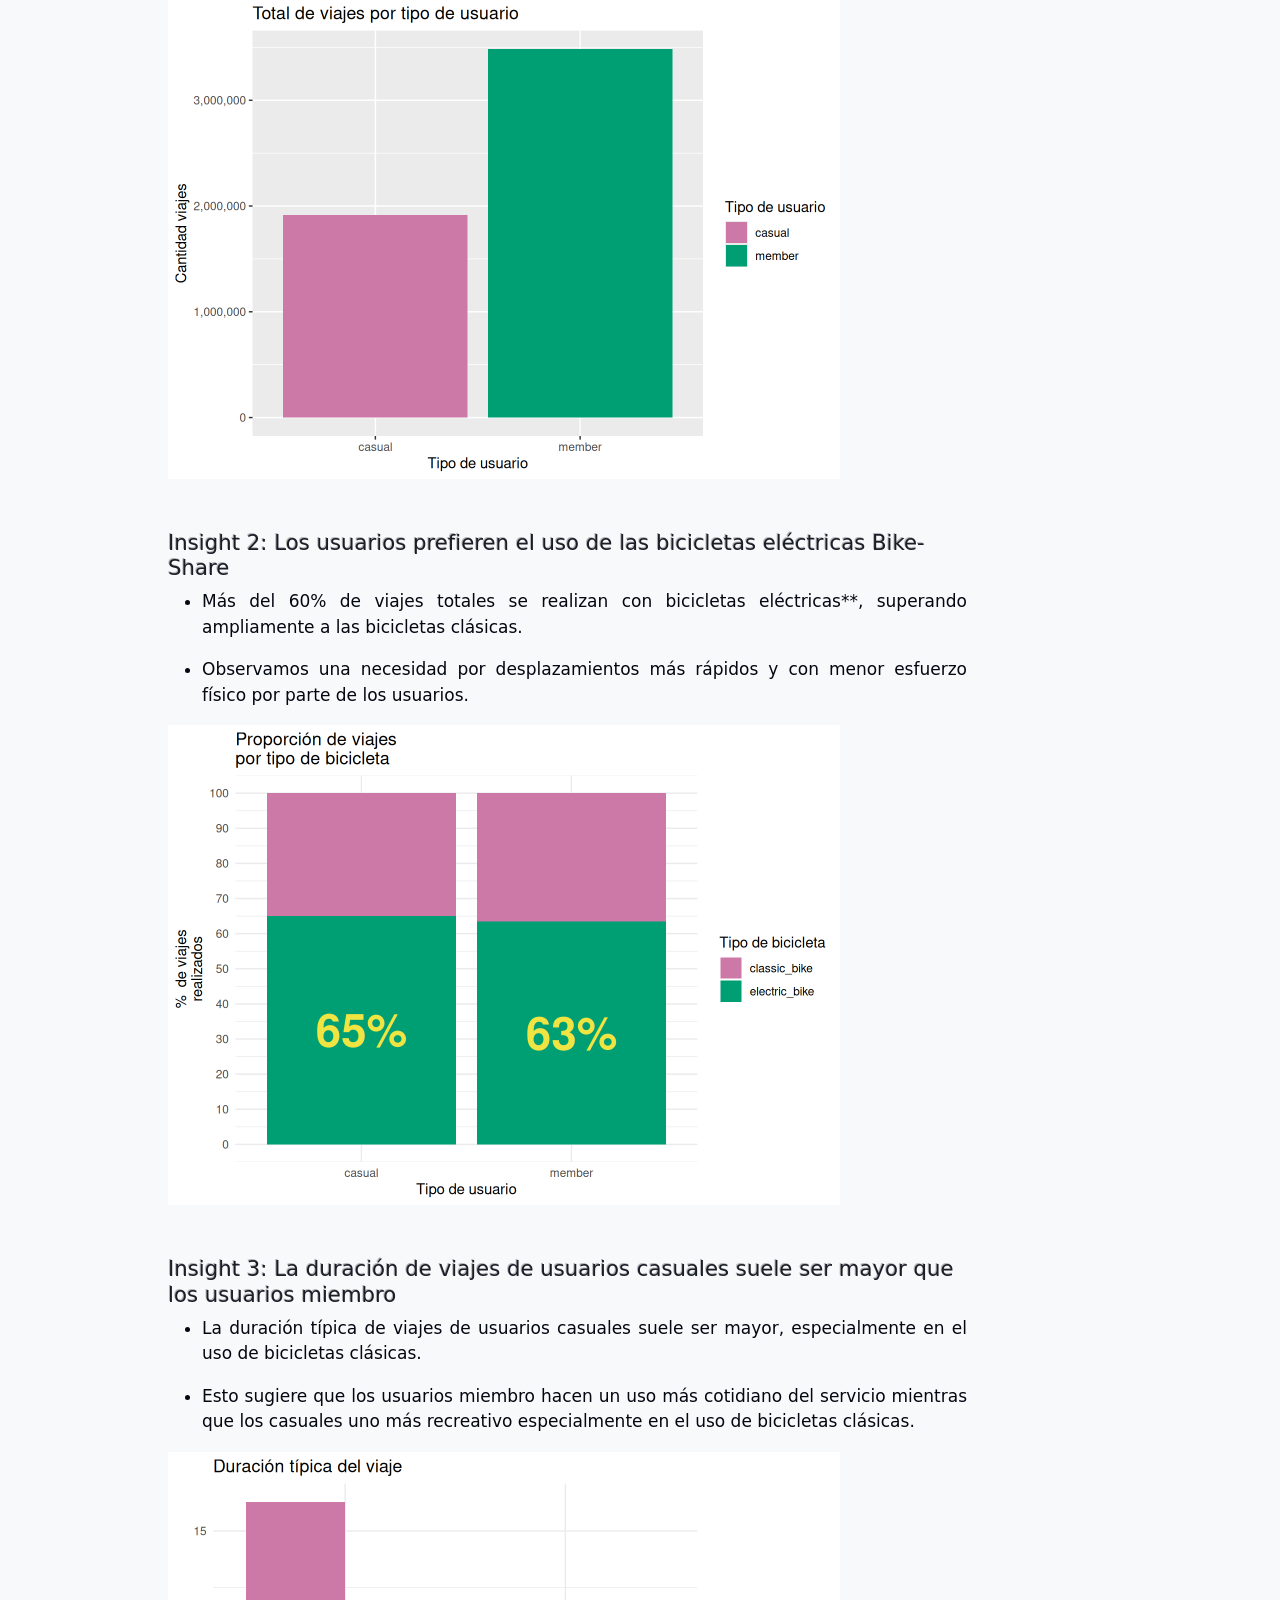
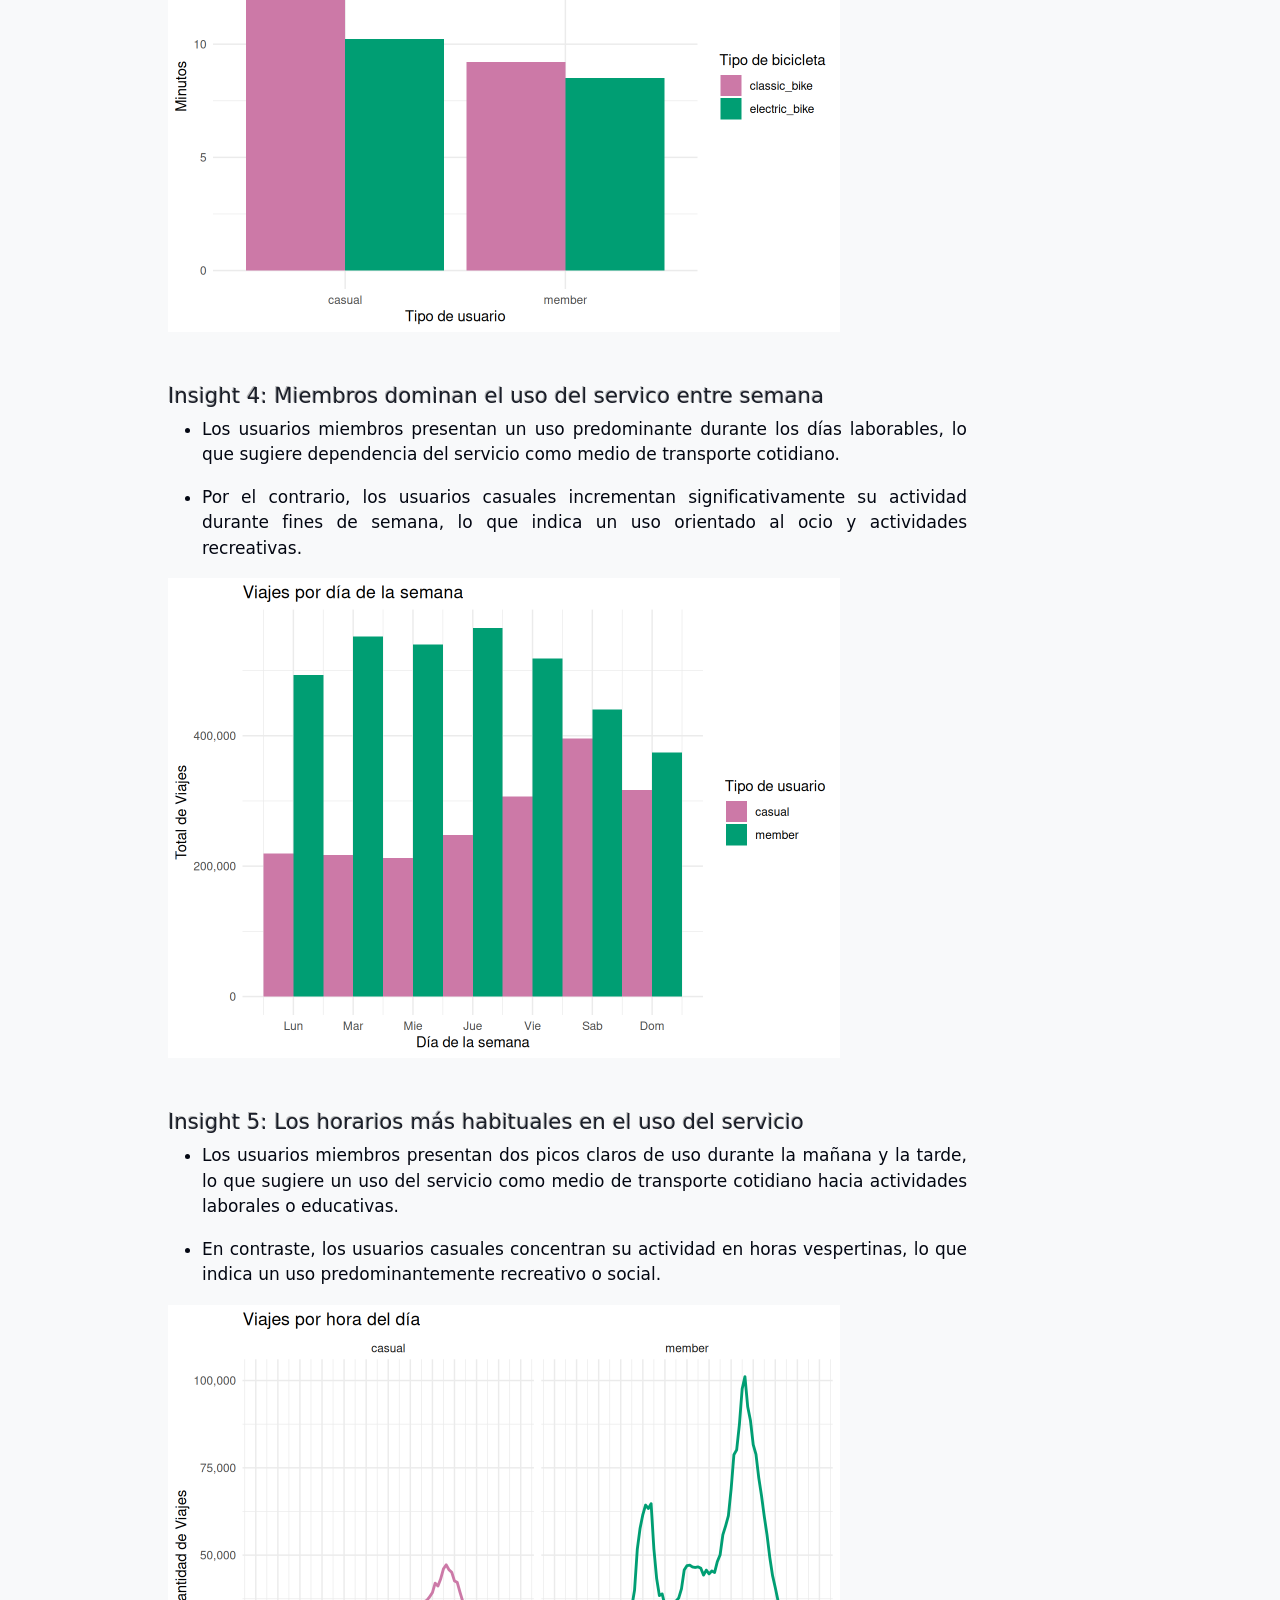
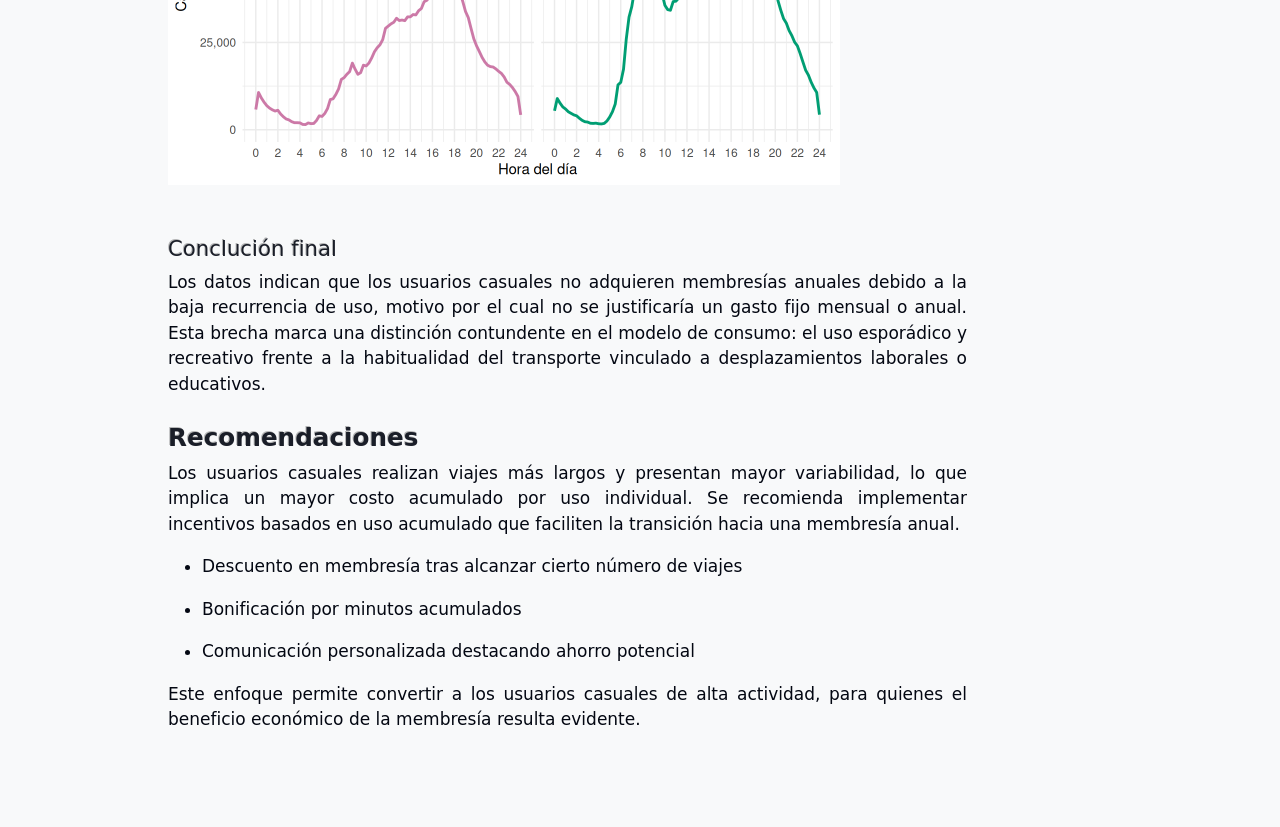
<file: projects/cyclistic/cyclistic.html>
<!DOCTYPE html>
<html xmlns="http://www.w3.org/1999/xhtml" lang="es" xml:lang="es"><head>

<meta charset="utf-8">
<meta name="generator" content="quarto-1.8.27">

<meta name="viewport" content="width=device-width, initial-scale=1.0, user-scalable=yes">

<meta name="author" content="Carlos Adrian de la Vega Guevara">

<title>Proyecto Bike-Share – CCM &amp; Data-Driven Business Specialist</title>
<style>
code{white-space: pre-wrap;}
span.smallcaps{font-variant: small-caps;}
div.columns{display: flex; gap: min(4vw, 1.5em);}
div.column{flex: auto; overflow-x: auto;}
div.hanging-indent{margin-left: 1.5em; text-indent: -1.5em;}
ul.task-list{list-style: none;}
ul.task-list li input[type="checkbox"] {
  width: 0.8em;
  margin: 0 0.8em 0.2em -1em; /* quarto-specific, see https://github.com/quarto-dev/quarto-cli/issues/4556 */ 
  vertical-align: middle;
}
/* CSS for syntax highlighting */
html { -webkit-text-size-adjust: 100%; }
pre > code.sourceCode { white-space: pre; position: relative; }
pre > code.sourceCode > span { display: inline-block; line-height: 1.25; }
pre > code.sourceCode > span:empty { height: 1.2em; }
.sourceCode { overflow: visible; }
code.sourceCode > span { color: inherit; text-decoration: inherit; }
div.sourceCode { margin: 1em 0; }
pre.sourceCode { margin: 0; }
@media screen {
div.sourceCode { overflow: auto; }
}
@media print {
pre > code.sourceCode { white-space: pre-wrap; }
pre > code.sourceCode > span { text-indent: -5em; padding-left: 5em; }
}
pre.numberSource code
  { counter-reset: source-line 0; }
pre.numberSource code > span
  { position: relative; left: -4em; counter-increment: source-line; }
pre.numberSource code > span > a:first-child::before
  { content: counter(source-line);
    position: relative; left: -1em; text-align: right; vertical-align: baseline;
    border: none; display: inline-block;
    -webkit-touch-callout: none; -webkit-user-select: none;
    -khtml-user-select: none; -moz-user-select: none;
    -ms-user-select: none; user-select: none;
    padding: 0 4px; width: 4em;
  }
pre.numberSource { margin-left: 3em;  padding-left: 4px; }
div.sourceCode
  {   }
@media screen {
pre > code.sourceCode > span > a:first-child::before { text-decoration: underline; }
}
</style>


<script src="../../site_libs/quarto-nav/quarto-nav.js"></script>
<script src="../../site_libs/quarto-nav/headroom.min.js"></script>
<script src="../../site_libs/clipboard/clipboard.min.js"></script>
<script src="../../site_libs/quarto-search/autocomplete.umd.js"></script>
<script src="../../site_libs/quarto-search/fuse.min.js"></script>
<script src="../../site_libs/quarto-search/quarto-search.js"></script>
<meta name="quarto:offset" content="../../">
<script src="../../site_libs/quarto-html/quarto.js" type="module"></script>
<script src="../../site_libs/quarto-html/tabsets/tabsets.js" type="module"></script>
<script src="../../site_libs/quarto-html/axe/axe-check.js" type="module"></script>
<script src="../../site_libs/quarto-html/popper.min.js"></script>
<script src="../../site_libs/quarto-html/tippy.umd.min.js"></script>
<script src="../../site_libs/quarto-html/anchor.min.js"></script>
<link href="../../site_libs/quarto-html/tippy.css" rel="stylesheet">
<link href="../../site_libs/quarto-html/quarto-syntax-highlighting-dark-4d9afe2b8d18ee9fa5d0d57b5ed4214d.css" rel="stylesheet" id="quarto-text-highlighting-styles">
<script src="../../site_libs/bootstrap/bootstrap.min.js"></script>
<link href="../../site_libs/bootstrap/bootstrap-icons.css" rel="stylesheet">
<link href="../../site_libs/bootstrap/bootstrap-22b07257946514f6d102e1cad9531551.min.css" rel="stylesheet" append-hash="true" id="quarto-bootstrap" data-mode="dark">
<script id="quarto-search-options" type="application/json">{
  "location": "navbar",
  "copy-button": false,
  "collapse-after": 3,
  "panel-placement": "end",
  "type": "overlay",
  "limit": 50,
  "keyboard-shortcut": [
    "f",
    "/",
    "s"
  ],
  "show-item-context": false,
  "language": {
    "search-no-results-text": "No se han encontrado resultados",
    "search-matching-documents-text": "documentos encontrados",
    "search-copy-link-title": "Copiar el enlace en la búsqueda",
    "search-hide-matches-text": "Ocultar resultados adicionales",
    "search-more-match-text": "resultado adicional en este documento",
    "search-more-matches-text": "resultados adicionales en este documento",
    "search-clear-button-title": "Borrar",
    "search-text-placeholder": "",
    "search-detached-cancel-button-title": "Cancelar",
    "search-submit-button-title": "Enviar",
    "search-label": "Buscar"
  }
}</script>
<script src="../../site_libs/kePrint-0.0.1/kePrint.js"></script>
<link href="../../site_libs/lightable-0.0.1/lightable.css" rel="stylesheet">


<link rel="stylesheet" href="../../styles.css">
</head>

<body class="nav-fixed quarto-light">

<div id="quarto-search-results"></div>
  <header id="quarto-header" class="headroom fixed-top">
    <nav class="navbar navbar-expand-lg " data-bs-theme="dark">
      <div class="navbar-container container-fluid">
      <div class="navbar-brand-container mx-auto">
    <a class="navbar-brand" href="../../index.html">
    <span class="navbar-title">CCM &amp; Data-Driven Business Specialist</span>
    </a>
  </div>
            <div id="quarto-search" class="" title="Buscar"></div>
          <button class="navbar-toggler" type="button" data-bs-toggle="collapse" data-bs-target="#navbarCollapse" aria-controls="navbarCollapse" role="menu" aria-expanded="false" aria-label="Navegación de palanca" onclick="if (window.quartoToggleHeadroom) { window.quartoToggleHeadroom(); }">
  <span class="navbar-toggler-icon"></span>
</button>
          <div class="collapse navbar-collapse" id="navbarCollapse">
            <ul class="navbar-nav navbar-nav-scroll me-auto">
  <li class="nav-item">
    <a class="nav-link" href="../../index.html"> 
<span class="menu-text">Inicio</span></a>
  </li>  
  <li class="nav-item">
    <a class="nav-link" href="../../about.html"> 
<span class="menu-text">Acerca de mí</span></a>
  </li>  
  <li class="nav-item">
    <a class="nav-link" href="../../experience.html"> 
<span class="menu-text">Experiencia</span></a>
  </li>  
  <li class="nav-item dropdown ">
    <a class="nav-link dropdown-toggle" href="#" id="nav-menu-proyectos" role="link" data-bs-toggle="dropdown" aria-expanded="false">
 <span class="menu-text">Proyectos</span>
    </a>
    <ul class="dropdown-menu" aria-labelledby="nav-menu-proyectos">    
        <li>
    <a class="dropdown-item" href="../../projects/cyclistic/cyclistic.html">
 <span class="dropdown-text">Cyclistic</span></a>
  </li>  
    </ul>
  </li>
</ul>
            <ul class="navbar-nav navbar-nav-scroll ms-auto">
  <li class="nav-item">
    <a class="nav-link" href="https://www.linkedin.com/in/adrian-vega-756b3b108"> <i class="bi bi-linkedin" role="img">
</i> 
<span class="menu-text">LinkedIn</span></a>
  </li>  
</ul>
          </div> <!-- /navcollapse -->
            <div class="quarto-navbar-tools">
</div>
      </div> <!-- /container-fluid -->
    </nav>
</header>
<!-- content -->
<div id="quarto-content" class="quarto-container page-columns page-rows-contents page-layout-article page-navbar">
<!-- sidebar -->
<!-- margin-sidebar -->
    <div id="quarto-margin-sidebar" class="sidebar margin-sidebar">
        <nav id="TOC" role="doc-toc" class="toc-active" data-toc-expanded="-1">
    <h2 id="toc-title">En esta página</h2>
   
  <ul>
  <li><a href="#análisis-de-comportamiento-de-usuarios" id="toc-análisis-de-comportamiento-de-usuarios" class="nav-link active" data-scroll-target="#análisis-de-comportamiento-de-usuarios">Análisis de comportamiento de usuarios</a>
  <ul class="collapse">
  <li><a href="#introducción." id="toc-introducción." class="nav-link" data-scroll-target="#introducción.">Introducción.</a></li>
  <li><a href="#definición-del-problema-de-negocio" id="toc-definición-del-problema-de-negocio" class="nav-link" data-scroll-target="#definición-del-problema-de-negocio">Definición del Problema de Negocio</a></li>
  <li><a href="#preparación-de-datos" id="toc-preparación-de-datos" class="nav-link" data-scroll-target="#preparación-de-datos">Preparación de Datos</a></li>
  <li><a href="#procesamiento-de-datos" id="toc-procesamiento-de-datos" class="nav-link" data-scroll-target="#procesamiento-de-datos">Procesamiento de datos</a></li>
  <li><a href="#análisis-exploratorio" id="toc-análisis-exploratorio" class="nav-link" data-scroll-target="#análisis-exploratorio">Análisis Exploratorio</a></li>
  <li><a href="#hallazgos-clave" id="toc-hallazgos-clave" class="nav-link" data-scroll-target="#hallazgos-clave">Hallazgos Clave</a></li>
  <li><a href="#recomendaciones" id="toc-recomendaciones" class="nav-link" data-scroll-target="#recomendaciones">Recomendaciones</a></li>
  </ul></li>
  </ul>
</nav>
    </div>
<!-- main -->
<main class="content" id="quarto-document-content">

<header id="title-block-header" class="quarto-title-block default">
<div class="quarto-title">
<h1 class="title">Proyecto Bike-Share</h1>
</div>



<div class="quarto-title-meta">

    <div>
    <div class="quarto-title-meta-heading">Autor/a</div>
    <div class="quarto-title-meta-contents">
             <p>Carlos Adrian de la Vega Guevara </p>
          </div>
  </div>
    
    <div>
    <div class="quarto-title-meta-heading">Fecha de publicación</div>
    <div class="quarto-title-meta-contents">
      <p class="date">11 de febrero de 2026</p>
    </div>
  </div>
  
    
  </div>
  


</header>


<p><img src="../../images/Cyclistic.jpg" class="img-fluid"></p>
<section id="análisis-de-comportamiento-de-usuarios" class="level2">
<h2 class="anchored" data-anchor-id="análisis-de-comportamiento-de-usuarios">Análisis de comportamiento de usuarios</h2>
<section id="introducción." class="level3">
<h3 class="anchored" data-anchor-id="introducción.">Introducción.</h3>
<p>Este proyecto analiza el comportamiento de usuarios de un sistema de bicicletas compartidas (Cyclistic) con el objetivo de identificar diferencias de uso entre <strong>usuarios casuales y miembros anuales.</strong></p>
<p>El reto del negocio consiste en comprender estos patrones para diseñar estrategias que incrementen la conversión de usuarios ocasionales en membresías anuales.</p>
<p>Para ello trabajé con más de <strong>5 millones de registros de datos históricos</strong>, aplicando un proceso estructurado de análisis que incluyó:</p>
<ul>
<li>La ingesta y unificación de datos mensuales.<br>
</li>
<li>Limpieza y transformación de variables temporales.<br>
</li>
<li>Análisis exploratorio y generación de métricas.<br>
</li>
<li>Visualización e interpretación enfocada a estrategias.</li>
</ul>
<p>El análisis sigue una estructura basada en las 6 fases del proceso analítico de Google (preguntar, preparar, procesar, analizar, compartir y actuar). La pregunta central del análisis fue:</p>
<p><strong>¿Cómo utilizan el servicio los miembros anuales en comparación con los usuarios ocasionales?</strong></p>
</section>
<section id="definición-del-problema-de-negocio" class="level3">
<h3 class="anchored" data-anchor-id="definición-del-problema-de-negocio">Definición del Problema de Negocio</h3>
<p>El objetivo estratégico es comprender las diferencias entre tipos de usuario casuales y miembros anuales, con el fin de identificar oportunidades que permitan incrementar la conversión a membresias anuales.</p>
<p>Para estructurar el análisis se plantearon las siguientes preguntas:</p>
<ol type="1">
<li>¿Existen diferencias en la duración promedio de los viajes entre ambos tipos de usuario?</li>
<li>¿cuál es la variación en el uso del servicio de los usuarios durante el año?</li>
<li>¿Qué comportamientos existen durante los días de la semana?</li>
<li>¿Cómo varia el uso del servicio durante el día?</li>
<li>¿Cuáles son las rutas (Origen-Destino) más utilizadas?</li>
</ol>
</section>
<section id="preparación-de-datos" class="level3">
<h3 class="anchored" data-anchor-id="preparación-de-datos">Preparación de Datos</h3>
<p>Los datos utilizados corresponden a un histórico anual (enero-diciembre 2025) del sistema de bicicletas compartidas de chicago, publicados por <strong>Motivate International Inc.</strong> bajo <a href="https://divvybikes.com/data-license-agreement">licencia pública.</a></p>
<p>El conjunto de datos incluye:</p>
<ul>
<li>Identificador único de viaje<br>
</li>
<li>Tipo de bicicleta<br>
</li>
<li>Fecha y hora de inicio y fin<br>
</li>
<li>Estación de origen y destino<br>
</li>
<li>Coordenadas geográficas<br>
</li>
<li>Tipo de usuario (miembro o casual)</li>
</ul>
<p>Estas variables permiten analizar patrones de uso, frecuencia, variación y comportamiento temporal por segmento de usuario.</p>
<section id="consideraciones-y-limitaciones" class="level4">
<h4 class="anchored" data-anchor-id="consideraciones-y-limitaciones">Consideraciones y Limitaciones</h4>
<ul>
<li>No se dispone de datos demográficos, por lo que el análisis se limita a comportamiento observable.<br>
</li>
<li>Se identificaron valores faltantes en algunas estaciones de origen y destino.</li>
<li>Se detectaron registros con duraciones inconsistentes que requirieron limpieza posterior.</li>
</ul>
<p>El volumen total del conjunto de datos supera los 5 millones de registros, lo que requirió estructurar un proceso de preparación semiautomatizado.</p>
</section>
</section>
<section id="procesamiento-de-datos" class="level3">
<h3 class="anchored" data-anchor-id="procesamiento-de-datos">Procesamiento de datos</h3>
<p>En el proyecto completo se unificaron 12 archivos mensuales y se aplico un pipeline de limpieza y transformación para obtener un dataset consistente para análisis. El procesamiento se ejecuta mediante un script independiente para mantener el sitio ligero y reproducible.</p>
<section id="principales-transformaciónes." class="level4">
<h4 class="anchored" data-anchor-id="principales-transformaciónes.">Principales transformaciónes.</h4>
<ul>
<li>Conversión y estandarización de <strong>started_at y ended_at</strong>.<br>
</li>
<li>Cálculo de duración de viaje (<strong>ride_length</strong>, minutos).<br>
</li>
<li>Generación de variables temporales <strong>(month, day_of_week, hour15min)</strong></li>
<li>Creación de variables auxiliares para el análisis de rutas.</li>
</ul>
</section>
<section id="validaciónes-y-limpieza-aplicada." class="level4">
<h4 class="anchored" data-anchor-id="validaciónes-y-limpieza-aplicada.">Validaciónes y limpieza aplicada.</h4>
<ul>
<li>Eliminación de registros con valores de coordenadas y estación de destinos faltantes.<br>
</li>
<li>Eliminación de viajes con duración menor a 1 minuto (falsos arranques).<br>
</li>
<li>Conservación de viajes extremos para exploración (sin exclusión de outliers en esta etapa).</li>
</ul>
</section>
<section id="datos-del-proceso." class="level4">
<h4 class="anchored" data-anchor-id="datos-del-proceso.">Datos del proceso.</h4>
<ul>
<li>La carga de registros iniciales 5,552,994.<br>
</li>
<li>Exclusión de registros tras proceso de limpieza 152,660, lo que representa un 3% de los registros.<br>
</li>
<li>Registros totales del conjunto para análisis 5,400,334.</li>
</ul>
<p>Las variables temporales <strong>started_at y ended_at</strong> fueron estandarizadas durante la ingesta (ymd_hms), asegurando consistencia entre archivos.</p>
<p>El pipeline completo puede consultarse en el script <a href="https://github.com/adriandlv83/adriandlv83.github.io/blob/main/scripts/build_case_cyclistic.R">build_case_cyclistic.R</a>.</p>
<div class="cell">
<div class="code-copy-outer-scaffold"><div class="sourceCode cell-code" id="cb1"><pre class="sourceCode r code-with-copy"><code class="sourceCode r"><span id="cb1-1"><a href="#cb1-1" aria-hidden="true" tabindex="-1"></a>df_clean <span class="ot">&lt;-</span> df <span class="sc">|&gt;</span> </span>
<span id="cb1-2"><a href="#cb1-2" aria-hidden="true" tabindex="-1"></a>  <span class="fu">mutate</span>(</span>
<span id="cb1-3"><a href="#cb1-3" aria-hidden="true" tabindex="-1"></a>    <span class="at">ride_length =</span> <span class="fu">as.numeric</span>(<span class="fu">round</span>(<span class="fu">difftime</span>(ended_at, started_at, <span class="at">units =</span> <span class="st">"mins"</span>), <span class="dv">2</span>)),</span>
<span id="cb1-4"><a href="#cb1-4" aria-hidden="true" tabindex="-1"></a>    <span class="at">month =</span> <span class="fu">month</span>(started_at, <span class="at">abbr =</span> <span class="cn">FALSE</span>),</span>
<span id="cb1-5"><a href="#cb1-5" aria-hidden="true" tabindex="-1"></a>    <span class="at">day_of_week =</span> <span class="fu">wday</span>(started_at, <span class="at">week_start =</span> <span class="dv">1</span>),</span>
<span id="cb1-6"><a href="#cb1-6" aria-hidden="true" tabindex="-1"></a>    <span class="at">hour15min =</span> (<span class="fu">round</span>((<span class="fu">hour</span>(started_at) <span class="sc">*</span> <span class="dv">60</span> <span class="sc">+</span> <span class="fu">minute</span>(started_at)) <span class="sc">/</span> <span class="dv">15</span>) <span class="sc">*</span> <span class="dv">15</span>) <span class="sc">/</span> <span class="dv">60</span>,</span>
<span id="cb1-7"><a href="#cb1-7" aria-hidden="true" tabindex="-1"></a>    <span class="at">route =</span> <span class="fu">paste</span>(start_station_id, end_station_id, <span class="at">sep =</span> <span class="st">"-"</span>)</span>
<span id="cb1-8"><a href="#cb1-8" aria-hidden="true" tabindex="-1"></a>  ) <span class="sc">|&gt;</span> </span>
<span id="cb1-9"><a href="#cb1-9" aria-hidden="true" tabindex="-1"></a>  <span class="fu">filter</span>(</span>
<span id="cb1-10"><a href="#cb1-10" aria-hidden="true" tabindex="-1"></a>    <span class="sc">!</span><span class="fu">is.na</span>(end_lat),</span>
<span id="cb1-11"><a href="#cb1-11" aria-hidden="true" tabindex="-1"></a>    ride_length <span class="sc">&gt;=</span> <span class="dv">1</span></span>
<span id="cb1-12"><a href="#cb1-12" aria-hidden="true" tabindex="-1"></a>  )</span></code></pre></div><button title="Copiar al portapapeles" class="code-copy-button"><i class="bi"></i></button></div>
</div>
</section>
</section>
<section id="análisis-exploratorio" class="level3">
<h3 class="anchored" data-anchor-id="análisis-exploratorio">Análisis Exploratorio</h3>
<p>En esta sección se comparan patrones de uso entre usuarios miembros y usuarios casuales a través de duración del viaje, estacionalidad, distribución semanal y distribución horaria. Se priorizan métricas robustas (mediana y percentiles) para evitar sesgos por valores atípicos.</p>
<ol type="1">
<li>La duración típica de viajes (mediana) es mayor en usuarios casuales que en usuarios miembro, esto sugiere que existe un propósito distinto en el uso del servicio entre segmentos de usuario.</li>
</ol>
<div class="cell">
<div class="code-copy-outer-scaffold"><div class="sourceCode cell-code" id="cb2"><pre class="sourceCode r code-with-copy"><code class="sourceCode r"><span id="cb2-1"><a href="#cb2-1" aria-hidden="true" tabindex="-1"></a>summary_duration <span class="sc">|&gt;</span> </span>
<span id="cb2-2"><a href="#cb2-2" aria-hidden="true" tabindex="-1"></a>  <span class="fu">ggplot</span>(<span class="fu">aes</span>(member_casual, med_ride_length, <span class="at">fill =</span> rideable_type)) <span class="sc">+</span></span>
<span id="cb2-3"><a href="#cb2-3" aria-hidden="true" tabindex="-1"></a>  <span class="fu">geom_col</span>(<span class="at">position =</span> <span class="st">"Dodge"</span>) <span class="sc">+</span></span>
<span id="cb2-4"><a href="#cb2-4" aria-hidden="true" tabindex="-1"></a>  <span class="fu">labs</span>(</span>
<span id="cb2-5"><a href="#cb2-5" aria-hidden="true" tabindex="-1"></a>    <span class="at">title =</span> <span class="st">"Duración típica del viaje"</span>,</span>
<span id="cb2-6"><a href="#cb2-6" aria-hidden="true" tabindex="-1"></a>    <span class="at">x =</span> <span class="st">"Tipo de usuario"</span>,</span>
<span id="cb2-7"><a href="#cb2-7" aria-hidden="true" tabindex="-1"></a>    <span class="at">y =</span> <span class="st">"Minutos"</span></span>
<span id="cb2-8"><a href="#cb2-8" aria-hidden="true" tabindex="-1"></a>  ) <span class="sc">+</span></span>
<span id="cb2-9"><a href="#cb2-9" aria-hidden="true" tabindex="-1"></a>  <span class="fu">theme_minimal</span>()</span></code></pre></div><button title="Copiar al portapapeles" class="code-copy-button"><i class="bi"></i></button></div>
<div class="cell-output-display">
<div>
<figure class="figure">
<p><img src="cyclistic_files/figure-html/plot-summary_duration-1.png" class="img-fluid figure-img" width="672"></p>
</figure>
</div>
</div>
</div>
<ol start="2" type="1">
<li>Se identificaron viajes extremadamente largos (&gt;1000 min), presentes principalmente en usuarios casuales. Estos registros sugieren corresponder a bicicletas robadas, extraviadas o entregas olvidadas por parte de los usuarios.</li>
</ol>
<div class="cell">
<div class="code-copy-outer-scaffold"><div class="sourceCode cell-code" id="cb3"><pre class="sourceCode r code-with-copy"><code class="sourceCode r"><span id="cb3-1"><a href="#cb3-1" aria-hidden="true" tabindex="-1"></a>summary_duration <span class="sc">|&gt;</span> </span>
<span id="cb3-2"><a href="#cb3-2" aria-hidden="true" tabindex="-1"></a>  <span class="fu">ggplot</span>(<span class="fu">aes</span>(member_casual, p99_ride_length, <span class="at">fill =</span> rideable_type)) <span class="sc">+</span></span>
<span id="cb3-3"><a href="#cb3-3" aria-hidden="true" tabindex="-1"></a>  <span class="fu">geom_col</span>(<span class="at">position =</span> <span class="st">"Dodge"</span>) <span class="sc">+</span></span>
<span id="cb3-4"><a href="#cb3-4" aria-hidden="true" tabindex="-1"></a>  <span class="fu">labs</span>(</span>
<span id="cb3-5"><a href="#cb3-5" aria-hidden="true" tabindex="-1"></a>    <span class="at">title =</span> <span class="st">"Duración alta de viajes inflada por (outliers)"</span>,</span>
<span id="cb3-6"><a href="#cb3-6" aria-hidden="true" tabindex="-1"></a>    <span class="at">x =</span> <span class="st">"Tipo de usuario"</span>,</span>
<span id="cb3-7"><a href="#cb3-7" aria-hidden="true" tabindex="-1"></a>    <span class="at">y =</span> <span class="st">"Minutos"</span>,</span>
<span id="cb3-8"><a href="#cb3-8" aria-hidden="true" tabindex="-1"></a>    <span class="at">fill =</span> <span class="st">"Tipo de bicicleta"</span></span>
<span id="cb3-9"><a href="#cb3-9" aria-hidden="true" tabindex="-1"></a>  ) <span class="sc">+</span></span>
<span id="cb3-10"><a href="#cb3-10" aria-hidden="true" tabindex="-1"></a>  <span class="fu">theme_minimal</span>()</span></code></pre></div><button title="Copiar al portapapeles" class="code-copy-button"><i class="bi"></i></button></div>
<div class="cell-output-display">
<div>
<figure class="figure">
<p><img src="cyclistic_files/figure-html/plot-summary_duration-P999-1.png" class="img-fluid figure-img" width="672"></p>
</figure>
</div>
</div>
</div>
<ol start="3" type="1">
<li>Se identifica una preferencia por el uso de las bicicletas eléctricas por parte de los usuarios.</li>
</ol>
<div class="cell">
<div class="code-copy-outer-scaffold"><div class="sourceCode cell-code" id="cb4"><pre class="sourceCode r code-with-copy"><code class="sourceCode r"><span id="cb4-1"><a href="#cb4-1" aria-hidden="true" tabindex="-1"></a>summary_user_bike <span class="sc">|&gt;</span> </span>
<span id="cb4-2"><a href="#cb4-2" aria-hidden="true" tabindex="-1"></a>  <span class="fu">ggplot</span>(<span class="fu">aes</span>(member_casual, percentage, <span class="at">fill =</span> rideable_type)) <span class="sc">+</span> </span>
<span id="cb4-3"><a href="#cb4-3" aria-hidden="true" tabindex="-1"></a>  <span class="fu">geom_col</span>() <span class="sc">+</span></span>
<span id="cb4-4"><a href="#cb4-4" aria-hidden="true" tabindex="-1"></a>  <span class="fu">labs</span>(</span>
<span id="cb4-5"><a href="#cb4-5" aria-hidden="true" tabindex="-1"></a>    <span class="at">title =</span> <span class="st">"Preferencias de bicicletas x tipo de Usuario"</span>,</span>
<span id="cb4-6"><a href="#cb4-6" aria-hidden="true" tabindex="-1"></a>    <span class="at">x =</span> <span class="st">"Tipo de usuario"</span>,</span>
<span id="cb4-7"><a href="#cb4-7" aria-hidden="true" tabindex="-1"></a>    <span class="at">y =</span> <span class="st">"%  de viajes"</span>,</span>
<span id="cb4-8"><a href="#cb4-8" aria-hidden="true" tabindex="-1"></a>    <span class="at">fill =</span> <span class="st">"Tipo de Bicicleta"</span></span>
<span id="cb4-9"><a href="#cb4-9" aria-hidden="true" tabindex="-1"></a>  )</span></code></pre></div><button title="Copiar al portapapeles" class="code-copy-button"><i class="bi"></i></button></div>
<div class="cell-output-display">
<div>
<figure class="figure">
<p><img src="cyclistic_files/figure-html/plot-summary_user_bike-1.png" class="img-fluid figure-img" width="672"></p>
</figure>
</div>
</div>
</div>
<ol start="4" type="1">
<li>El verano concentra la mayor cantidad de viajes mientras que el invierno registra una baja considerable en el uso del servicio. Los miembros presentan una mayor consistencia durante el año, por el contrario, los casuales son más sensibles a la estacionalidad principalmente durante el invierno.</li>
</ol>
<div class="cell">
<div class="code-copy-outer-scaffold"><div class="sourceCode cell-code" id="cb5"><pre class="sourceCode r code-with-copy"><code class="sourceCode r"><span id="cb5-1"><a href="#cb5-1" aria-hidden="true" tabindex="-1"></a>summary_season <span class="sc">|&gt;</span> </span>
<span id="cb5-2"><a href="#cb5-2" aria-hidden="true" tabindex="-1"></a>  <span class="fu">mutate</span>(</span>
<span id="cb5-3"><a href="#cb5-3" aria-hidden="true" tabindex="-1"></a>    <span class="at">season =</span> <span class="fu">case_when</span>(</span>
<span id="cb5-4"><a href="#cb5-4" aria-hidden="true" tabindex="-1"></a>      month <span class="sc">%in%</span> <span class="fu">c</span>(<span class="dv">12</span>, <span class="dv">1</span>, <span class="dv">2</span>) <span class="sc">~</span> <span class="st">"Invierno"</span>,</span>
<span id="cb5-5"><a href="#cb5-5" aria-hidden="true" tabindex="-1"></a>      month <span class="sc">%in%</span> <span class="fu">c</span>(<span class="dv">3</span>, <span class="dv">4</span>, <span class="dv">5</span>) <span class="sc">~</span> <span class="st">"Primavera"</span>,</span>
<span id="cb5-6"><a href="#cb5-6" aria-hidden="true" tabindex="-1"></a>      month <span class="sc">%in%</span> <span class="fu">c</span>(<span class="dv">6</span>, <span class="dv">7</span>, <span class="dv">8</span>) <span class="sc">~</span> <span class="st">"verano"</span>,</span>
<span id="cb5-7"><a href="#cb5-7" aria-hidden="true" tabindex="-1"></a>      month <span class="sc">%in%</span> <span class="fu">c</span>(<span class="dv">9</span>, <span class="dv">10</span>, <span class="dv">11</span>) <span class="sc">~</span> <span class="st">"Otoño"</span></span>
<span id="cb5-8"><a href="#cb5-8" aria-hidden="true" tabindex="-1"></a>    )  </span>
<span id="cb5-9"><a href="#cb5-9" aria-hidden="true" tabindex="-1"></a>  ) <span class="sc">|&gt;</span> </span>
<span id="cb5-10"><a href="#cb5-10" aria-hidden="true" tabindex="-1"></a>  <span class="fu">ggplot</span>(<span class="fu">aes</span>(season, tot_trips, <span class="at">fill =</span> member_casual)) <span class="sc">+</span></span>
<span id="cb5-11"><a href="#cb5-11" aria-hidden="true" tabindex="-1"></a>  <span class="fu">geom_col</span>() <span class="sc">+</span></span>
<span id="cb5-12"><a href="#cb5-12" aria-hidden="true" tabindex="-1"></a>  <span class="fu">labs</span>(</span>
<span id="cb5-13"><a href="#cb5-13" aria-hidden="true" tabindex="-1"></a>    <span class="at">title =</span> <span class="st">"Viajes por estación del año"</span>,</span>
<span id="cb5-14"><a href="#cb5-14" aria-hidden="true" tabindex="-1"></a>    <span class="at">x =</span> <span class="st">"Estación del año"</span>,</span>
<span id="cb5-15"><a href="#cb5-15" aria-hidden="true" tabindex="-1"></a>    <span class="at">y =</span> <span class="st">"Cantidad de viajes"</span></span>
<span id="cb5-16"><a href="#cb5-16" aria-hidden="true" tabindex="-1"></a>  ) <span class="sc">+</span></span>
<span id="cb5-17"><a href="#cb5-17" aria-hidden="true" tabindex="-1"></a>  <span class="fu">theme_minimal</span>()</span></code></pre></div><button title="Copiar al portapapeles" class="code-copy-button"><i class="bi"></i></button></div>
<div class="cell-output-display">
<div>
<figure class="figure">
<p><img src="cyclistic_files/figure-html/plot-summary_season-1.png" class="img-fluid figure-img" width="672"></p>
</figure>
</div>
</div>
</div>
<ol start="5" type="1">
<li>Entre semana predominan los usuarios miembro en el uso del servicio manteniendo una consistencia, en contraste, los usuarios casuales presentan un aumento en el uso del servicio rumbo a el fin de semana, esto sugiere un uso recreativo por parte de los usuarios casuales y uno más habitual por parte de los miembros.</li>
</ol>
<div class="cell">
<div class="code-copy-outer-scaffold"><div class="sourceCode cell-code" id="cb6"><pre class="sourceCode r code-with-copy"><code class="sourceCode r"><span id="cb6-1"><a href="#cb6-1" aria-hidden="true" tabindex="-1"></a>summary_week_day <span class="sc">|&gt;</span> </span>
<span id="cb6-2"><a href="#cb6-2" aria-hidden="true" tabindex="-1"></a>  <span class="fu">ggplot</span>(<span class="fu">aes</span>(day_of_week, tot_trips, <span class="at">fill =</span> member_casual)) <span class="sc">+</span></span>
<span id="cb6-3"><a href="#cb6-3" aria-hidden="true" tabindex="-1"></a>  <span class="fu">geom_col</span>(<span class="at">position =</span> <span class="st">"dodge"</span>, <span class="at">width =</span> <span class="dv">1</span>) <span class="sc">+</span></span>
<span id="cb6-4"><a href="#cb6-4" aria-hidden="true" tabindex="-1"></a>  <span class="fu">labs</span>(</span>
<span id="cb6-5"><a href="#cb6-5" aria-hidden="true" tabindex="-1"></a>    <span class="at">title =</span> <span class="st">"Viajes por día de la semana"</span>,</span>
<span id="cb6-6"><a href="#cb6-6" aria-hidden="true" tabindex="-1"></a>    <span class="at">x =</span> <span class="st">"Día de la semana"</span>,</span>
<span id="cb6-7"><a href="#cb6-7" aria-hidden="true" tabindex="-1"></a>    <span class="at">y =</span> <span class="st">"Total de Viajes"</span>,</span>
<span id="cb6-8"><a href="#cb6-8" aria-hidden="true" tabindex="-1"></a>    <span class="at">fill =</span> <span class="st">"Tipo de usuario"</span></span>
<span id="cb6-9"><a href="#cb6-9" aria-hidden="true" tabindex="-1"></a>  ) <span class="sc">+</span></span>
<span id="cb6-10"><a href="#cb6-10" aria-hidden="true" tabindex="-1"></a>  <span class="fu">scale_x_continuous</span>(</span>
<span id="cb6-11"><a href="#cb6-11" aria-hidden="true" tabindex="-1"></a>    <span class="at">breaks =</span> <span class="dv">1</span><span class="sc">:</span><span class="dv">7</span>,</span>
<span id="cb6-12"><a href="#cb6-12" aria-hidden="true" tabindex="-1"></a>    <span class="at">labels =</span> <span class="fu">c</span>(<span class="st">"Lun"</span>, <span class="st">"Mar"</span>, <span class="st">"Mie"</span>, <span class="st">"Jue"</span>, <span class="st">"Vie"</span>, <span class="st">"Sab"</span>, <span class="st">"Dom"</span>)</span>
<span id="cb6-13"><a href="#cb6-13" aria-hidden="true" tabindex="-1"></a>  ) <span class="sc">+</span></span>
<span id="cb6-14"><a href="#cb6-14" aria-hidden="true" tabindex="-1"></a>  <span class="fu">scale_y_continuous</span>(<span class="at">labels =</span> <span class="fu">label_comma</span>()) <span class="sc">+</span></span>
<span id="cb6-15"><a href="#cb6-15" aria-hidden="true" tabindex="-1"></a>  <span class="fu">theme_minimal</span>()</span></code></pre></div><button title="Copiar al portapapeles" class="code-copy-button"><i class="bi"></i></button></div>
<div class="cell-output-display">
<div>
<figure class="figure">
<p><img src="cyclistic_files/figure-html/plot-summary_week_day-1.png" class="img-fluid figure-img" width="672"></p>
</figure>
</div>
</div>
</div>
<ol start="6" type="1">
<li>Los miembros presentan dos picos consistentes (mañana y tarde), los casuales concentran actividad vespertina consistente, lo que refuerza la hipótesis del uso del servicio como medio de movilidad por parte de los miembros y un uso recreativo por parte de los casuales.</li>
</ol>
<div class="cell">
<div class="code-copy-outer-scaffold"><div class="sourceCode cell-code" id="cb7"><pre class="sourceCode r code-with-copy"><code class="sourceCode r"><span id="cb7-1"><a href="#cb7-1" aria-hidden="true" tabindex="-1"></a>summary_hour_trips <span class="sc">|&gt;</span> </span>
<span id="cb7-2"><a href="#cb7-2" aria-hidden="true" tabindex="-1"></a>  <span class="fu">ggplot</span>(<span class="fu">aes</span>(hour15min, tot_trips)) <span class="sc">+</span></span>
<span id="cb7-3"><a href="#cb7-3" aria-hidden="true" tabindex="-1"></a>  <span class="fu">geom_line</span>(<span class="at">linewidth =</span> <span class="dv">1</span>) <span class="sc">+</span></span>
<span id="cb7-4"><a href="#cb7-4" aria-hidden="true" tabindex="-1"></a>  <span class="fu">facet_wrap</span>(<span class="sc">~</span>member_casual) <span class="sc">+</span></span>
<span id="cb7-5"><a href="#cb7-5" aria-hidden="true" tabindex="-1"></a>  <span class="fu">scale_y_continuous</span>(<span class="at">labels =</span> <span class="fu">label_comma</span>()) <span class="sc">+</span></span>
<span id="cb7-6"><a href="#cb7-6" aria-hidden="true" tabindex="-1"></a>  <span class="fu">scale_x_continuous</span>(<span class="at">breaks =</span> <span class="fu">seq</span>(<span class="dv">0</span>, <span class="dv">24</span>, <span class="dv">2</span>)) <span class="sc">+</span></span>
<span id="cb7-7"><a href="#cb7-7" aria-hidden="true" tabindex="-1"></a>  <span class="fu">labs</span>(</span>
<span id="cb7-8"><a href="#cb7-8" aria-hidden="true" tabindex="-1"></a>    <span class="at">title =</span> <span class="st">"Distribución de viajes x hora del día"</span>,</span>
<span id="cb7-9"><a href="#cb7-9" aria-hidden="true" tabindex="-1"></a>    <span class="at">x =</span> <span class="st">"Hora del día"</span>,</span>
<span id="cb7-10"><a href="#cb7-10" aria-hidden="true" tabindex="-1"></a>    <span class="at">y =</span> <span class="st">"Cantidad de Viajes"</span></span>
<span id="cb7-11"><a href="#cb7-11" aria-hidden="true" tabindex="-1"></a>  )</span></code></pre></div><button title="Copiar al portapapeles" class="code-copy-button"><i class="bi"></i></button></div>
<div class="cell-output-display">
<div>
<figure class="figure">
<p><img src="cyclistic_files/figure-html/plot-summary_hour-1.png" class="img-fluid figure-img" width="672"></p>
</figure>
</div>
</div>
</div>
<ol start="7" type="1">
<li>Las rutas de viaje más utilizadas son distintas entre tipos de usuario, lo que sugiere que corresponden a distintas zonas de la Ciudad de Chicago.</li>
</ol>
<p><strong>Nota:</strong> Para analizar las rutas de viaje, se eliminaron del conjunto de datos 1,738,595, con valores “NA” en las variables de Origen-Destino, para no sesgar nuestro análisis.</p>
<div class="cell">
<div class="code-copy-outer-scaffold"><div class="sourceCode cell-code" id="cb8"><pre class="sourceCode r code-with-copy"><code class="sourceCode r"><span id="cb8-1"><a href="#cb8-1" aria-hidden="true" tabindex="-1"></a>summary_top_routes <span class="sc">|&gt;</span> </span>
<span id="cb8-2"><a href="#cb8-2" aria-hidden="true" tabindex="-1"></a>  <span class="fu">ggplot</span>(<span class="fu">aes</span>(tot_trips, <span class="fu">reorder</span>(route, tot_trips), <span class="at">fill =</span> member_casual),) <span class="sc">+</span></span>
<span id="cb8-3"><a href="#cb8-3" aria-hidden="true" tabindex="-1"></a>  <span class="fu">geom_col</span>(<span class="at">position =</span> <span class="st">"dodge"</span>, <span class="at">show.legend =</span> <span class="cn">FALSE</span>) <span class="sc">+</span></span>
<span id="cb8-4"><a href="#cb8-4" aria-hidden="true" tabindex="-1"></a>  <span class="fu">labs</span>(</span>
<span id="cb8-5"><a href="#cb8-5" aria-hidden="true" tabindex="-1"></a>    <span class="at">title =</span> <span class="st">"Top 15 - Rutas de viaje"</span>,</span>
<span id="cb8-6"><a href="#cb8-6" aria-hidden="true" tabindex="-1"></a>    <span class="at">y =</span> <span class="st">"Rutas de viaje"</span>,</span>
<span id="cb8-7"><a href="#cb8-7" aria-hidden="true" tabindex="-1"></a>    <span class="at">x =</span> <span class="st">"Cantidad de viajes"</span>,</span>
<span id="cb8-8"><a href="#cb8-8" aria-hidden="true" tabindex="-1"></a>  ) <span class="sc">+</span></span>
<span id="cb8-9"><a href="#cb8-9" aria-hidden="true" tabindex="-1"></a>  <span class="fu">facet_wrap</span>(<span class="sc">~</span> member_casual, <span class="at">scales =</span> <span class="st">"free_y"</span> ) <span class="sc">+</span></span>
<span id="cb8-10"><a href="#cb8-10" aria-hidden="true" tabindex="-1"></a>  <span class="fu">theme</span>(<span class="at">legend.position =</span> <span class="st">"top"</span>)</span></code></pre></div><button title="Copiar al portapapeles" class="code-copy-button"><i class="bi"></i></button></div>
<div class="cell-output-display">
<div>
<figure class="figure">
<p><img src="cyclistic_files/figure-html/plot-summary_routes-1.png" class="img-fluid figure-img" width="672"></p>
</figure>
</div>
</div>
</div>
<ol start="8" type="1">
<li>Identifiqué que existe un segmento de usuario que realiza viajes redondos, las limitaciones de los datos no me permiten análizar con mayor profundidad, pero esto sugiere un posible potencial de conversión de usuarios.</li>
</ol>
<div class="cell">
<div class="code-copy-outer-scaffold"><div class="sourceCode cell-code" id="cb9"><pre class="sourceCode r code-with-copy"><code class="sourceCode r"><span id="cb9-1"><a href="#cb9-1" aria-hidden="true" tabindex="-1"></a>summary_round_trip <span class="sc">|&gt;</span> </span>
<span id="cb9-2"><a href="#cb9-2" aria-hidden="true" tabindex="-1"></a>  <span class="fu">ggplot</span>(<span class="fu">aes</span>(member_casual, tot_trips, <span class="at">fill =</span> round_trip)) <span class="sc">+</span></span>
<span id="cb9-3"><a href="#cb9-3" aria-hidden="true" tabindex="-1"></a>  <span class="fu">geom_col</span>(<span class="at">position =</span> <span class="st">"dodge"</span>) <span class="sc">+</span></span>
<span id="cb9-4"><a href="#cb9-4" aria-hidden="true" tabindex="-1"></a>  <span class="fu">labs</span>(</span>
<span id="cb9-5"><a href="#cb9-5" aria-hidden="true" tabindex="-1"></a>    <span class="at">x =</span> <span class="st">"Tipos de usuario"</span>,</span>
<span id="cb9-6"><a href="#cb9-6" aria-hidden="true" tabindex="-1"></a>    <span class="at">y =</span> <span class="st">"Cantidad de viajes"</span>,</span>
<span id="cb9-7"><a href="#cb9-7" aria-hidden="true" tabindex="-1"></a>    <span class="at">fill =</span> <span class="st">"Tipos de viaje"</span></span>
<span id="cb9-8"><a href="#cb9-8" aria-hidden="true" tabindex="-1"></a>  )</span></code></pre></div><button title="Copiar al portapapeles" class="code-copy-button"><i class="bi"></i></button></div>
<div class="cell-output-display">
<div>
<figure class="figure">
<p><img src="cyclistic_files/figure-html/plot-summary_routes_round-1.png" class="img-fluid figure-img" width="672"></p>
</figure>
</div>
</div>
</div>
</section>
<section id="hallazgos-clave" class="level3">
<h3 class="anchored" data-anchor-id="hallazgos-clave">Hallazgos Clave</h3>
<p>Los siguientes resultados resumen los principales patrones de uso del servicio por tipo de usuario, con el objetivo de identificar diferencias que permitan orientar estrategias de conversión de usuarios casuales hacia membresías anuales.</p>
<div class="cell">
<div class="cell-output-display">
<table class="table table-striped table-bordered caption-top table-sm small">
<caption>Resumen de Conjunto de datos Cyclistic</caption>
<thead>
<tr class="header">
<th data-quarto-table-cell-role="th" style="text-align: left; font-weight: bold; color: white !important; background-color: rgba(0, 191, 165, 255) !important;">Elemento</th>
<th data-quarto-table-cell-role="th" style="text-align: left; font-weight: bold; color: white !important; background-color: rgba(0, 191, 165, 255) !important;">Descripción</th>
</tr>
</thead>
<tbody>
<tr class="odd">
<td style="text-align: left;">Fuente de datos</td>
<td style="text-align: left;">Cyclistic Bike-Share</td>
</tr>
<tr class="even">
<td style="text-align: left;">Total de viajes cargados</td>
<td style="text-align: left;">5,552,994</td>
</tr>
<tr class="odd">
<td style="text-align: left;">Periodo analizado</td>
<td style="text-align: left;">Enero–Diciembre 2025</td>
</tr>
<tr class="even">
<td style="text-align: left;">Total de viajes analizados</td>
<td style="text-align: left;">5,400,334</td>
</tr>
<tr class="odd">
<td style="text-align: left;">Tipos de usuario</td>
<td style="text-align: left;">Miembros y Casuales</td>
</tr>
<tr class="even">
<td style="text-align: left;">Tipos de bicicleta</td>
<td style="text-align: left;">Clásica y Eléctrica</td>
</tr>
<tr class="odd">
<td style="text-align: left;">Variables temporales</td>
<td style="text-align: left;">Mes, día de la semana y hora(15min)</td>
</tr>
<tr class="even">
<td style="text-align: left;">Variable de ruta</td>
<td style="text-align: left;">Clave compuesta Ori-Dest</td>
</tr>
<tr class="odd">
<td style="text-align: left;">Métrica principal</td>
<td style="text-align: left;">Duración del viaje (minutos)</td>
</tr>
<tr class="even">
<td style="text-align: left;">Limpieza aplicada</td>
<td style="text-align: left;">Eliminación de 152,660 registros con NA críticos y viajes &lt; 1 minuto</td>
</tr>
<tr class="odd">
<td style="text-align: left;">Total de viajes para análisis de ruta</td>
<td style="text-align: left;">3,661,739</td>
</tr>
<tr class="even">
<td style="text-align: left;">Limpieza aplicada para análisis de ruta</td>
<td style="text-align: left;">Eliminacion de 1,738,595 registros con valores ausentes Orig-Dest</td>
</tr>
</tbody>
</table>
</div>
</div>
<section id="insight-1-los-miembros-anuales-dominan-el-uso-en-el-servicio-bike-share" class="level4">
<h4 class="anchored" data-anchor-id="insight-1-los-miembros-anuales-dominan-el-uso-en-el-servicio-bike-share">Insight 1: Los miembros anuales dominan el uso en el servicio Bike-Share</h4>
<ul>
<li><p>Los usuarios con membresía anual realizan significativamente más viajes que los usuarios casuales.</p></li>
<li><p>Esto sugiere un uso recurrente del servicio como un medio de transporte habitual.</p></li>
</ul>
<div class="cell">
<div class="cell-output-display">
<div>
<figure class="figure">
<p><img src="cyclistic_files/figure-html/plot-summary_user_bike_fin-1.png" class="img-fluid figure-img" width="672"></p>
</figure>
</div>
</div>
</div>
</section>
<section id="insight-2-los-usuarios-prefieren-el-uso-de-las-bicicletas-eléctricas-bike-share" class="level4">
<h4 class="anchored" data-anchor-id="insight-2-los-usuarios-prefieren-el-uso-de-las-bicicletas-eléctricas-bike-share">Insight 2: Los usuarios prefieren el uso de las bicicletas eléctricas Bike-Share</h4>
<ul>
<li><p>Más del 60% de viajes totales se realizan con bicicletas eléctricas**, superando ampliamente a las bicicletas clásicas.</p></li>
<li><p>Observamos una necesidad por desplazamientos más rápidos y con menor esfuerzo físico por parte de los usuarios.</p></li>
</ul>
<div class="cell">
<div class="cell-output-display">
<div>
<figure class="figure">
<p><img src="cyclistic_files/figure-html/plot-summary_user_type_bike_fin-1.png" class="img-fluid figure-img" width="672"></p>
</figure>
</div>
</div>
</div>
</section>
<section id="insight-3-la-duración-de-viajes-de-usuarios-casuales-suele-ser-mayor-que-los-usuarios-miembro" class="level4">
<h4 class="anchored" data-anchor-id="insight-3-la-duración-de-viajes-de-usuarios-casuales-suele-ser-mayor-que-los-usuarios-miembro">Insight 3: La duración de viajes de usuarios casuales suele ser mayor que los usuarios miembro</h4>
<ul>
<li><p>La duración típica de viajes de usuarios casuales suele ser mayor, especialmente en el uso de bicicletas clásicas.</p></li>
<li><p>Esto sugiere que los usuarios miembro hacen un uso más cotidiano del servicio mientras que los casuales uno más recreativo especialmente en el uso de bicicletas clásicas.</p></li>
</ul>
<div class="cell">
<div class="cell-output-display">
<div>
<figure class="figure">
<p><img src="cyclistic_files/figure-html/plot-summary_duration_fin-1.png" class="img-fluid figure-img" width="672"></p>
</figure>
</div>
</div>
</div>
</section>
<section id="insight-4-miembros-dominan-el-uso-del-servico-entre-semana" class="level4">
<h4 class="anchored" data-anchor-id="insight-4-miembros-dominan-el-uso-del-servico-entre-semana">Insight 4: Miembros dominan el uso del servico entre semana</h4>
<ul>
<li><p>Los usuarios miembros presentan un uso predominante durante los días laborables, lo que sugiere dependencia del servicio como medio de transporte cotidiano.</p></li>
<li><p>Por el contrario, los usuarios casuales incrementan significativamente su actividad durante fines de semana, lo que indica un uso orientado al ocio y actividades recreativas.</p></li>
</ul>
<div class="cell">
<div class="cell-output-display">
<div>
<figure class="figure">
<p><img src="cyclistic_files/figure-html/plot-summary_week_day_fin-1.png" class="img-fluid figure-img" width="672"></p>
</figure>
</div>
</div>
</div>
</section>
<section id="insight-5-los-horarios-más-habituales-en-el-uso-del-servicio" class="level4">
<h4 class="anchored" data-anchor-id="insight-5-los-horarios-más-habituales-en-el-uso-del-servicio">Insight 5: Los horarios más habituales en el uso del servicio</h4>
<ul>
<li><p>Los usuarios miembros presentan dos picos claros de uso durante la mañana y la tarde, lo que sugiere un uso del servicio como medio de transporte cotidiano hacia actividades laborales o educativas.</p></li>
<li><p>En contraste, los usuarios casuales concentran su actividad en horas vespertinas, lo que indica un uso predominantemente recreativo o social.</p></li>
</ul>
<div class="cell">
<div class="cell-output-display">
<div>
<figure class="figure">
<p><img src="cyclistic_files/figure-html/plot-summary_hour_fin-1.png" class="img-fluid figure-img" width="672"></p>
</figure>
</div>
</div>
</div>
</section>
<section id="conclución-final" class="level4">
<h4 class="anchored" data-anchor-id="conclución-final">Conclución final</h4>
<p>Los datos indican que los usuarios casuales no adquieren membresías anuales debido a la baja recurrencia de uso, motivo por el cual no se justificaría un gasto fijo mensual o anual. Esta brecha marca una distinción contundente en el modelo de consumo: el uso esporádico y recreativo frente a la habitualidad del transporte vinculado a desplazamientos laborales o educativos.</p>
</section>
</section>
<section id="recomendaciones" class="level3">
<h3 class="anchored" data-anchor-id="recomendaciones">Recomendaciones</h3>
<p>Los usuarios casuales realizan viajes más largos y presentan mayor variabilidad, lo que implica un mayor costo acumulado por uso individual. Se recomienda implementar incentivos basados en uso acumulado que faciliten la transición hacia una membresía anual.</p>
<ul>
<li><p>Descuento en membresía tras alcanzar cierto número de viajes</p></li>
<li><p>Bonificación por minutos acumulados</p></li>
<li><p>Comunicación personalizada destacando ahorro potencial</p></li>
</ul>
<p>Este enfoque permite convertir a los usuarios casuales de alta actividad, para quienes el beneficio económico de la membresía resulta evidente.</p>


</section>
</section>

</main> <!-- /main -->
<script id="quarto-html-after-body" type="application/javascript">
  window.document.addEventListener("DOMContentLoaded", function (event) {
    const icon = "";
    const anchorJS = new window.AnchorJS();
    anchorJS.options = {
      placement: 'right',
      icon: icon
    };
    anchorJS.add('.anchored');
    const isCodeAnnotation = (el) => {
      for (const clz of el.classList) {
        if (clz.startsWith('code-annotation-')) {                     
          return true;
        }
      }
      return false;
    }
    const onCopySuccess = function(e) {
      // button target
      const button = e.trigger;
      // don't keep focus
      button.blur();
      // flash "checked"
      button.classList.add('code-copy-button-checked');
      var currentTitle = button.getAttribute("title");
      button.setAttribute("title", "Copiado");
      let tooltip;
      if (window.bootstrap) {
        button.setAttribute("data-bs-toggle", "tooltip");
        button.setAttribute("data-bs-placement", "left");
        button.setAttribute("data-bs-title", "Copiado");
        tooltip = new bootstrap.Tooltip(button, 
          { trigger: "manual", 
            customClass: "code-copy-button-tooltip",
            offset: [0, -8]});
        tooltip.show();    
      }
      setTimeout(function() {
        if (tooltip) {
          tooltip.hide();
          button.removeAttribute("data-bs-title");
          button.removeAttribute("data-bs-toggle");
          button.removeAttribute("data-bs-placement");
        }
        button.setAttribute("title", currentTitle);
        button.classList.remove('code-copy-button-checked');
      }, 1000);
      // clear code selection
      e.clearSelection();
    }
    const getTextToCopy = function(trigger) {
      const outerScaffold = trigger.parentElement.cloneNode(true);
      const codeEl = outerScaffold.querySelector('code');
      for (const childEl of codeEl.children) {
        if (isCodeAnnotation(childEl)) {
          childEl.remove();
        }
      }
      return codeEl.innerText;
    }
    const clipboard = new window.ClipboardJS('.code-copy-button:not([data-in-quarto-modal])', {
      text: getTextToCopy
    });
    clipboard.on('success', onCopySuccess);
    if (window.document.getElementById('quarto-embedded-source-code-modal')) {
      const clipboardModal = new window.ClipboardJS('.code-copy-button[data-in-quarto-modal]', {
        text: getTextToCopy,
        container: window.document.getElementById('quarto-embedded-source-code-modal')
      });
      clipboardModal.on('success', onCopySuccess);
    }
      var localhostRegex = new RegExp(/^(?:http|https):\/\/localhost\:?[0-9]*\//);
      var mailtoRegex = new RegExp(/^mailto:/);
        var filterRegex = new RegExp("https:\/\/adriandlv83\.github\.io\/");
      var isInternal = (href) => {
          return filterRegex.test(href) || localhostRegex.test(href) || mailtoRegex.test(href);
      }
      // Inspect non-navigation links and adorn them if external
     var links = window.document.querySelectorAll('a[href]:not(.nav-link):not(.navbar-brand):not(.toc-action):not(.sidebar-link):not(.sidebar-item-toggle):not(.pagination-link):not(.no-external):not([aria-hidden]):not(.dropdown-item):not(.quarto-navigation-tool):not(.about-link)');
      for (var i=0; i<links.length; i++) {
        const link = links[i];
        if (!isInternal(link.href)) {
          // undo the damage that might have been done by quarto-nav.js in the case of
          // links that we want to consider external
          if (link.dataset.originalHref !== undefined) {
            link.href = link.dataset.originalHref;
          }
        }
      }
    function tippyHover(el, contentFn, onTriggerFn, onUntriggerFn) {
      const config = {
        allowHTML: true,
        maxWidth: 500,
        delay: 100,
        arrow: false,
        appendTo: function(el) {
            return el.parentElement;
        },
        interactive: true,
        interactiveBorder: 10,
        theme: 'quarto',
        placement: 'bottom-start',
      };
      if (contentFn) {
        config.content = contentFn;
      }
      if (onTriggerFn) {
        config.onTrigger = onTriggerFn;
      }
      if (onUntriggerFn) {
        config.onUntrigger = onUntriggerFn;
      }
      window.tippy(el, config); 
    }
    const noterefs = window.document.querySelectorAll('a[role="doc-noteref"]');
    for (var i=0; i<noterefs.length; i++) {
      const ref = noterefs[i];
      tippyHover(ref, function() {
        // use id or data attribute instead here
        let href = ref.getAttribute('data-footnote-href') || ref.getAttribute('href');
        try { href = new URL(href).hash; } catch {}
        const id = href.replace(/^#\/?/, "");
        const note = window.document.getElementById(id);
        if (note) {
          return note.innerHTML;
        } else {
          return "";
        }
      });
    }
    const xrefs = window.document.querySelectorAll('a.quarto-xref');
    const processXRef = (id, note) => {
      // Strip column container classes
      const stripColumnClz = (el) => {
        el.classList.remove("page-full", "page-columns");
        if (el.children) {
          for (const child of el.children) {
            stripColumnClz(child);
          }
        }
      }
      stripColumnClz(note)
      if (id === null || id.startsWith('sec-')) {
        // Special case sections, only their first couple elements
        const container = document.createElement("div");
        if (note.children && note.children.length > 2) {
          container.appendChild(note.children[0].cloneNode(true));
          for (let i = 1; i < note.children.length; i++) {
            const child = note.children[i];
            if (child.tagName === "P" && child.innerText === "") {
              continue;
            } else {
              container.appendChild(child.cloneNode(true));
              break;
            }
          }
          if (window.Quarto?.typesetMath) {
            window.Quarto.typesetMath(container);
          }
          return container.innerHTML
        } else {
          if (window.Quarto?.typesetMath) {
            window.Quarto.typesetMath(note);
          }
          return note.innerHTML;
        }
      } else {
        // Remove any anchor links if they are present
        const anchorLink = note.querySelector('a.anchorjs-link');
        if (anchorLink) {
          anchorLink.remove();
        }
        if (window.Quarto?.typesetMath) {
          window.Quarto.typesetMath(note);
        }
        if (note.classList.contains("callout")) {
          return note.outerHTML;
        } else {
          return note.innerHTML;
        }
      }
    }
    for (var i=0; i<xrefs.length; i++) {
      const xref = xrefs[i];
      tippyHover(xref, undefined, function(instance) {
        instance.disable();
        let url = xref.getAttribute('href');
        let hash = undefined; 
        if (url.startsWith('#')) {
          hash = url;
        } else {
          try { hash = new URL(url).hash; } catch {}
        }
        if (hash) {
          const id = hash.replace(/^#\/?/, "");
          const note = window.document.getElementById(id);
          if (note !== null) {
            try {
              const html = processXRef(id, note.cloneNode(true));
              instance.setContent(html);
            } finally {
              instance.enable();
              instance.show();
            }
          } else {
            // See if we can fetch this
            fetch(url.split('#')[0])
            .then(res => res.text())
            .then(html => {
              const parser = new DOMParser();
              const htmlDoc = parser.parseFromString(html, "text/html");
              const note = htmlDoc.getElementById(id);
              if (note !== null) {
                const html = processXRef(id, note);
                instance.setContent(html);
              } 
            }).finally(() => {
              instance.enable();
              instance.show();
            });
          }
        } else {
          // See if we can fetch a full url (with no hash to target)
          // This is a special case and we should probably do some content thinning / targeting
          fetch(url)
          .then(res => res.text())
          .then(html => {
            const parser = new DOMParser();
            const htmlDoc = parser.parseFromString(html, "text/html");
            const note = htmlDoc.querySelector('main.content');
            if (note !== null) {
              // This should only happen for chapter cross references
              // (since there is no id in the URL)
              // remove the first header
              if (note.children.length > 0 && note.children[0].tagName === "HEADER") {
                note.children[0].remove();
              }
              const html = processXRef(null, note);
              instance.setContent(html);
            } 
          }).finally(() => {
            instance.enable();
            instance.show();
          });
        }
      }, function(instance) {
      });
    }
        let selectedAnnoteEl;
        const selectorForAnnotation = ( cell, annotation) => {
          let cellAttr = 'data-code-cell="' + cell + '"';
          let lineAttr = 'data-code-annotation="' +  annotation + '"';
          const selector = 'span[' + cellAttr + '][' + lineAttr + ']';
          return selector;
        }
        const selectCodeLines = (annoteEl) => {
          const doc = window.document;
          const targetCell = annoteEl.getAttribute("data-target-cell");
          const targetAnnotation = annoteEl.getAttribute("data-target-annotation");
          const annoteSpan = window.document.querySelector(selectorForAnnotation(targetCell, targetAnnotation));
          const lines = annoteSpan.getAttribute("data-code-lines").split(",");
          const lineIds = lines.map((line) => {
            return targetCell + "-" + line;
          })
          let top = null;
          let height = null;
          let parent = null;
          if (lineIds.length > 0) {
              //compute the position of the single el (top and bottom and make a div)
              const el = window.document.getElementById(lineIds[0]);
              top = el.offsetTop;
              height = el.offsetHeight;
              parent = el.parentElement.parentElement;
            if (lineIds.length > 1) {
              const lastEl = window.document.getElementById(lineIds[lineIds.length - 1]);
              const bottom = lastEl.offsetTop + lastEl.offsetHeight;
              height = bottom - top;
            }
            if (top !== null && height !== null && parent !== null) {
              // cook up a div (if necessary) and position it 
              let div = window.document.getElementById("code-annotation-line-highlight");
              if (div === null) {
                div = window.document.createElement("div");
                div.setAttribute("id", "code-annotation-line-highlight");
                div.style.position = 'absolute';
                parent.appendChild(div);
              }
              div.style.top = top - 2 + "px";
              div.style.height = height + 4 + "px";
              div.style.left = 0;
              let gutterDiv = window.document.getElementById("code-annotation-line-highlight-gutter");
              if (gutterDiv === null) {
                gutterDiv = window.document.createElement("div");
                gutterDiv.setAttribute("id", "code-annotation-line-highlight-gutter");
                gutterDiv.style.position = 'absolute';
                const codeCell = window.document.getElementById(targetCell);
                const gutter = codeCell.querySelector('.code-annotation-gutter');
                gutter.appendChild(gutterDiv);
              }
              gutterDiv.style.top = top - 2 + "px";
              gutterDiv.style.height = height + 4 + "px";
            }
            selectedAnnoteEl = annoteEl;
          }
        };
        const unselectCodeLines = () => {
          const elementsIds = ["code-annotation-line-highlight", "code-annotation-line-highlight-gutter"];
          elementsIds.forEach((elId) => {
            const div = window.document.getElementById(elId);
            if (div) {
              div.remove();
            }
          });
          selectedAnnoteEl = undefined;
        };
          // Handle positioning of the toggle
      window.addEventListener(
        "resize",
        throttle(() => {
          elRect = undefined;
          if (selectedAnnoteEl) {
            selectCodeLines(selectedAnnoteEl);
          }
        }, 10)
      );
      function throttle(fn, ms) {
      let throttle = false;
      let timer;
        return (...args) => {
          if(!throttle) { // first call gets through
              fn.apply(this, args);
              throttle = true;
          } else { // all the others get throttled
              if(timer) clearTimeout(timer); // cancel #2
              timer = setTimeout(() => {
                fn.apply(this, args);
                timer = throttle = false;
              }, ms);
          }
        };
      }
        // Attach click handler to the DT
        const annoteDls = window.document.querySelectorAll('dt[data-target-cell]');
        for (const annoteDlNode of annoteDls) {
          annoteDlNode.addEventListener('click', (event) => {
            const clickedEl = event.target;
            if (clickedEl !== selectedAnnoteEl) {
              unselectCodeLines();
              const activeEl = window.document.querySelector('dt[data-target-cell].code-annotation-active');
              if (activeEl) {
                activeEl.classList.remove('code-annotation-active');
              }
              selectCodeLines(clickedEl);
              clickedEl.classList.add('code-annotation-active');
            } else {
              // Unselect the line
              unselectCodeLines();
              clickedEl.classList.remove('code-annotation-active');
            }
          });
        }
    const findCites = (el) => {
      const parentEl = el.parentElement;
      if (parentEl) {
        const cites = parentEl.dataset.cites;
        if (cites) {
          return {
            el,
            cites: cites.split(' ')
          };
        } else {
          return findCites(el.parentElement)
        }
      } else {
        return undefined;
      }
    };
    var bibliorefs = window.document.querySelectorAll('a[role="doc-biblioref"]');
    for (var i=0; i<bibliorefs.length; i++) {
      const ref = bibliorefs[i];
      const citeInfo = findCites(ref);
      if (citeInfo) {
        tippyHover(citeInfo.el, function() {
          var popup = window.document.createElement('div');
          citeInfo.cites.forEach(function(cite) {
            var citeDiv = window.document.createElement('div');
            citeDiv.classList.add('hanging-indent');
            citeDiv.classList.add('csl-entry');
            var biblioDiv = window.document.getElementById('ref-' + cite);
            if (biblioDiv) {
              citeDiv.innerHTML = biblioDiv.innerHTML;
            }
            popup.appendChild(citeDiv);
          });
          return popup.innerHTML;
        });
      }
    }
  });
  </script>
</div> <!-- /content -->




</body></html>
</file>
<file: site_libs/quarto-html/tippy.css>
.tippy-box[data-animation=fade][data-state=hidden]{opacity:0}[data-tippy-root]{max-width:calc(100vw - 10px)}.tippy-box{position:relative;background-color:#333;color:#fff;border-radius:4px;font-size:14px;line-height:1.4;white-space:normal;outline:0;transition-property:transform,visibility,opacity}.tippy-box[data-placement^=top]>.tippy-arrow{bottom:0}.tippy-box[data-placement^=top]>.tippy-arrow:before{bottom:-7px;left:0;border-width:8px 8px 0;border-top-color:initial;transform-origin:center top}.tippy-box[data-placement^=bottom]>.tippy-arrow{top:0}.tippy-box[data-placement^=bottom]>.tippy-arrow:before{top:-7px;left:0;border-width:0 8px 8px;border-bottom-color:initial;transform-origin:center bottom}.tippy-box[data-placement^=left]>.tippy-arrow{right:0}.tippy-box[data-placement^=left]>.tippy-arrow:before{border-width:8px 0 8px 8px;border-left-color:initial;right:-7px;transform-origin:center left}.tippy-box[data-placement^=right]>.tippy-arrow{left:0}.tippy-box[data-placement^=right]>.tippy-arrow:before{left:-7px;border-width:8px 8px 8px 0;border-right-color:initial;transform-origin:center right}.tippy-box[data-inertia][data-state=visible]{transition-timing-function:cubic-bezier(.54,1.5,.38,1.11)}.tippy-arrow{width:16px;height:16px;color:#333}.tippy-arrow:before{content:"";position:absolute;border-color:transparent;border-style:solid}.tippy-content{position:relative;padding:5px 9px;z-index:1}
</file>
<file: site_libs/quarto-html/quarto-syntax-highlighting-dark-4d9afe2b8d18ee9fa5d0d57b5ed4214d.css>
/* quarto syntax highlight colors */
:root {
  --quarto-hl-al-color: #f07178;
  --quarto-hl-an-color: #d4d0ab;
  --quarto-hl-at-color: #00e0e0;
  --quarto-hl-bn-color: #d4d0ab;
  --quarto-hl-bu-color: #abe338;
  --quarto-hl-ch-color: #abe338;
  --quarto-hl-co-color: #f8f8f2;
  --quarto-hl-cv-color: #ffd700;
  --quarto-hl-cn-color: #ffd700;
  --quarto-hl-cf-color: #ffa07a;
  --quarto-hl-dt-color: #ffa07a;
  --quarto-hl-dv-color: #d4d0ab;
  --quarto-hl-do-color: #f8f8f2;
  --quarto-hl-er-color: #f07178;
  --quarto-hl-ex-color: #00e0e0;
  --quarto-hl-fl-color: #d4d0ab;
  --quarto-hl-fu-color: #ffa07a;
  --quarto-hl-im-color: #abe338;
  --quarto-hl-in-color: #d4d0ab;
  --quarto-hl-kw-color: #ffa07a;
  --quarto-hl-op-color: #ffa07a;
  --quarto-hl-ot-color: #00e0e0;
  --quarto-hl-pp-color: #dcc6e0;
  --quarto-hl-re-color: #00e0e0;
  --quarto-hl-sc-color: #abe338;
  --quarto-hl-ss-color: #abe338;
  --quarto-hl-st-color: #abe338;
  --quarto-hl-va-color: #00e0e0;
  --quarto-hl-vs-color: #abe338;
  --quarto-hl-wa-color: #dcc6e0;
}

/* other quarto variables */
:root {
  --quarto-font-monospace: SFMono-Regular, Menlo, Monaco, Consolas, "Liberation Mono", "Courier New", monospace;
}

/* syntax highlight based on Pandoc's rules */
pre > code.sourceCode > span {
  color: #f8f8f2;
}

code.sourceCode > span {
  color: #f8f8f2;
}

div.sourceCode,
div.sourceCode pre.sourceCode {
  color: #f8f8f2;
}

/* Normal */
code span {
  color: #f8f8f2;
}

/* Alert */
code span.al {
  color: #f07178;
}

/* Annotation */
code span.an {
  color: #d4d0ab;
}

/* Attribute */
code span.at {
  color: #00e0e0;
}

/* BaseN */
code span.bn {
  color: #d4d0ab;
}

/* BuiltIn */
code span.bu {
  color: #abe338;
}

/* ControlFlow */
code span.cf {
  font-weight: bold;
  color: #ffa07a;
}

/* Char */
code span.ch {
  color: #abe338;
}

/* Constant */
code span.cn {
  color: #ffd700;
}

/* Comment */
code span.co {
  font-style: italic;
  color: #f8f8f2;
}

/* CommentVar */
code span.cv {
  color: #ffd700;
}

/* Documentation */
code span.do {
  color: #f8f8f2;
}

/* DataType */
code span.dt {
  color: #ffa07a;
}

/* DecVal */
code span.dv {
  color: #d4d0ab;
}

/* Error */
code span.er {
  color: #f07178;
  text-decoration: underline;
}

/* Extension */
code span.ex {
  font-weight: bold;
  color: #00e0e0;
}

/* Float */
code span.fl {
  color: #d4d0ab;
}

/* Function */
code span.fu {
  color: #ffa07a;
}

/* Import */
code span.im {
  color: #abe338;
}

/* Information */
code span.in {
  color: #d4d0ab;
}

/* Keyword */
code span.kw {
  font-weight: bold;
  color: #ffa07a;
}

/* Operator */
code span.op {
  color: #ffa07a;
}

/* Other */
code span.ot {
  color: #00e0e0;
}

/* Preprocessor */
code span.pp {
  color: #dcc6e0;
}

/* RegionMarker */
code span.re {
  background-color: #f8f8f2;
  color: #00e0e0;
}

/* SpecialChar */
code span.sc {
  color: #abe338;
}

/* SpecialString */
code span.ss {
  color: #abe338;
}

/* String */
code span.st {
  color: #abe338;
}

/* Variable */
code span.va {
  color: #00e0e0;
}

/* VerbatimString */
code span.vs {
  color: #abe338;
}

/* Warning */
code span.wa {
  color: #dcc6e0;
}

.prevent-inlining {
  content: "</";
}

/*# sourceMappingURL=86edf53ecdff796acf02dbceed379426.css.map */
</file>
<file: styles.css>
body {
  background-color: #f8f9fa;
}

h1 {
  text-align: left;
  color: black
}

.fixed-image {
  position: top;
  top: 120px;
  right: 40px;
  z-index: 1000;
  width: 150px; 
}


p {
  text-align: justify;

}

ul, li {
  text-align: left;
}



.sidebar nav[role="doc-toc"] .nav-link {
  color: #495057;
}

.sidebar nav[role="doc-toc"] .nav-link:hover {
  background-color: #f1f3f5 !important;
  color: #495057 !important;
}

.sidebar nav[role="doc-toc"] .nav-link.active {
  background-color:  transparent  !important;
  color: #495057 !important;
  border-left: 3px solid #495057;
  font-weight: 600;
}

nav[role="doc-toc"] ul ul {
  display: block !important;

}
</file>
<file: site_libs/lightable-0.0.1/lightable.css>
/*!
 * lightable v0.0.1
 * Copyright 2020 Hao Zhu
 * Licensed under MIT (https://github.com/haozhu233/kableExtra/blob/master/LICENSE)
 */

.lightable-minimal {
  border-collapse: separate;
  border-spacing: 16px 1px;
  width: 100%;
  margin-bottom: 10px;
}

.lightable-minimal td {
  margin-left: 5px;
  margin-right: 5px;
}

.lightable-minimal th {
  margin-left: 5px;
  margin-right: 5px;
}

.lightable-minimal thead tr:last-child th {
  border-bottom: 2px solid #00000050;
  empty-cells: hide;

}

.lightable-minimal tbody tr:first-child td {
  padding-top: 0.5em;
}

.lightable-minimal.lightable-hover tbody tr:hover {
  background-color: #f5f5f5;
}

.lightable-minimal.lightable-striped tbody tr:nth-child(even) {
  background-color: #f5f5f5;
}

.lightable-classic {
  border-top: 0.16em solid #111111;
  border-bottom: 0.16em solid #111111;
  width: 100%;
  margin-bottom: 10px;
  margin: 10px 5px;
}

.lightable-classic tfoot tr td {
  border: 0;
}

.lightable-classic tfoot tr:first-child td {
  border-top: 0.14em solid #111111;
}

.lightable-classic caption {
  color: #222222;
}

.lightable-classic td {
  padding-left: 5px;
  padding-right: 5px;
  color: #222222;
}

.lightable-classic th {
  padding-left: 5px;
  padding-right: 5px;
  font-weight: normal;
  color: #222222;
}

.lightable-classic thead tr:last-child th {
  border-bottom: 0.10em solid #111111;
}

.lightable-classic.lightable-hover tbody tr:hover {
  background-color: #F9EEC1;
}

.lightable-classic.lightable-striped tbody tr:nth-child(even) {
  background-color: #f5f5f5;
}

.lightable-classic-2 {
  border-top: 3px double #111111;
  border-bottom: 3px double #111111;
  width: 100%;
  margin-bottom: 10px;
}

.lightable-classic-2 tfoot tr td {
  border: 0;
}

.lightable-classic-2 tfoot tr:first-child td {
  border-top: 3px double #111111;
}

.lightable-classic-2 caption {
  color: #222222;
}

.lightable-classic-2 td {
  padding-left: 5px;
  padding-right: 5px;
  color: #222222;
}

.lightable-classic-2 th {
  padding-left: 5px;
  padding-right: 5px;
  font-weight: normal;
  color: #222222;
}

.lightable-classic-2 tbody tr:last-child td {
  border-bottom: 3px double #111111;
}

.lightable-classic-2 thead tr:last-child th {
  border-bottom: 1px solid #111111;
}

.lightable-classic-2.lightable-hover tbody tr:hover {
  background-color: #F9EEC1;
}

.lightable-classic-2.lightable-striped tbody tr:nth-child(even) {
  background-color: #f5f5f5;
}

.lightable-material {
  min-width: 100%;
  white-space: nowrap;
  table-layout: fixed;
  font-family: Roboto, sans-serif;
  border: 1px solid #EEE;
  border-collapse: collapse;
  margin-bottom: 10px;
}

.lightable-material tfoot tr td {
  border: 0;
}

.lightable-material tfoot tr:first-child td {
  border-top: 1px solid #EEE;
}

.lightable-material th {
  height: 56px;
  padding-left: 16px;
  padding-right: 16px;
}

.lightable-material td {
  height: 52px;
  padding-left: 16px;
  padding-right: 16px;
  border-top: 1px solid #eeeeee;
}

.lightable-material.lightable-hover tbody tr:hover {
  background-color: #f5f5f5;
}

.lightable-material.lightable-striped tbody tr:nth-child(even) {
  background-color: #f5f5f5;
}

.lightable-material.lightable-striped tbody td {
  border: 0;
}

.lightable-material.lightable-striped thead tr:last-child th {
  border-bottom: 1px solid #ddd;
}

.lightable-material-dark {
  min-width: 100%;
  white-space: nowrap;
  table-layout: fixed;
  font-family: Roboto, sans-serif;
  border: 1px solid #FFFFFF12;
  border-collapse: collapse;
  margin-bottom: 10px;
  background-color: #363640;
}

.lightable-material-dark tfoot tr td {
  border: 0;
}

.lightable-material-dark tfoot tr:first-child td {
  border-top: 1px solid #FFFFFF12;
}

.lightable-material-dark th {
  height: 56px;
  padding-left: 16px;
  padding-right: 16px;
  color: #FFFFFF60;
}

.lightable-material-dark td {
  height: 52px;
  padding-left: 16px;
  padding-right: 16px;
  color: #FFFFFF;
  border-top: 1px solid #FFFFFF12;
}

.lightable-material-dark.lightable-hover tbody tr:hover {
  background-color: #FFFFFF12;
}

.lightable-material-dark.lightable-striped tbody tr:nth-child(even) {
  background-color: #FFFFFF12;
}

.lightable-material-dark.lightable-striped tbody td {
  border: 0;
}

.lightable-material-dark.lightable-striped thead tr:last-child th {
  border-bottom: 1px solid #FFFFFF12;
}

.lightable-paper {
  width: 100%;
  margin-bottom: 10px;
  color: #444;
}

.lightable-paper tfoot tr td {
  border: 0;
}

.lightable-paper tfoot tr:first-child td {
  border-top: 1px solid #00000020;
}

.lightable-paper thead tr:last-child th {
  color: #666;
  vertical-align: bottom;
  border-bottom: 1px solid #00000020;
  line-height: 1.15em;
  padding: 10px 5px;
}

.lightable-paper td {
  vertical-align: middle;
  border-bottom: 1px solid #00000010;
  line-height: 1.15em;
  padding: 7px 5px;
}

.lightable-paper.lightable-hover tbody tr:hover {
  background-color: #F9EEC1;
}

.lightable-paper.lightable-striped tbody tr:nth-child(even) {
  background-color: #00000008;
}

.lightable-paper.lightable-striped tbody td {
  border: 0;
}
</file>
